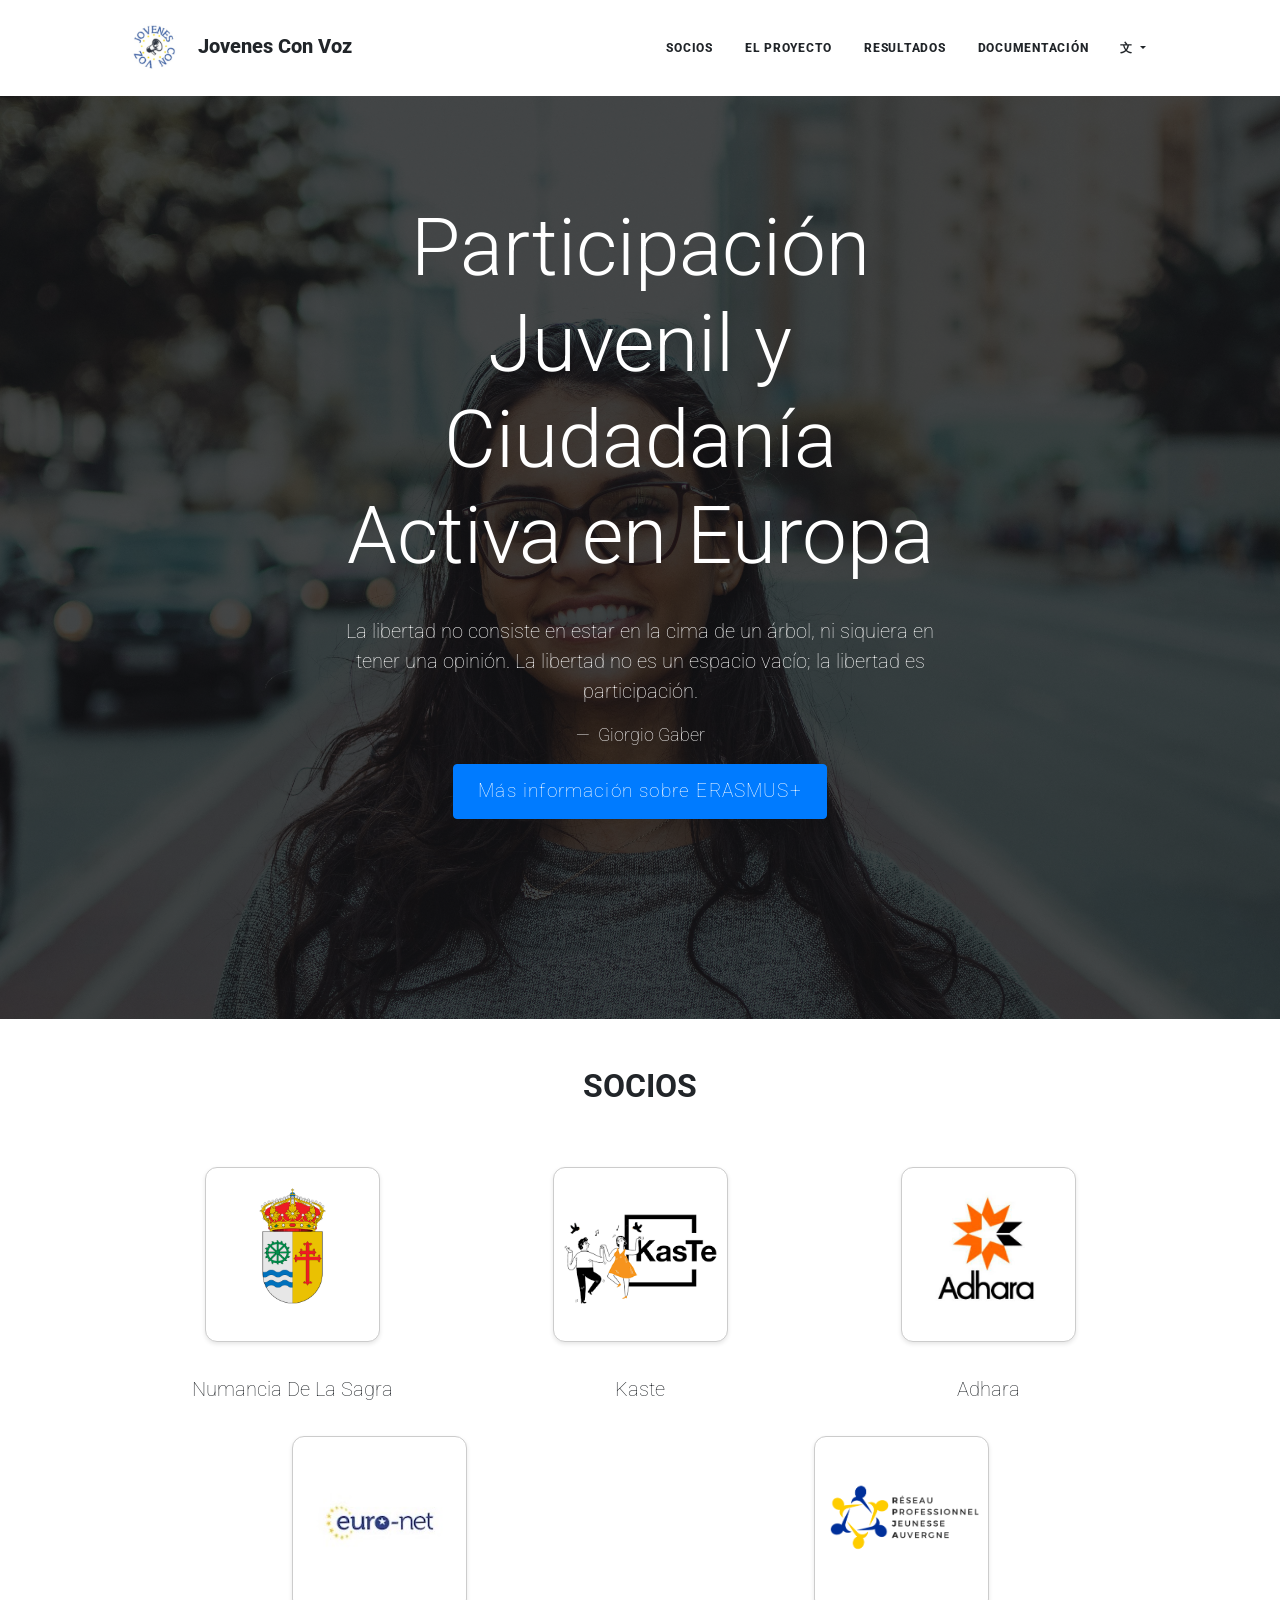
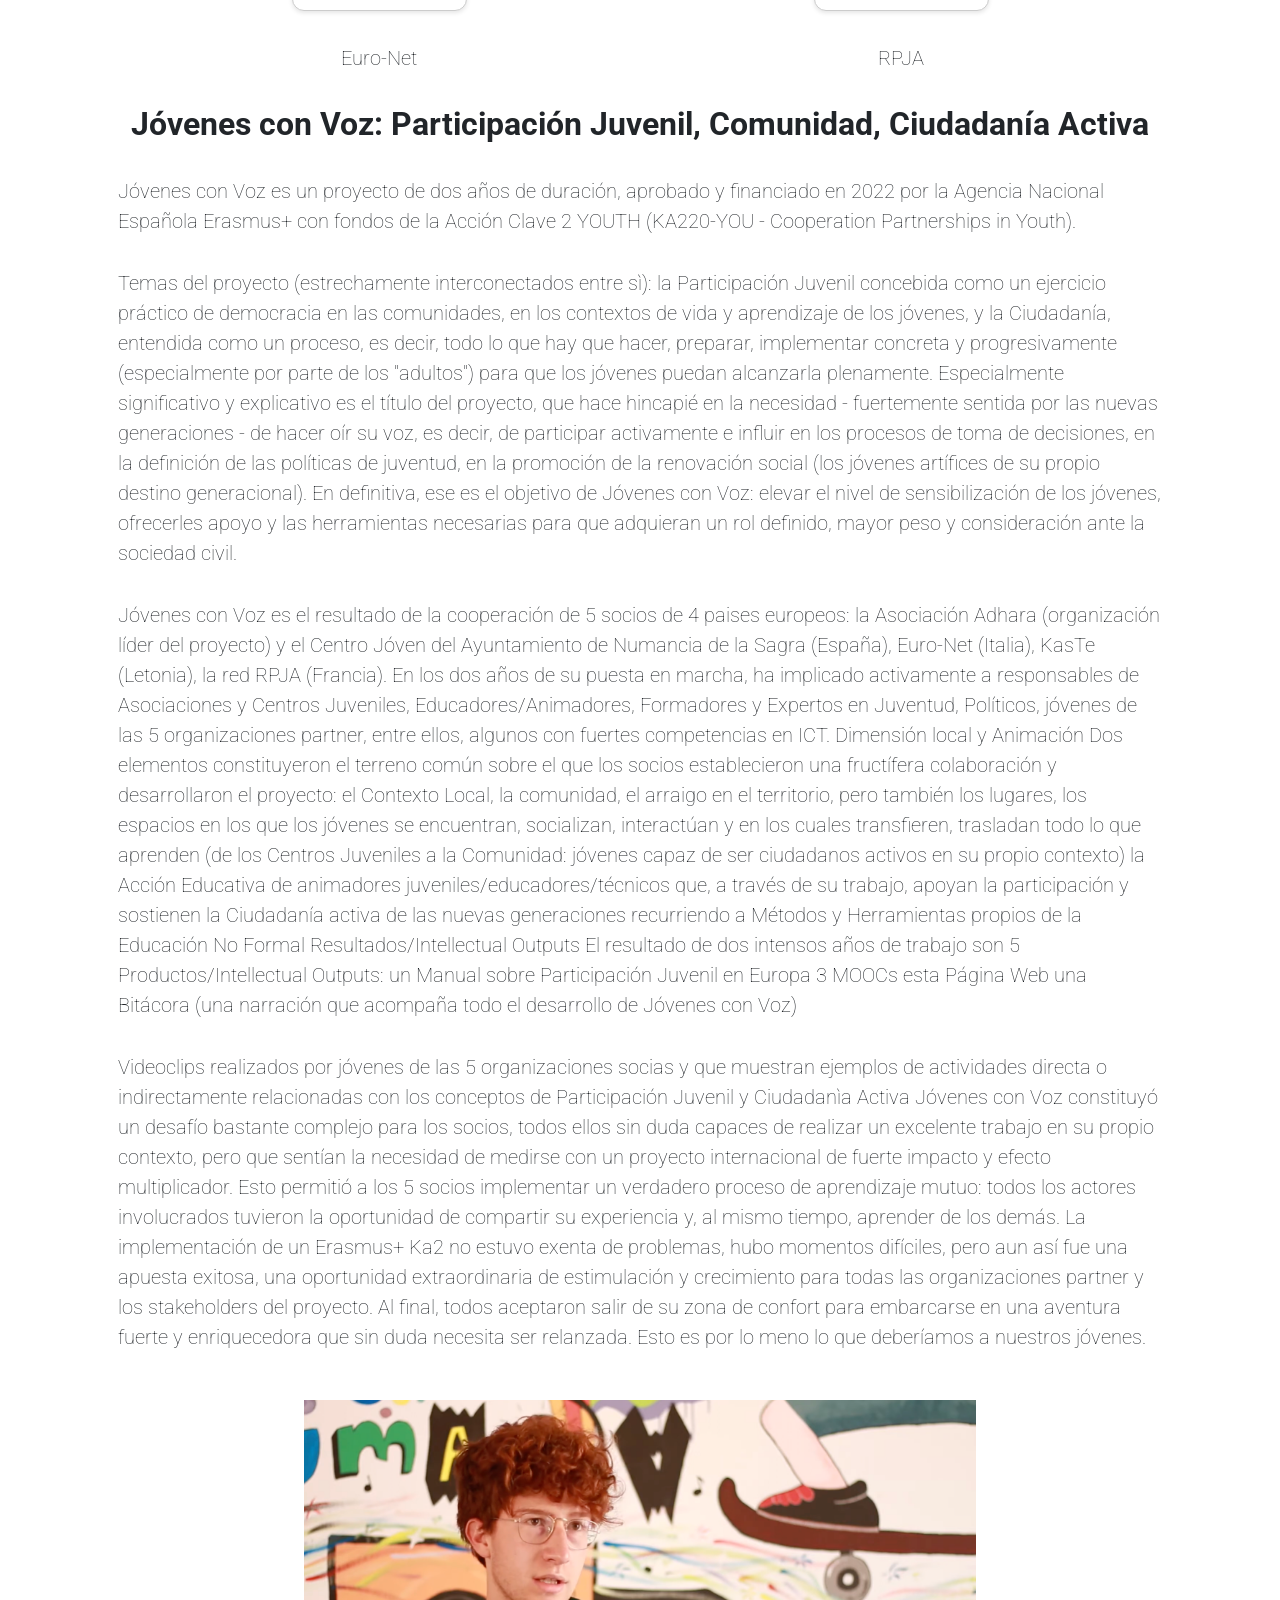
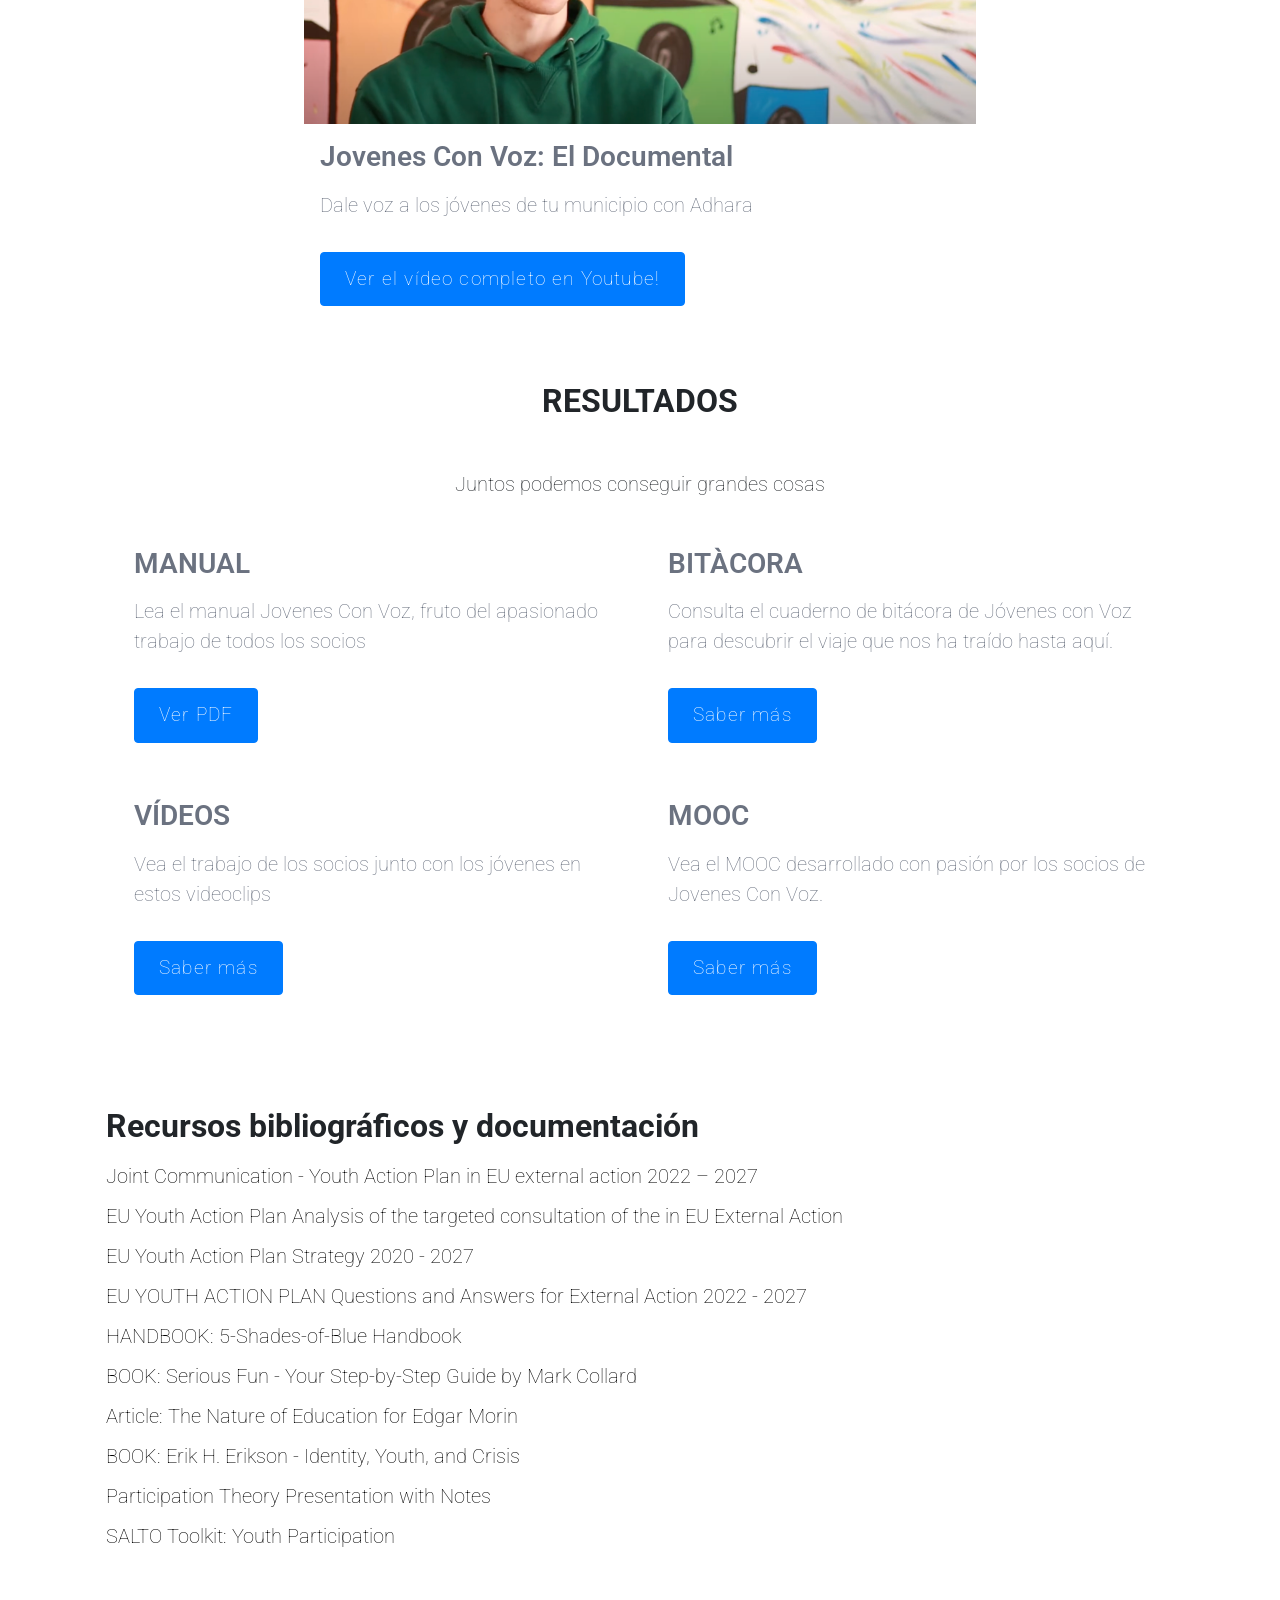
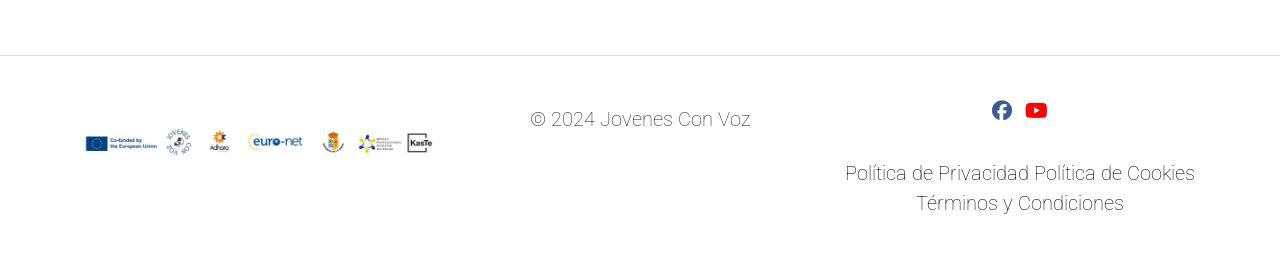
<file: index.html>
<!DOCTYPE html>
<html lang="es">
  <head>
    <!-- Character encoding and viewport settings -->
    <meta charset="utf-8" />
    <meta
      name="viewport"
      content="width=device-width, initial-scale=1, shrink-to-fit=no"
    />

    <!-- Primary Meta Tags -->
    <meta
      name="title"
      content="Jovenes Con Voz | Reforzar la participación de los jóvenes en Europa"
    />
    <meta
      name="description"
      content="Descubre Jóvenes Con Voz, un proyecto innovador para impulsar la participación juvenil y fortalecer la ciudadanía activa en Europa, financiado por Erasmus+. Únete a nosotros para marcar la diferencia."
    />
    <meta
      name="keywords"
      content="participación juvenil, Erasmus+, juventud, educación Europa, ciudadanía activa, proyectos juveniles, desarrollo juvenil"
    />
    <meta name="robots" content="index, follow" />

    <!-- Preconnect and DNS-prefetch -->
    <link rel="preconnect" href="https://fonts.googleapis.com" />
    <link rel="preconnect" href="https://fonts.gstatic.com" crossorigin />
    <link rel="dns-prefetch" href="//cdn.iubenda.com" />

    <!-- Stylesheet optimizations -->
    <link href="css/styles.css" rel="stylesheet" />
    <link
      href="https://fonts.googleapis.com/css2?family=Roboto:ital,wght@0,100;0,300;0,400;0,500;0,700;0,900;1,100;1,300;1,400;1,500;1,700;1,900&display=swap"
      rel="stylesheet"
    />
    <link
      rel="stylesheet"
      href="https://cdnjs.cloudflare.com/ajax/libs/font-awesome/6.2.0/css/all.min.css"
    />

    <!-- Page Title -->
    <title>
      Jovenes Con Voz | Fomentando la Participación Juvenil en Europa
    </title>

    <!-- Cookie consent and GDPR compliance scripts -->
    <script type="text/javascript">
      var _iub = _iub || [];
      _iub.csConfiguration = {
          "askConsentAtCookiePolicyUpdate": true,
          "enableFadp": true,
          "enableLgpd": true,
          "enableUspr": true,
          "fadpApplies": true,
          "floatingPreferencesButtonDisplay": "bottom-right",
          "floatingPreferencesButtonIcon": false,
          "lang": "es",
          "perPurposeConsent": true,
          "siteId": 3592554,
          "usprApplies": true,
          "cookiePolicyId": 81824246,
          "floatingPreferencesButtonCaption": true,
          // Aggiungiamo il parametro localConsentDomain
          "localConsentDomain": "jovenesconvoz.github.io",
          "callback": {
              "onConsentFirstGiven": function(action) {
                  console.log('Primo consenso dato tramite:', action);
                  localStorage.setItem('userConsent', 'true');
                  applyUserPreferences();
              },
              "onConsentFirstRejected": function() {
                  console.log('Primo consenso rifiutato.');
                  localStorage.setItem('userConsent', 'false');
              },
              "onConsentGiven": function() {
                  console.log('Consenso dato.');
                  localStorage.setItem('userConsent', 'true');
                  applyUserPreferences();
              },
              "onConsentRejected": function() {
                  console.log('Consenso rifiutato.');
                  localStorage.setItem('userConsent', 'false');
              },
              "onReady": function() {
                  var consent = localStorage.getItem('userConsent');
                  function hideBanner() {
                      if (_iub && _iub.cs && _iub.cs.api) {
                          if (consent === 'true') {
                              _iub.cs.api.consent_given();
                          } else if (consent === 'false') {
                              _iub.cs.api.consent_rejected();
                          }
                      } else {
                          setTimeout(hideBanner, 100);
                      }
                  }
                  if (consent === 'true') {
                      console.log('Consenso già dato, applico le preferenze utente.');
                      applyUserPreferences();
                      hideBanner();
                  } else if (consent === 'false') {
                      console.log('Consenso già rifiutato.');
                      hideBanner();
                  } else {
                      console.log('Nessun consenso ancora dato.');
                      // Il banner apparirà perché il consenso non è stato ancora dato o rifiutato
                  }
              }
          },
          "banner": {
              "acceptButtonDisplay": true,
              "closeButtonDisplay": false,
              "customizeButtonDisplay": true,
              "explicitWithdrawal": true,
              "listPurposes": true,
              "logo": null,
              "ownerName": "jovenesconvoz.github.io/",
              "position": "bottom",
              "rejectButtonDisplay": true,
              "showPurposesToggles": true,
              "showTitle": false,
              "showTotalNumberOfProviders": true
          }
      };
      
      // Funzione per applicare le preferenze utente
      function applyUserPreferences() {
          // Inserisci qui il codice per attivare le funzionalità che richiedono il consenso
          console.log('Preferenze utente applicate.');
      }
      </script>
      <script type="text/javascript" src="https://cs.iubenda.com/autoblocking/3592554.js"></script>
      <script type="text/javascript" src="//cdn.iubenda.com/cs/gpp/stub.js"></script>
      <script type="text/javascript" src="//cdn.iubenda.com/cs/iubenda_cs.js" charset="UTF-8" async></script>
  </head>

  <body>
    <nav
      class="navbar navbar-expand-lg navbar-light bg-white sticky-top"
      id="mainNav"
    >
      <div class="container px-4 px-lg-5">
        <a class="navbar-brand text-dark" href="index.html">
          <img
            src="img/logo.png"
            style="max-width: 75px"
            alt="Jovenes con Voz Logo"
          />
          Jovenes Con Voz
        </a>

        <button
          class="navbar-toggler"
          type="button"
          data-bs-toggle="collapse"
          data-bs-target="#navbarResponsive"
          aria-controls="navbarResponsive"
          aria-expanded="false"
          aria-label="Toggle navigation"
        >
          Menu <i class="fas fa-bars"></i>
        </button>

        <div class="collapse navbar-collapse" id="navbarResponsive">
          <ul class="navbar-nav ms-auto py-4 py-lg-0">
            <li class="nav-item">
              <a
                class="nav-link px-lg-3 py-3 py-lg-4 text-dark text-to-translate"
                href="#partner-section"
                id="a1"
                >Socios</a
              >
            </li>
            <li class="nav-item">
              <a
                class="nav-link px-lg-3 py-3 py-lg-4 text-dark text-to-translate"
                aria-current="page"
                href="#about"
                id="a2"
                >El proyecto</a
              >
            </li>
            <li class="nav-item">
              <a
                class="nav-link px-lg-3 py-3 py-lg-4 text-dark text-to-translate"
                href="#outcome"
                id="a3"
                >Resultados</a
              >
            </li>
            <li class="nav-item">
              <a
                class="nav-link px-lg-3 py-3 py-lg-4 text-dark text-to-translate"
                href="#document-section"
                id="a4"
                >documentación</a
              >
            </li>
            <li class="nav-item dropdown">
              <a
                class="nav-link px-lg-3 py-3 py-lg-4 dropdown-toggle text-dark"
                href="#"
                role="button"
                data-bs-toggle="dropdown"
                aria-expanded="false"
              >
                文
              </a>
              <ul class="dropdown-menu" aria-labelledby="languageDropdown">
                <li>
                  <a
                    class="dropdown-item"
                    href="#"
                    onclick="toggleLanguage('english')"
                    >English</a
                  >
                </li>
                <li>
                  <a
                    class="dropdown-item"
                    href="#"
                    onclick="toggleLanguage('spanish')"
                    >Español</a
                  >
                </li>
              </ul>
            </li>
          </ul>
        </div>
      </div>
    </nav>

    <!-- Page Header -->
    <header class="masthead">
      <!-- Overlay -->
      <div class="overlay"></div>

      <!-- Header content -->
      <div class="container position-relative px-4 px-lg-5">
        <div class="row gx-4 gx-lg-5 justify-content-center">
          <div class="col-md-10 col-lg-8 col-xl-7">
            <div class="site-heading text-center text-white">
              <!-- Main heading -->
              <h1 id="h6" class="text-to-translate">
                Participación Juvenil y Ciudadanía Activa en Europa
              </h1>

              <!-- Inspirational quote -->
              <blockquote class="blockquote text-white text-to-translate">
                <p id="span1" class="text-to-translate">
                  La libertad no consiste en estar en la cima de un árbol, ni
                  siquiera en tener una opinión. La libertad no es un espacio
                  vacío; la libertad es participación.
                </p>
                <footer class="blockquote-footer text-white text-to-translate">
                  Giorgio Gaber
                </footer>
              </blockquote>

              <!-- Call to action button -->
              <a
                class="btn btn-primary text-to-translate"
                href="about.html"
                id="btn1"
                >Más información sobre ERASMUS+</a
              >
            </div>
          </div>
        </div>
      </div>
    </header>

    <!-- Partner Section -->
    <div class="container px-4 px-lg-5" id="partner-section">
      <!-- Partners title and description -->
      <h2 class="text-center text-to-translate" id="h1">SOCIOS</h2>
      <p class="text-center text-to-translate"></p>
      <br />
      <div class="container text-center">
        <div class="row">
          <!-- Partner logos -->
          <div class="col">
            <a href="numancia.html">
              <img
                src="img/numancia-logo.png"
                class="img-thumbnail"
                alt="Numancia De La Sagra"
              />
            </a>
            <p>Numancia De La Sagra</p>
          </div>
          <div class="col">
            <a href="kaste.html">
              <img src="img/kaste-logo.png" class="img-thumbnail" alt="Kaste" />
            </a>
            <p>Kaste</p>
          </div>
          <div class="col">
            <a href="adhara.html">
              <img
                src="img/adhara-logo.jpg"
                class="img-thumbnail"
                alt="Adhara"
              />
            </a>
            <p>Adhara</p>
          </div>
        </div>
        <div class="row">
          <div class="col">
            <a href="euronet.html">
              <img
                src="img/euronet-logo.JPG"
                class="img-thumbnail"
                alt="Euro-Net"
              />
            </a>
            <p>Euro-Net</p>
          </div>
          <div class="col">
            <a href="rpja.html">
              <img src="img/RPJA-logo.png" class="img-thumbnail" alt="RPJA" />
            </a>
            <p>RPJA</p>
          </div>
        </div>
      </div>
    </div>

    <!-- European Union Section -->
    <div class="container px-4 px-lg-5" id="about">
      <!-- EU Erasmus+ title and description -->
      <h2 class="text-center text-to-translate" id="h2">
        Jóvenes con Voz: Participación Juvenil, Comunidad, Ciudadanía Activa
      </h2>
      <p class="text-start text-to-translate" id="p1">
        Jóvenes con Voz es un proyecto de dos años de duración, aprobado y
        financiado en 2022 por la Agencia Nacional Española Erasmus+ con fondos
        de la Acción Clave 2 YOUTH (KA220-YOU - Cooperation Partnerships in
        Youth).
      </p>

      <p class="text-start text-to-translate" id="p2">
        Temas del proyecto (estrechamente interconectados entre sì): la
        Participación Juvenil concebida como un ejercicio práctico de democracia
        en las comunidades, en los contextos de vida y aprendizaje de los
        jóvenes, y la Ciudadanía, entendida como un proceso, es decir, todo lo
        que hay que hacer, preparar, implementar concreta y progresivamente
        (especialmente por parte de los &quot;adultos&quot;) para que los
        jóvenes puedan alcanzarla plenamente. Especialmente significativo y
        explicativo es el título del proyecto, que hace hincapié en la necesidad
        - fuertemente sentida por las nuevas generaciones - de hacer oír su voz,
        es decir, de participar activamente e influir en los procesos de toma de
        decisiones, en la definición de las políticas de juventud, en la
        promoción de la renovación social (los jóvenes artífices de su propio
        destino generacional). En definitiva, ese es el objetivo de Jóvenes con
        Voz: elevar el nivel de sensibilización de los jóvenes, ofrecerles apoyo
        y las herramientas necesarias para que adquieran un rol definido, mayor
        peso y consideración ante la sociedad civil.
      </p>

      <p class="text-start text-to-translate" id="p3">
        Jóvenes con Voz es el resultado de la cooperación de 5 socios de 4
        paises europeos: la Asociación Adhara (organización líder del proyecto)
        y el Centro Jóven del Ayuntamiento de Numancia de la Sagra (España),
        Euro-Net (Italia), KasTe (Letonia), la red RPJA (Francia). En los dos
        años de su puesta en marcha, ha implicado activamente a responsables de
        Asociaciones y Centros Juveniles, Educadores/Animadores, Formadores y
        Expertos en Juventud, Políticos, jóvenes de las 5 organizaciones
        partner, entre ellos, algunos con fuertes competencias en ICT. Dimensión
        local y Animación Dos elementos constituyeron el terreno común sobre el
        que los socios establecieron una fructífera colaboración y desarrollaron
        el proyecto: el Contexto Local, la comunidad, el arraigo en el
        territorio, pero también los lugares, los espacios en los que los
        jóvenes se encuentran, socializan, interactúan y en los cuales
        transfieren, trasladan todo lo que aprenden (de los Centros Juveniles a
        la Comunidad: jóvenes capaz de ser ciudadanos activos en su propio
        contexto) la Acción Educativa de animadores
        juveniles/educadores/técnicos que, a través de su trabajo, apoyan la
        participación y sostienen la Ciudadanía activa de las nuevas
        generaciones recurriendo a Métodos y Herramientas propios de la
        Educación No Formal Resultados/Intellectual Outputs El resultado de dos
        intensos años de trabajo son 5 Productos/Intellectual Outputs: un Manual
        sobre Participación Juvenil en Europa 3 MOOCs esta Página Web una
        Bitácora (una narración que acompaña todo el desarrollo de Jóvenes con
        Voz)
      </p>

      <p class="text-start text-to-translate" id="p4">
        Videoclips realizados por jóvenes de las 5 organizaciones socias y que
        muestran ejemplos de actividades directa o indirectamente relacionadas
        con los conceptos de Participación Juvenil y Ciudadanìa Activa Jóvenes
        con Voz constituyó un desafío bastante complejo para los socios, todos
        ellos sin duda capaces de realizar un excelente trabajo en su propio
        contexto, pero que sentían la necesidad de medirse con un proyecto
        internacional de fuerte impacto y efecto multiplicador. Esto permitió a
        los 5 socios implementar un verdadero proceso de aprendizaje mutuo:
        todos los actores involucrados tuvieron la oportunidad de compartir su
        experiencia y, al mismo tiempo, aprender de los demás. La implementación
        de un Erasmus+ Ka2 no estuvo exenta de problemas, hubo momentos
        difíciles, pero aun así fue una apuesta exitosa, una oportunidad
        extraordinaria de estimulación y crecimiento para todas las
        organizaciones partner y los stakeholders del proyecto. Al final, todos
        aceptaron salir de su zona de confort para embarcarse en una aventura
        fuerte y enriquecedora que sin duda necesita ser relanzada. Esto es por
        lo meno lo que deberíamos a nuestros jóvenes.
      </p>

      <div class="container mt-5">
        <div class="row justify-content-center">
          <div class="col-md-8">
            <div class="card">
              <img
                src="img/Jovenes.png"
                class="card-img-top"
                alt="Descrizione dell'immagine"
              />
              <div class="card-body">
                <h3 class="card-title text-to-translate" id="h5">
                  Jovenes Con Voz: El Documental
                </h3>
                <p class="card-text text-to-translate" id="p13">
                  Dale voz a los jóvenes de tu municipio con Adhara
                </p>
                <a
                  href="https://www.youtube.com/watch?v=GmCi4-ZJ2-0
              "
                  target="_blank"
                  class="btn btn-primary text-to-translate"
                  id="btn5"
                >
                  Ver el vídeo completo en Youtube!
                </a>
              </div>
            </div>
          </div>
        </div>
      </div>
    </div>

    <br /><br />

    <div class="container px-4 px-lg-5">
      <h2 class="text-center text-to-translate mb-5" id="outcome">
        RESULTADOS
      </h2>
      <p class="text-center text-to-translate" id="h3">
        Juntos podemos conseguir grandes cosas
      </p>

      <div class="row">
        <div class="col-md-6 mb-4">
          <div class="card">
            <div class="card-body">
              <h3 class="card-title text-to-translate" id="p7">MANUAL</h3>
              <p class="card-text text-to-translate" id="p14">
                Lea el manual Jovenes Con Voz, fruto del apasionado trabajo de
                todos los socios
              </p>
              <a
                href="#"
                class="btn btn-primary text-to-translate"
                id="viewbutton"
                >Ver PDF</a
              >
            </div>
          </div>
        </div>
        <div class="col-md-6 mb-4">
          <div class="card">
            <div class="card-body">
              <h3 class="card-title text-to-translate" id="p8">BITÀCORA</h3>
              <p class="card-text text-to-translate" id="p15">
                Consulta el cuaderno de bitácora de Jóvenes con Voz para
                descubrir el viaje que nos ha traído hasta aquí.
              </p>
              <a
                href="#"
                class="btn btn-primary text-to-translate"
                id="viewbutton2"
                >Saber más</a
              >
            </div>
          </div>
        </div>
        <div class="col-md-6 mb-4">
          <div class="card">
            <div class="card-body">
              <h3 class="card-title text-to-translate" id="p9">VÍDEOS</h3>
              <p class="card-text text-to-translate" id="p16">
                Vea el trabajo de los socios junto con los jóvenes en estos
                videoclips
              </p>
              <a
                href="videoclips.html"
                class="btn btn-primary text-to-translate"
                id="btn3"
                >Saber más</a
              >
            </div>
          </div>
        </div>
        <div class="col-md-6 mb-4">
          <div class="card">
            <div class="card-body">
              <h3 class="card-title text-to-translate">MOOC</h3>
              <p class="card-text text-to-translate" id="p17">
                Vea el MOOC desarrollado con pasión por los socios de Jovenes
                Con Voz.
              </p>
              <a
                href="mooc.html"
                class="btn btn-primary text-to-translate"
                id="btn4"
                >Saber más</a
              >
            </div>
          </div>
        </div>
      </div>
    </div>

    <!--<section id="expected-results" class="py-5">
    <div class="container">
      <h2 class="text-center mb-4 text-to-translate" id="p10">Resultados esperados</h2>

      <div class="row">
        <div class="col-md-6">
          <div class="card mb-4">
            <div class="card-body">

              <ul class="list-unstyled">
                <li><a href="#">Pronto se añadirá más información</a></li>
              </ul>

            </div>
          </div>
        </div>

        <div class="col-md-6">
          <div class="card mb-4">
            <div class="card-body">
              <ul class="list-unstyled">
                <li><a href="#">Pronto se añadirá más información</a></li>
              </ul>
            </div>
          </div>
        </div>
      </div>
    </div>
  </section> -->

    <section class="container-fluid py-5" id="document-section">
      <div class="container">
        <div class="card border-1">
          <div class="card-body p-4">
            <h2 class="mb-3 text-to-translate" id="h4">
              Recursos bibliográficos y documentación
            </h2>
            <ul class="list-unstyled">
              <li>
                <a
                  href="assets/documents/Joint Communication - Youth Action Plan in EU external action 2022 – 2027.pdf"
                  class="text-to-translate"
                  >Joint Communication - Youth Action Plan in EU external action
                  2022 – 2027</a
                >
              </li>
              <li>
                <a
                  href="assets/documents/EU Youth Action Plan Analysis of the targeted consultation of the in EU External Action.pdf"
                  class="text-to-translate"
                  >EU Youth Action Plan Analysis of the targeted consultation of
                  the in EU External Action</a
                >
              </li>
              <li>
                <a href="assets/documents/EU Youth Action Plan  Strategy.doc"
                  >EU Youth Action Plan Strategy 2020 - 2027</a
                >
              </li>
              <li>
                <a
                  href="assets/documents/EU YOUTH ACTION PLAN Questions_and_Answers__external_action_for_2022-2027.pdf"
                  class="text-to-translate"
                  >EU YOUTH ACTION PLAN Questions and Answers for External
                  Action 2022 - 2027</a
                >
              </li>
              <li>
                <a href="assets/documents/5-Shades-of-Blue-Handbook.pdf"
                  >HANDBOOK: 5-Shades-of-Blue Handbook</a
                >
              </li>
              <li>
                <a
                  href="assets/documents/SALTO Youth-Participation-Toolkit.pdf"
                  class="text-to-translate"
                  >BOOK: Serious Fun - Your Step-by-Step Guide by Mark
                  Collard</a
                >
              </li>
              <li>
                <a
                  href="assets/documents/6397-Article The Nature of Education for Edgar Morin.pdf"
                  class="text-to-translate"
                  >Article: The Nature of Education for Edgar Morin</a
                >
              </li>
              <li>
                <a
                  href="assets/documents/Erik_H_Erikson_Identity_Youth_and_Crisis.pdf"
                  class="text-to-translate"
                  >BOOK: Erik H. Erikson - Identity, Youth, and Crisis</a
                >
              </li>
              <li>
                <a
                  href="assets/documents/Participation-Theory-Presentation-with-Notes.pdf"
                  class="text-to-translate"
                  >Participation Theory Presentation with Notes</a
                >
              </li>
              <li>
                <a
                  href="assets/documents/SALTO Youth-Participation-Toolkit.pdf"
                  class="text-to-translate"
                  >SALTO Toolkit: Youth Participation</a
                >
              </li>
            </ul>
          </div>
        </div>
      </div>
    </section>

    <hr class="hr-minimal" />

    <!-- Footer-->
    <footer class="container-fluid bg-white text-dark py-4">
      <div class="container">
        <div class="row">
          <div class="col-md-4">
            <a href="/">
              <img
                src="img/banner-footer-logo.PNG"
                alt="Jovenes con Voz logo"
                class="img-fluid"
                height="100"
              />
            </a>
          </div>
          <div class="col-md-4 text-center">
            <p class="mt-2">&copy; 2024 Jovenes Con Voz</p>
          </div>
          <div class="col-md-4 text-center">
            <ul class="list-inline mb-2">
              <li class="list-inline-item">
                <a
                  href="https://www.facebook.com/profile.php?id=61550747717604"
                  class="text-dark"
                >
                  <i class="fab fa-facebook"></i>
                </a>
              </li>
              <li class="list-inline-item">
                <a
                  href="https://www.youtube.com/@Jovenesconvozeu"
                  class="text-dark"
                >
                  <i class="fab fa-youtube"></i>
                </a>
              </li>
            </ul>
            <p>
             <a href="https://www.iubenda.com/privacy-policy/81824246" class="iubenda-nostyle iubenda-noiframe iubenda-embed iubenda-noiframe " title="Política de Privacidad ">Política de Privacidad</a><script type="text/javascript">(function (w,d) {var loader = function () {var s = d.createElement("script"), tag = d.getElementsByTagName("script")[0]; s.src="https://cdn.iubenda.com/iubenda.js"; tag.parentNode.insertBefore(s,tag);}; if(w.addEventListener){w.addEventListener("load", loader, false);}else if(w.attachEvent){w.attachEvent("onload", loader);}else{w.onload = loader;}})(window, document);</script>

<a href="https://www.iubenda.com/privacy-policy/81824246/cookie-policy" class="iubenda-nostyle iubenda-noiframe iubenda-embed iubenda-noiframe " title="Política de Cookies ">Política de Cookies</a><script type="text/javascript">(function (w,d) {var loader = function () {var s = d.createElement("script"), tag = d.getElementsByTagName("script")[0]; s.src="https://cdn.iubenda.com/iubenda.js"; tag.parentNode.insertBefore(s,tag);}; if(w.addEventListener){w.addEventListener("load", loader, false);}else if(w.attachEvent){w.attachEvent("onload", loader);}else{w.onload = loader;}})(window, document);</script>

<a href="https://www.iubenda.com/condiciones-de-uso/81824246" class="iubenda-white iubenda-noiframe iubenda-embed iubenda-noiframe " title="Términos y Condiciones ">Términos y Condiciones</a><script type="text/javascript">(function (w,d) {var loader = function () {var s = d.createElement("script"), tag = d.getElementsByTagName("script")[0]; s.src="https://cdn.iubenda.com/iubenda.js"; tag.parentNode.insertBefore(s,tag);}; if(w.addEventListener){w.addEventListener("load", loader, false);}else if(w.attachEvent){w.attachEvent("onload", loader);}else{w.onload = loader;}})(window, document);</script>
            </p>
          </div>
        </div>
      </div>
    </footer>

    <!-- Bootstrap core JS-->
    <script src="https://cdn.jsdelivr.net/npm/bootstrap@5.2.3/dist/js/bootstrap.bundle.min.js"></script>
    <!-- Core theme JS-->
    <script src="js/scripts.js"></script>
    <script src="js/indexSwitch.js"></script>
    <script src="js/pdfViewer.js"></script>
  </body>
</html>
</file>
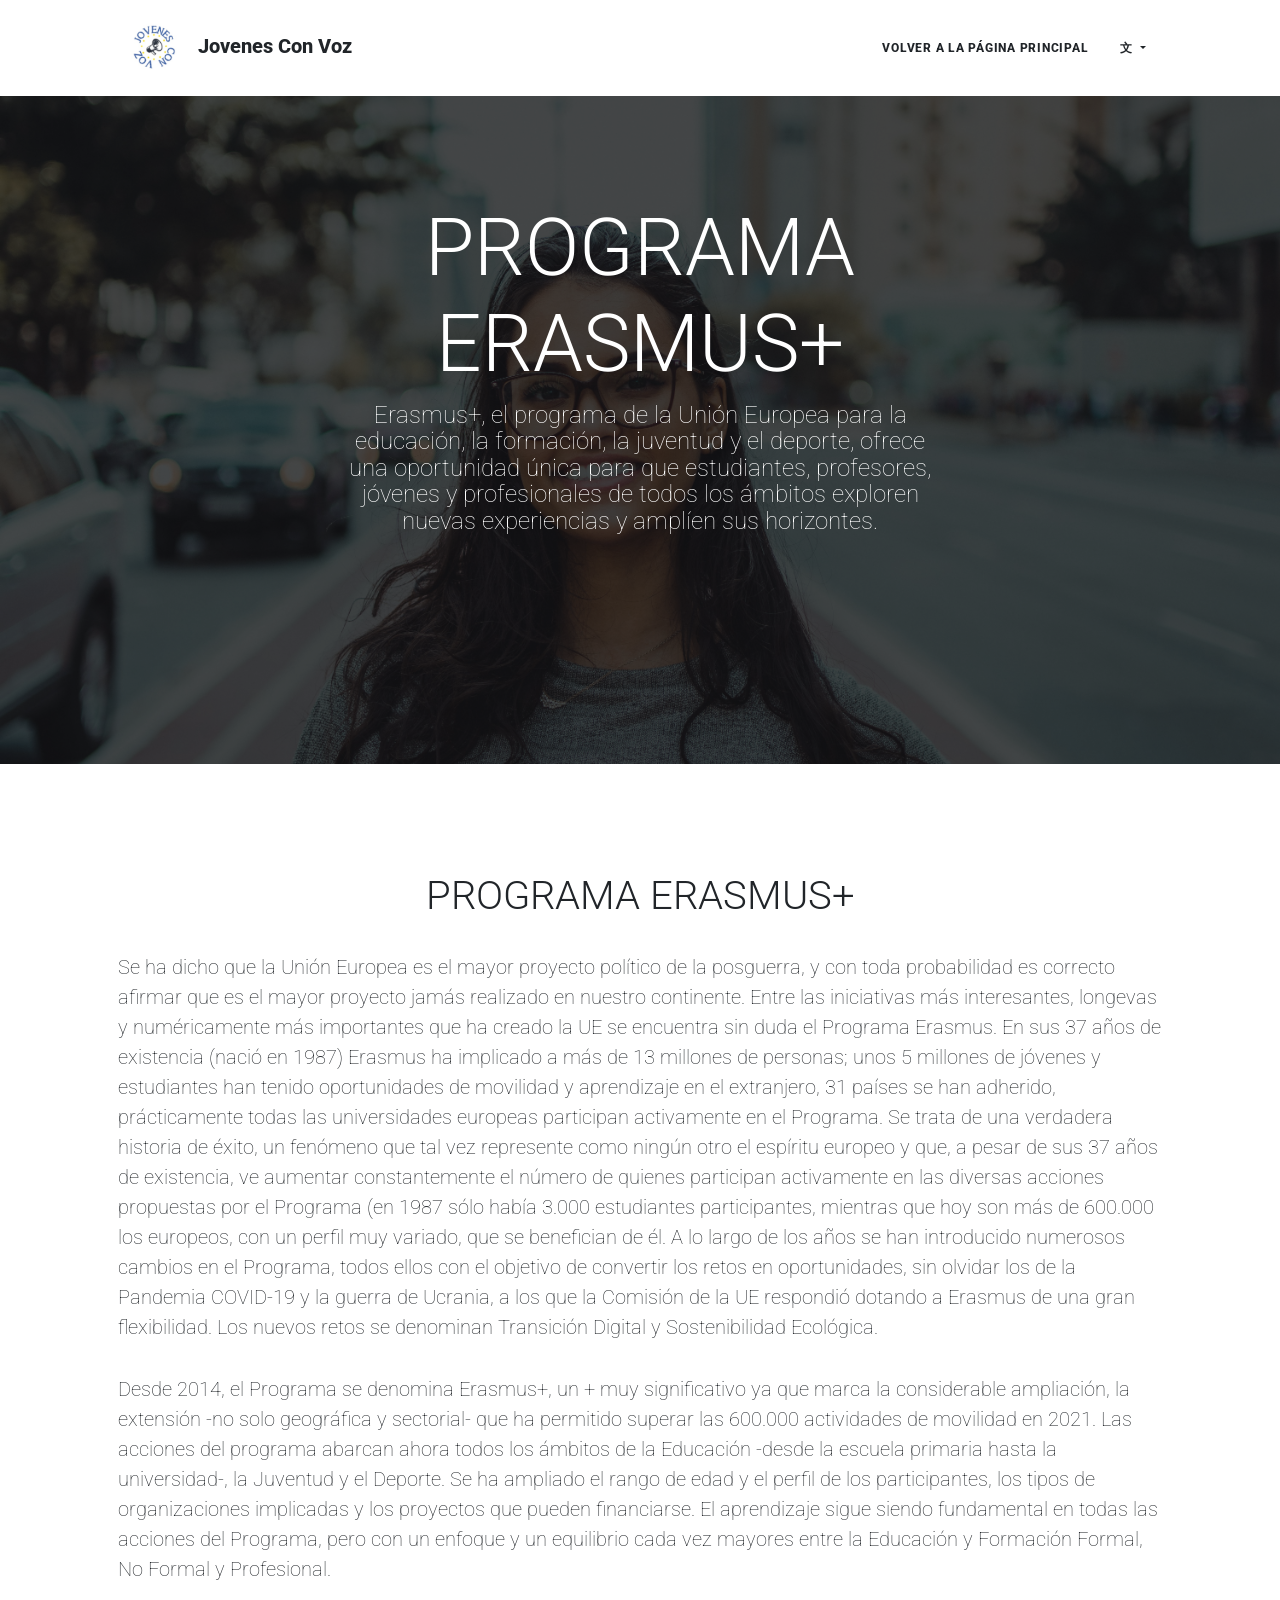
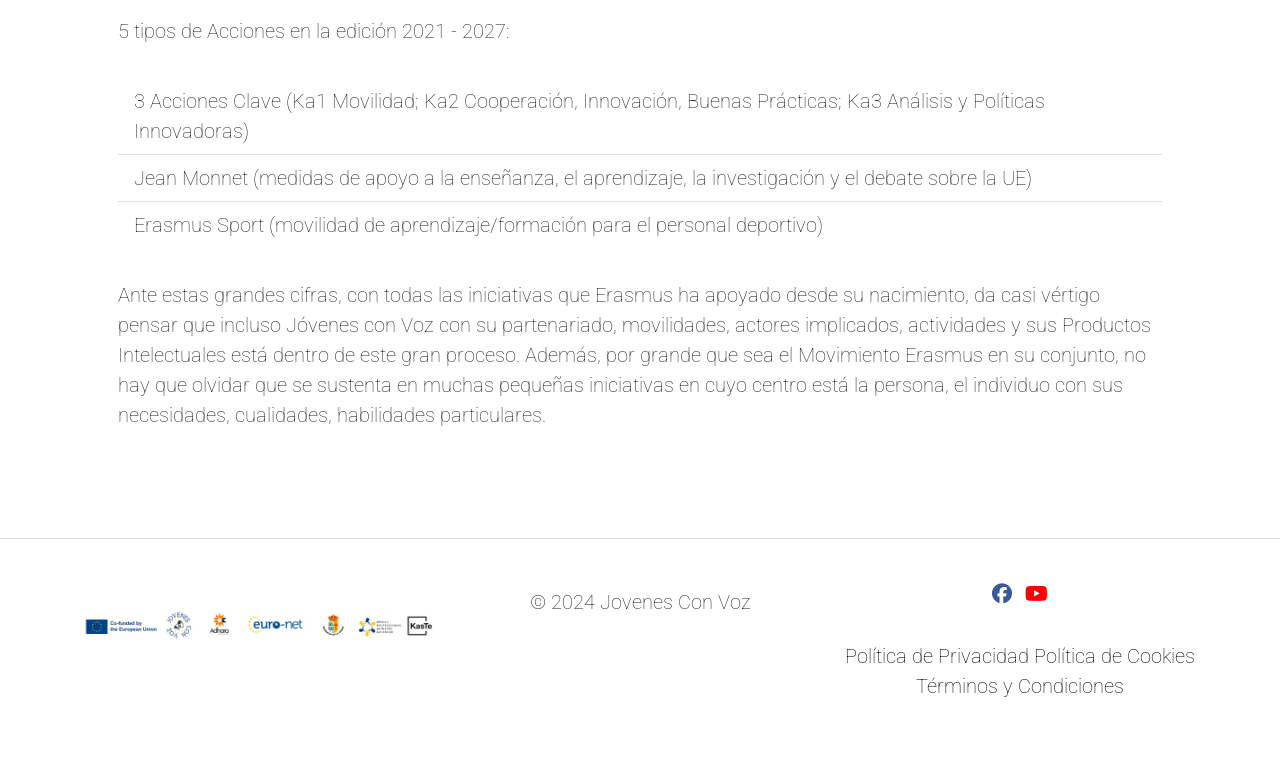
<file: about.html>
<!DOCTYPE html>
<html lang="es">

<head>
  <!-- Character encoding and viewport settings -->
  <meta charset="utf-8" />
  <meta name="viewport" content="width=device-width, initial-scale=1, shrink-to-fit=no" />

  <!-- Primary Meta Tags -->
  <meta name="title" content="Jovenes Con Voz | Reforzar la participación de los jóvenes en Europa">
  <meta name="description"
    content="Descubre Jóvenes Con Voz, un proyecto innovador para impulsar la participación juvenil y fortalecer la ciudadanía activa en Europa, financiado por Erasmus+. Únete a nosotros para marcar la diferencia.">
  <meta name="keywords"
    content="participación juvenil, Erasmus+, juventud, educación Europa, ciudadanía activa, proyectos juveniles, desarrollo juvenil">
  <meta name="robots" content="index, follow">

  <!-- Preconnect and DNS-prefetch -->
  <link rel="preconnect" href="https://fonts.googleapis.com">
  <link rel="preconnect" href="https://fonts.gstatic.com" crossorigin>
  <link rel="dns-prefetch" href="//cdn.iubenda.com">

  <!-- Stylesheet optimizations -->
  <link href="css/styles.css" rel="stylesheet" />
  <link
    href="https://fonts.googleapis.com/css2?family=Roboto:ital,wght@0,100;0,300;0,400;0,500;0,700;0,900;1,100;1,300;1,400;1,500;1,700;1,900&display=swap"
    rel="stylesheet">
  <link rel="stylesheet" href="https://cdnjs.cloudflare.com/ajax/libs/font-awesome/6.2.0/css/all.min.css">

  <!-- Page Title -->
  <title>Jovenes Con Voz | Fomentando la Participación Juvenil en Europa</title>

  <!-- Cookie consent and GDPR compliance scripts -->
  <script type="text/javascript">
    var _iub = _iub || [];
    _iub.csConfiguration = {
      "askConsentAtCookiePolicyUpdate": true,
      "enableFadp": true,
      "enableLgpd": true,
      "enableUspr": true,
      "fadpApplies": true,
      "floatingPreferencesButtonDisplay": "bottom-right",
      "floatingPreferencesButtonIcon": false,
      "lang": "es",
      "perPurposeConsent": true,
      "siteId": 3592554,
      "usprApplies": true,
      "cookiePolicyId": 81824246,
      "floatingPreferencesButtonCaption": true,
      // Aggiungiamo il parametro localConsentDomain
      "localConsentDomain": "jovenesconvoz.github.io",
      "callback": {
        "onConsentFirstGiven": function (action) {
          console.log('Primo consenso dato tramite:', action);
          localStorage.setItem('userConsent', 'true');
          applyUserPreferences();
        },
        "onConsentFirstRejected": function () {
          console.log('Primo consenso rifiutato.');
          localStorage.setItem('userConsent', 'false');
        },
        "onConsentGiven": function () {
          console.log('Consenso dato.');
          localStorage.setItem('userConsent', 'true');
          applyUserPreferences();
        },
        "onConsentRejected": function () {
          console.log('Consenso rifiutato.');
          localStorage.setItem('userConsent', 'false');
        },
        "onReady": function () {
          var consent = localStorage.getItem('userConsent');
          function hideBanner() {
            if (_iub && _iub.cs && _iub.cs.api) {
              if (consent === 'true') {
                _iub.cs.api.consent_given();
              } else if (consent === 'false') {
                _iub.cs.api.consent_rejected();
              }
            } else {
              setTimeout(hideBanner, 100);
            }
          }
          if (consent === 'true') {
            console.log('Consenso già dato, applico le preferenze utente.');
            applyUserPreferences();
            hideBanner();
          } else if (consent === 'false') {
            console.log('Consenso già rifiutato.');
            hideBanner();
          } else {
            console.log('Nessun consenso ancora dato.');
            // Il banner apparirà perché il consenso non è stato ancora dato o rifiutato
          }
        }
      },
      "banner": {
        "acceptButtonDisplay": true,
        "closeButtonDisplay": false,
        "customizeButtonDisplay": true,
        "explicitWithdrawal": true,
        "listPurposes": true,
        "logo": null,
        "ownerName": "jovenesconvoz.github.io/",
        "position": "bottom",
        "rejectButtonDisplay": true,
        "showPurposesToggles": true,
        "showTitle": false,
        "showTotalNumberOfProviders": true
      }
    };

    // Funzione per applicare le preferenze utente
    function applyUserPreferences() {
      // Inserisci qui il codice per attivare le funzionalità che richiedono il consenso
      console.log('Preferenze utente applicate.');
    }
  </script>
  <script type="text/javascript" src="https://cs.iubenda.com/autoblocking/3592554.js"></script>
  <script type="text/javascript" src="//cdn.iubenda.com/cs/gpp/stub.js"></script>
  <script type="text/javascript" src="//cdn.iubenda.com/cs/iubenda_cs.js" charset="UTF-8" async></script>

</head>

<body>
  <nav class="navbar navbar-expand-lg navbar-light bg-white sticky-top" id="mainNav">
    <div class="container px-4 px-lg-5">
      <a class="navbar-brand text-dark" href="index.html">
        <img src="img/logo.png" style="max-width: 75px;" alt="Logo"> Jovenes Con Voz
      </a>

      <button class="navbar-toggler" type="button" data-bs-toggle="collapse" data-bs-target="#navbarResponsive"
        aria-controls="navbarResponsive" aria-expanded="false" aria-label="Toggle navigation">
        Menu
        <i class="fas fa-bars"></i>
      </button>
      <div class="collapse navbar-collapse" id="navbarResponsive">
        <ul class="navbar-nav ms-auto py-4 py-lg-0">
          <li class="nav-item">
            <a class="nav-link px-lg-3 py-3 py-lg-4 text-to-translate text-dark" href="index.html" id="a1">volver a la
              página principal</a>
          </li>
          <!-- Language toggle -->
          <li class="nav-item dropdown">
            <a class="nav-link px-lg-3 py-3 py-lg-4 dropdown-toggle text-to-translate text-dark" href="#" role="button"
              data-bs-toggle="dropdown" aria-expanded="false">
              文
            </a>
            <ul class="dropdown-menu" aria-labelledby="languageDropdown">
              <li><a class="dropdown-item" href="#" onclick="toggleLanguage('english')">English</a></li>
              <li><a class="dropdown-item" href="#" onclick="toggleLanguage('spanish')">Español</a></li>
            </ul>
          </li>
        </ul>
      </div>
    </div>
  </nav>
  <!-- Page Header-->
  <header class="masthead">
    <!-- Video background -->
    <div class="video-background">
      <video autoplay muted loop playsinline>
        <source src="https://videos.pexels.com/video-files/1751826/1751826-hd_1920_1080_25fps.mp4" type="video/mp4">
      </video>
    </div>
    <!-- Overlay -->
    <div class="overlay"></div>
    <!-- Header content -->
    <div class="container position-relative px-4 px-lg-5">
      <div class="row gx-4 gx-lg-5 justify-content-center">
        <div class="col-md-10 col-lg-8 col-xl-7">
          <div class="site-heading text-center text-white">
            <!-- Title and subtitle -->
            <h1 class="text-to-translate" id="h1">PROGRAMA ERASMUS+</h1>
            <span class="subheading text-to-translate" id="s1">Erasmus+, el programa de la Unión Europea para la
              educación, la formación, la
              juventud y el deporte, ofrece una oportunidad única para que estudiantes, profesores, jóvenes y
              profesionales de todos los ámbitos exploren nuevas experiencias y amplíen sus horizontes.</span><br>
          </div>
        </div>
      </div>
    </div>
  </header>
  <br>
  <br>
  <!-- European Union Section -->
  <div class="container px-4 px-lg-5" id="european-section">
    <!-- EU Erasmus+ title and description -->
    <h1 class="text-center text-to-translate" id="h2">PROGRAMA ERASMUS+</h1>
    <p class="text-start text-to-translate" id="p1">
      Se ha dicho que la Unión Europea es el mayor proyecto político de la posguerra, y
      con toda probabilidad es correcto afirmar que es el mayor proyecto jamás
      realizado en nuestro continente. Entre las iniciativas más interesantes, longevas y
      numéricamente más importantes que ha creado la UE se encuentra sin duda el
      Programa Erasmus. En sus 37 años de existencia (nació en 1987) Erasmus ha
      implicado a más de 13 millones de personas; unos 5 millones de jóvenes y
      estudiantes han tenido oportunidades de movilidad y aprendizaje en el extranjero,
      31 países se han adherido, prácticamente todas las universidades europeas
      participan activamente en el Programa. Se trata de una verdadera historia de éxito,
      un fenómeno que tal vez represente como ningún otro el espíritu europeo y que, a
      pesar de sus 37 años de existencia, ve aumentar constantemente el número de
      quienes participan activamente en las diversas acciones propuestas por el
      Programa (en 1987 sólo había 3.000 estudiantes participantes, mientras que hoy
      son más de 600.000 los europeos, con un perfil muy variado, que se benefician de
      él.
      A lo largo de los años se han introducido numerosos cambios en el Programa,
      todos ellos con el objetivo de convertir los retos en oportunidades, sin olvidar los
      de la Pandemia COVID-19 y la guerra de Ucrania, a los que la Comisión de la UE
      respondió dotando a Erasmus de una gran flexibilidad. Los nuevos retos se
      denominan Transición Digital y Sostenibilidad Ecológica.

    <p class="text-start text-to-translate" id="p0">Desde 2014, el Programa se denomina Erasmus+, un + muy significativo
      ya que
      marca la considerable ampliación, la extensión -no solo geográfica y sectorial- que
      ha permitido superar las 600.000 actividades de movilidad en 2021.
      Las acciones del programa abarcan ahora todos los ámbitos de la Educación
      -desde la escuela primaria hasta la universidad-, la Juventud y el Deporte. Se ha
      ampliado el rango de edad y el perfil de los participantes, los tipos de
      organizaciones implicadas y los proyectos que pueden financiarse. El aprendizaje
      sigue siendo fundamental en todas las acciones del Programa, pero con un
      enfoque y un equilibrio cada vez mayores entre la Educación y Formación Formal,
      No Formal y Profesional.

    </p>
    <p class="text-start text-to-translate" id="p2"> 5 tipos de Acciones en la edición 2021 - 2027:

    <ul class="list-group list-group-flush">
      <li class="list-group-item text-to-translate" id="p3">3 Acciones Clave (Ka1 Movilidad; Ka2 Cooperación,
        Innovación, Buenas
        Prácticas; Ka3 Análisis y Políticas Innovadoras)</li>
      <li class="list-group-item text-to-translate" id="p4">Jean Monnet (medidas de apoyo a la enseñanza, el
        aprendizaje, la investigación
        y el debate sobre la UE) </li>
      <li class="list-group-item text-to-translate" id="p5">Erasmus Sport (movilidad de aprendizaje/formación para el
        personal deportivo)</li>
    </ul>

    </p>

    <p class="text-start text-to-translate" id="p6">Ante estas grandes cifras, con todas las iniciativas que Erasmus ha
      apoyado
      desde su nacimiento, da casi vértigo pensar que incluso Jóvenes con Voz con su
      partenariado, movilidades, actores implicados, actividades y sus Productos
      Intelectuales está dentro de este gran proceso. Además, por grande que sea el
      Movimiento Erasmus en su conjunto, no hay que olvidar que se sustenta en
      muchas pequeñas iniciativas en cuyo centro está la persona, el individuo con sus
      necesidades, cualidades, habilidades particulares.</p>
    <div class="container text-center"></div>
  </div>
  <br>
  <br>

  <hr class="hr-minimal" />

  <!-- Footer-->
  <footer class="container-fluid bg-white text-dark py-4">
    <div class="container">
      <div class="row">
        <div class="col-md-4">
          <a href="/">
            <img src="img/banner-footer-logo.PNG" alt="Jovenes con Voz logo" class="img-fluid" height="100">
          </a>
        </div>
        <div class="col-md-4 text-center">
          <p class="mt-2">&copy; 2024 Jovenes Con Voz</p>
        </div>
        <div class="col-md-4 text-center">
          <ul class="list-inline mb-2">
            <li class="list-inline-item">
              <a href="https://www.facebook.com/profile.php?id=61550747717604" class="text-dark">
                <i class="fab fa-facebook"></i>
              </a>
            </li>
            <li class="list-inline-item">
              <a href="https://www.youtube.com/@Jovenesconvozeu" class="text-dark">
                <i class="fab fa-youtube"></i>
              </a>
            </li>
          </ul>
          <p>
          <p>
            <a href="https://www.iubenda.com/privacy-policy/81824246"
              class="iubenda-nostyle iubenda-noiframe iubenda-embed iubenda-noiframe "
              title="Política de Privacidad ">Política de Privacidad</a>
            <script
              type="text/javascript">(function (w, d) { var loader = function () { var s = d.createElement("script"), tag = d.getElementsByTagName("script")[0]; s.src = "https://cdn.iubenda.com/iubenda.js"; tag.parentNode.insertBefore(s, tag); }; if (w.addEventListener) { w.addEventListener("load", loader, false); } else if (w.attachEvent) { w.attachEvent("onload", loader); } else { w.onload = loader; } })(window, document);</script>

            <a href="https://www.iubenda.com/privacy-policy/81824246/cookie-policy"
              class="iubenda-nostyle iubenda-noiframe iubenda-embed iubenda-noiframe "
              title="Política de Cookies ">Política de Cookies</a>
            <script
              type="text/javascript">(function (w, d) { var loader = function () { var s = d.createElement("script"), tag = d.getElementsByTagName("script")[0]; s.src = "https://cdn.iubenda.com/iubenda.js"; tag.parentNode.insertBefore(s, tag); }; if (w.addEventListener) { w.addEventListener("load", loader, false); } else if (w.attachEvent) { w.attachEvent("onload", loader); } else { w.onload = loader; } })(window, document);</script>

            <a href="https://www.iubenda.com/condiciones-de-uso/81824246"
              class="iubenda-white iubenda-noiframe iubenda-embed iubenda-noiframe "
              title="Términos y Condiciones ">Términos y Condiciones</a>
            <script
              type="text/javascript">(function (w, d) { var loader = function () { var s = d.createElement("script"), tag = d.getElementsByTagName("script")[0]; s.src = "https://cdn.iubenda.com/iubenda.js"; tag.parentNode.insertBefore(s, tag); }; if (w.addEventListener) { w.addEventListener("load", loader, false); } else if (w.attachEvent) { w.attachEvent("onload", loader); } else { w.onload = loader; } })(window, document);</script>
          </p>
          </p>
        </div>
      </div>
    </div>
  </footer>





  <!-- Bootstrap core JS-->
  <script src="https://cdn.jsdelivr.net/npm/bootstrap@5.2.3/dist/js/bootstrap.bundle.min.js"></script>
  <!-- Core theme JS-->
  <script src="js/scripts.js"></script>
  <script src="js/aboutSwitch.js"></script>
</body>

</html>
</file>
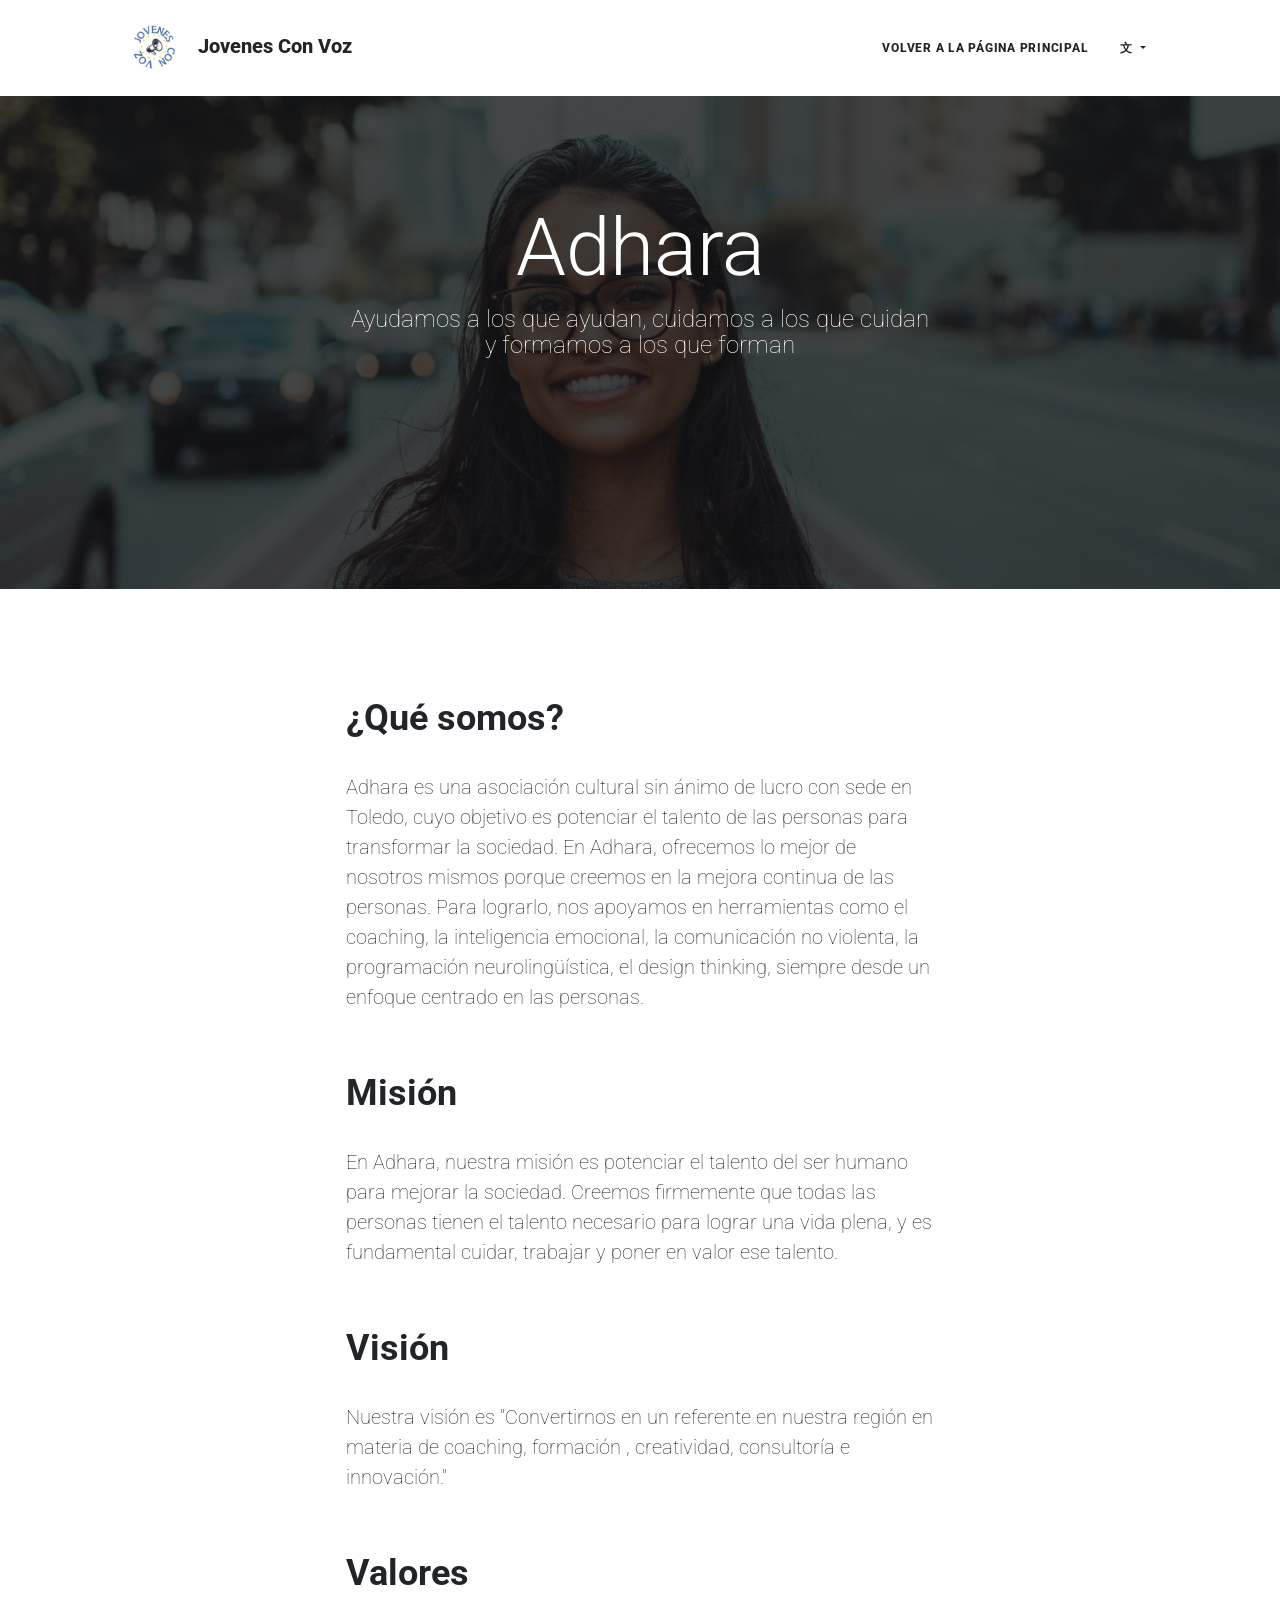
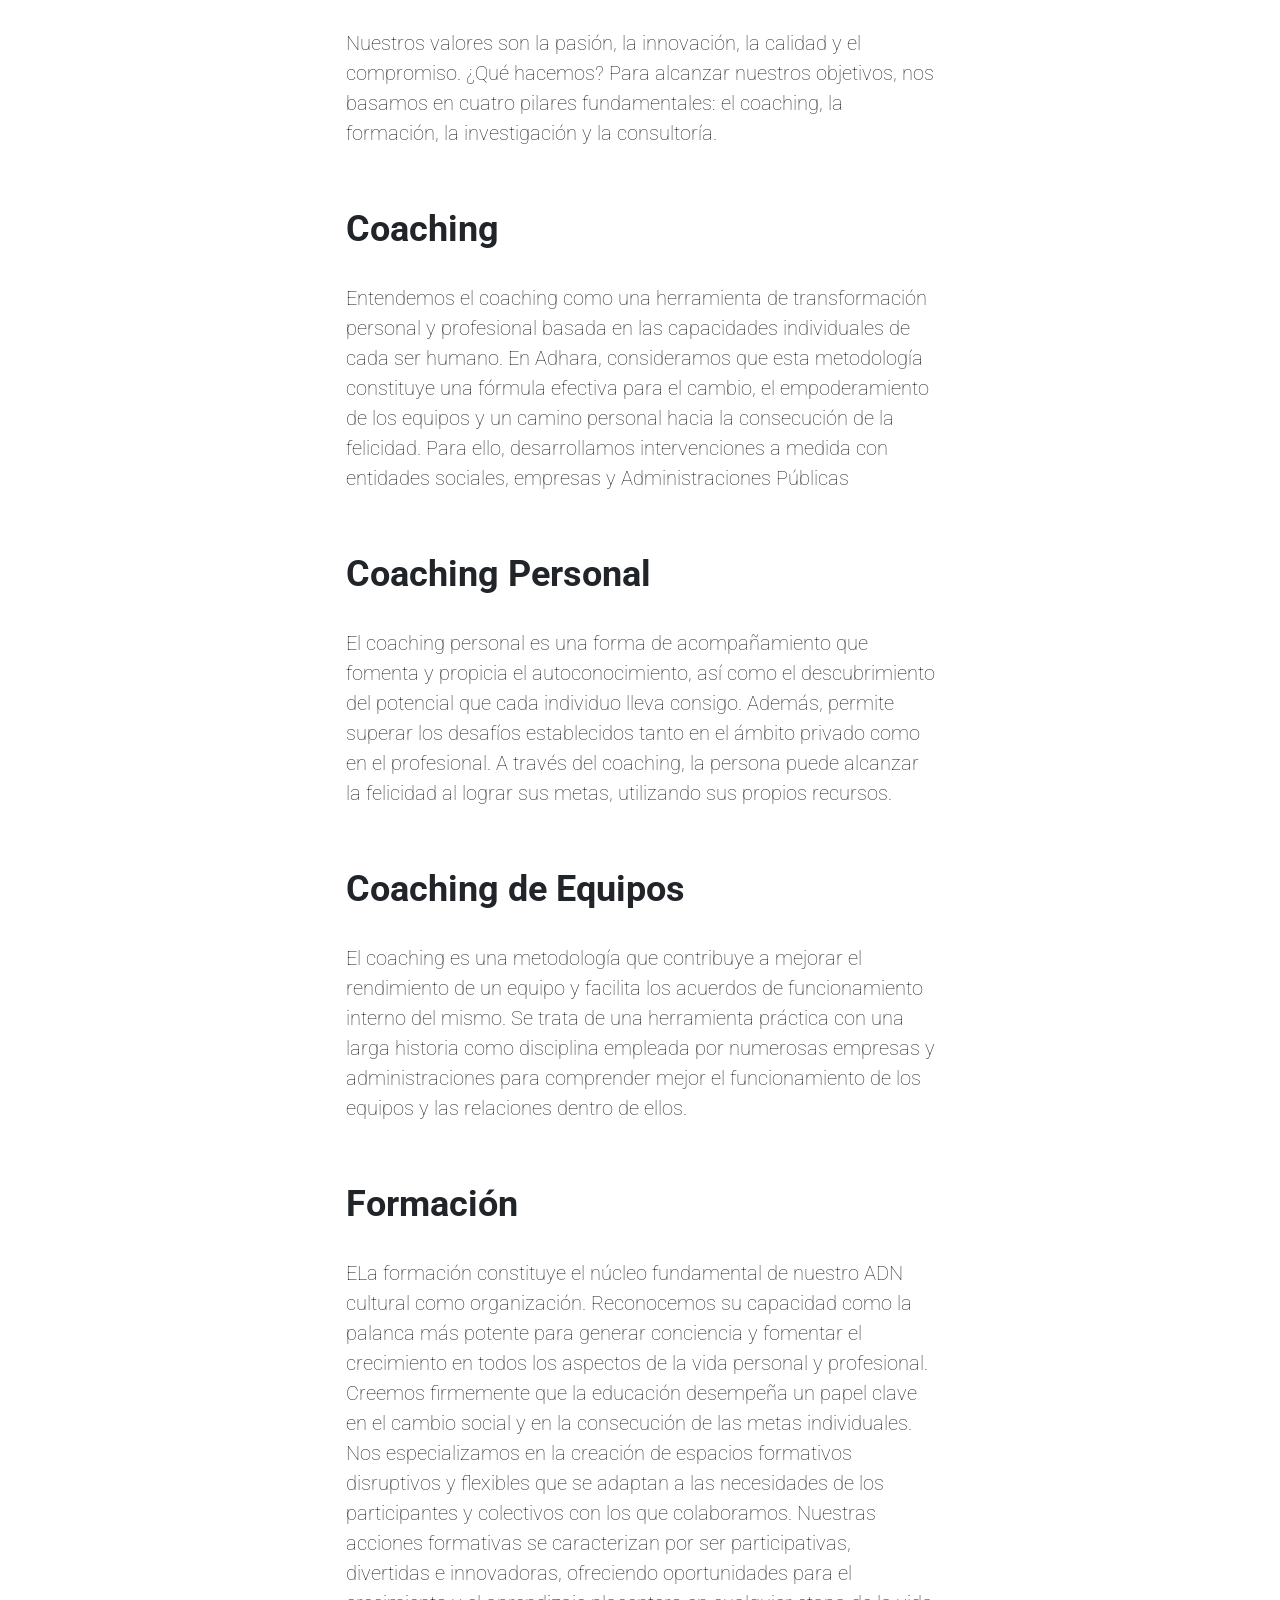
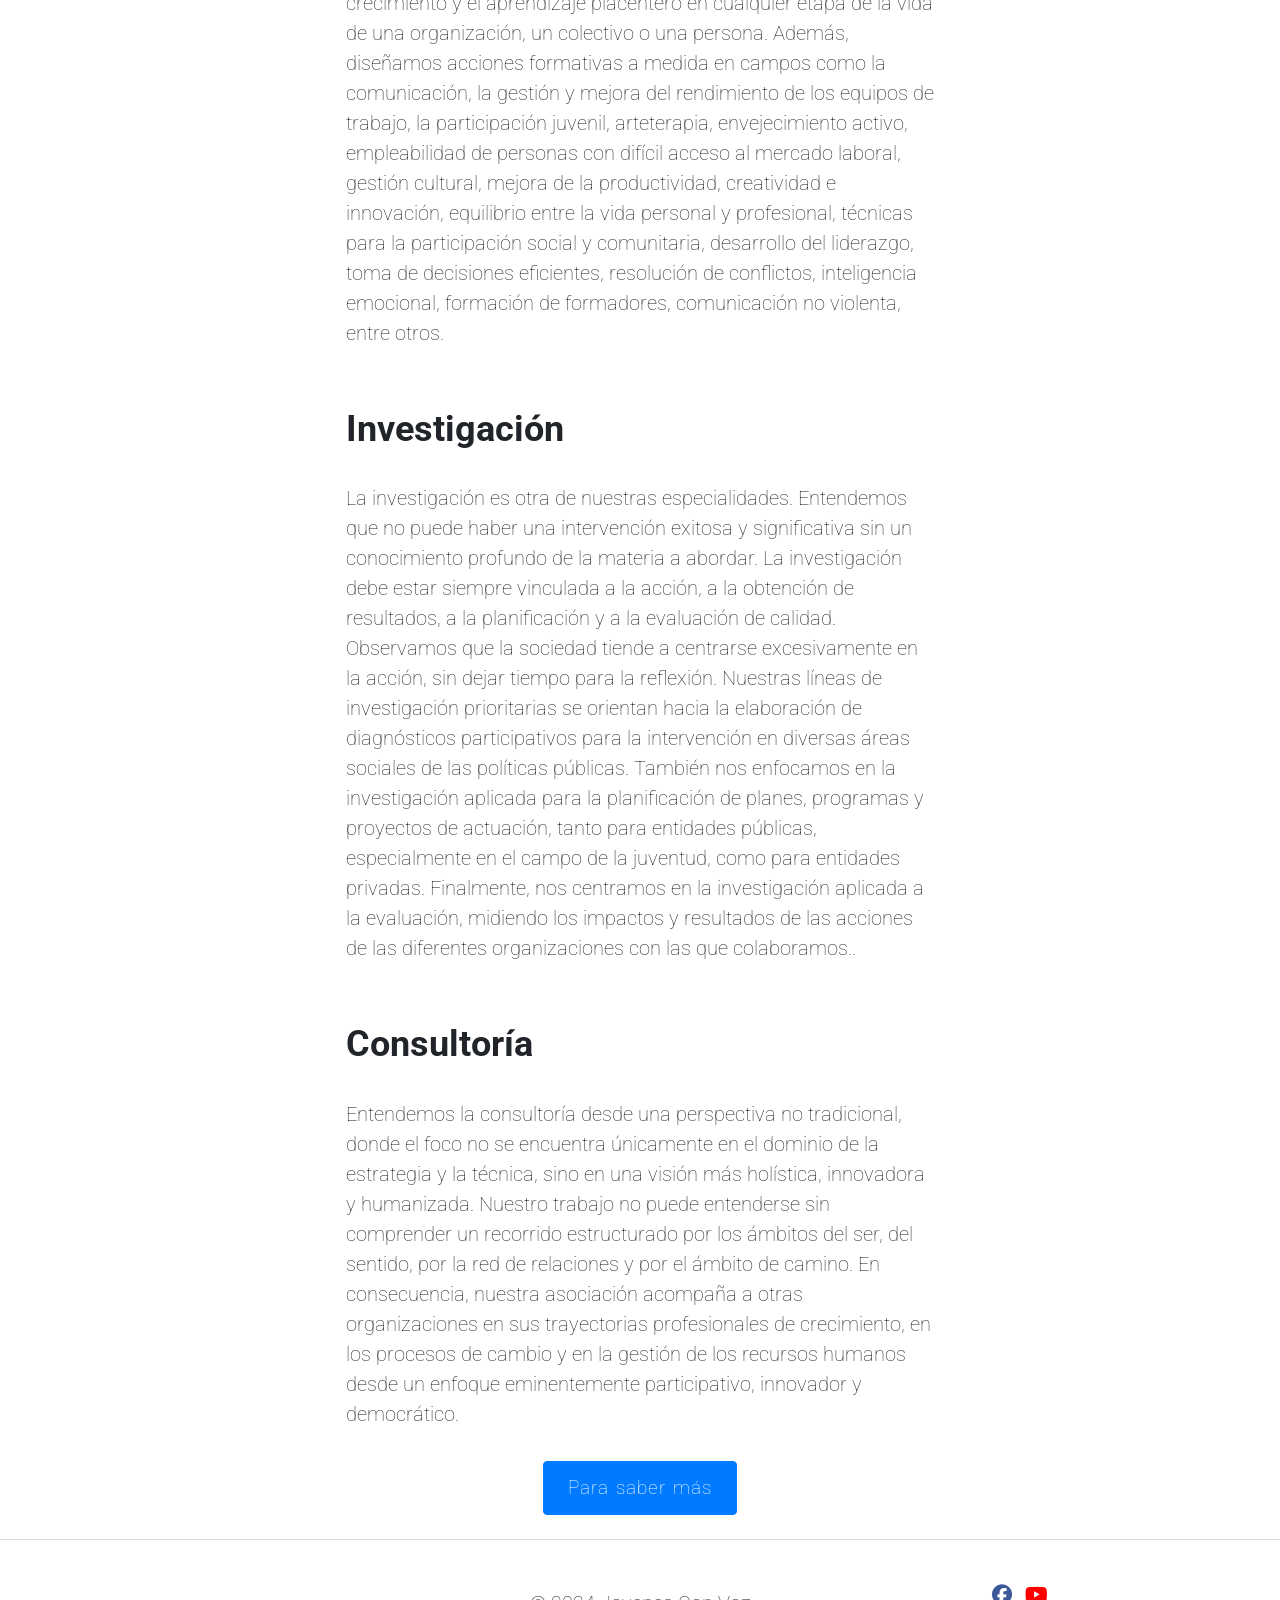
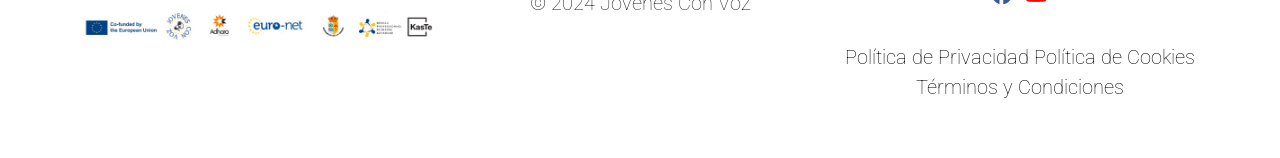
<file: adhara.html>
<!DOCTYPE html>
<html lang="es">

<head>
  <!-- Character encoding and viewport settings -->
  <meta charset="utf-8" />
  <meta name="viewport" content="width=device-width, initial-scale=1, shrink-to-fit=no" />

  <!-- Primary Meta Tags -->
  <meta name="title" content="Jovenes Con Voz | Reforzar la participación de los jóvenes en Europa">
  <meta name="description"
    content="Descubre Jóvenes Con Voz, un proyecto innovador para impulsar la participación juvenil y fortalecer la ciudadanía activa en Europa, financiado por Erasmus+. Únete a nosotros para marcar la diferencia.">
  <meta name="keywords"
    content="participación juvenil, Erasmus+, juventud, educación Europa, ciudadanía activa, proyectos juveniles, desarrollo juvenil">
  <meta name="robots" content="index, follow">

  <!-- Preconnect and DNS-prefetch -->
  <link rel="preconnect" href="https://fonts.googleapis.com">
  <link rel="preconnect" href="https://fonts.gstatic.com" crossorigin>
  <link rel="dns-prefetch" href="//cdn.iubenda.com">

  <!-- Stylesheet optimizations -->
  <link href="css/styles.css" rel="stylesheet" />
  <link
    href="https://fonts.googleapis.com/css2?family=Roboto:ital,wght@0,100;0,300;0,400;0,500;0,700;0,900;1,100;1,300;1,400;1,500;1,700;1,900&display=swap"
    rel="stylesheet">
  <link rel="stylesheet" href="https://cdnjs.cloudflare.com/ajax/libs/font-awesome/6.2.0/css/all.min.css">

  <!-- Page Title -->
  <title>Jovenes Con Voz | Fomentando la Participación Juvenil en Europa</title>

  <!-- Cookie consent and GDPR compliance scripts -->
  <script type="text/javascript">
    var _iub = _iub || [];
    _iub.csConfiguration = {
      "askConsentAtCookiePolicyUpdate": true,
      "enableFadp": true,
      "enableLgpd": true,
      "enableUspr": true,
      "fadpApplies": true,
      "floatingPreferencesButtonDisplay": "bottom-right",
      "floatingPreferencesButtonIcon": false,
      "lang": "es",
      "perPurposeConsent": true,
      "siteId": 3592554,
      "usprApplies": true,
      "cookiePolicyId": 81824246,
      "floatingPreferencesButtonCaption": true,
      // Aggiungiamo il parametro localConsentDomain
      "localConsentDomain": "jovenesconvoz.github.io",
      "callback": {
        "onConsentFirstGiven": function (action) {
          console.log('Primo consenso dato tramite:', action);
          localStorage.setItem('userConsent', 'true');
          applyUserPreferences();
        },
        "onConsentFirstRejected": function () {
          console.log('Primo consenso rifiutato.');
          localStorage.setItem('userConsent', 'false');
        },
        "onConsentGiven": function () {
          console.log('Consenso dato.');
          localStorage.setItem('userConsent', 'true');
          applyUserPreferences();
        },
        "onConsentRejected": function () {
          console.log('Consenso rifiutato.');
          localStorage.setItem('userConsent', 'false');
        },
        "onReady": function () {
          var consent = localStorage.getItem('userConsent');
          function hideBanner() {
            if (_iub && _iub.cs && _iub.cs.api) {
              if (consent === 'true') {
                _iub.cs.api.consent_given();
              } else if (consent === 'false') {
                _iub.cs.api.consent_rejected();
              }
            } else {
              setTimeout(hideBanner, 100);
            }
          }
          if (consent === 'true') {
            console.log('Consenso già dato, applico le preferenze utente.');
            applyUserPreferences();
            hideBanner();
          } else if (consent === 'false') {
            console.log('Consenso già rifiutato.');
            hideBanner();
          } else {
            console.log('Nessun consenso ancora dato.');
            // Il banner apparirà perché il consenso non è stato ancora dato o rifiutato
          }
        }
      },
      "banner": {
        "acceptButtonDisplay": true,
        "closeButtonDisplay": false,
        "customizeButtonDisplay": true,
        "explicitWithdrawal": true,
        "listPurposes": true,
        "logo": null,
        "ownerName": "jovenesconvoz.github.io/",
        "position": "bottom",
        "rejectButtonDisplay": true,
        "showPurposesToggles": true,
        "showTitle": false,
        "showTotalNumberOfProviders": true
      }
    };

    // Funzione per applicare le preferenze utente
    function applyUserPreferences() {
      // Inserisci qui il codice per attivare le funzionalità che richiedono il consenso
      console.log('Preferenze utente applicate.');
    }
  </script>
  <script type="text/javascript" src="https://cs.iubenda.com/autoblocking/3592554.js"></script>
  <script type="text/javascript" src="//cdn.iubenda.com/cs/gpp/stub.js"></script>
  <script type="text/javascript" src="//cdn.iubenda.com/cs/iubenda_cs.js" charset="UTF-8" async></script>

</head>

<body>
  <nav class="navbar navbar-expand-lg navbar-light bg-white sticky-top" id="mainNav">
    <div class="container px-4 px-lg-5">
      <a class="navbar-brand text-dark" href="index.html">
        <img src="img/logo.png" style="max-width: 75px;" alt="Logo"> Jovenes Con Voz
      </a>

      <button class="navbar-toggler" type="button" data-bs-toggle="collapse" data-bs-target="#navbarResponsive"
        aria-controls="navbarResponsive" aria-expanded="false" aria-label="Toggle navigation">
        Menu
        <i class="fas fa-bars"></i>
      </button>
      <div class="collapse navbar-collapse" id="navbarResponsive">
        <ul class="navbar-nav ms-auto py-4 py-lg-0">
          <li class="nav-item">
            <a class="nav-link px-lg-3 py-3 py-lg-4 text-to-translate text-dark" href="index.html" id="a1">volver a la
              página principal</a>
          </li>
          <!-- Language toggle -->
          <li class="nav-item dropdown">
            <a class="nav-link px-lg-3 py-3 py-lg-4 dropdown-toggle text-to-translate text-dark" href="#" role="button"
              data-bs-toggle="dropdown" aria-expanded="false">
              文
            </a>
            <ul class="dropdown-menu" aria-labelledby="languageDropdown">
              <li><a class="dropdown-item" href="#" onclick="toggleLanguage('english')">English</a></li>
              <li><a class="dropdown-item" href="#" onclick="toggleLanguage('spanish')">Español</a></li>
            </ul>
          </li>
        </ul>
      </div>
    </div>
  </nav>
  <!-- Page Header-->
  <header class="masthead">
    <!-- Video background -->
    <div class="video-background">
      <video autoplay muted loop playsinline>
        <source src="https://videos.pexels.com/video-files/1751826/1751826-hd_1920_1080_25fps.mp4" type="video/mp4">
      </video>
    </div>
    <!-- Overlay -->
    <div class="overlay"></div>
    <!-- Header content -->
    <div class="container position-relative px-4 px-lg-5">
      <div class="row gx-4 gx-lg-5 justify-content-center">
        <div class="col-md-10 col-lg-8 col-xl-7">
          <div class="site-heading text-center text-white">
            <!-- Title and subtitle -->
            <h1>Adhara</h1>
            <span class="subheading text-to-translate" id="span1">Ayudamos a los que ayudan, cuidamos a los que cuidan y
              formamos a los que forman</span><br>
          </div>
        </div>
      </div>
    </div>
  </header>
  <!-- Post Content-->
  <article class="mb-4">
    <div class="container px-4 px-lg-5">
      <div class="row gx-4 gx-lg-5 justify-content-center">
        <div class="col-md-10 col-lg-8 col-xl-7">
          <!-- Themes Section -->
          <h2 class="section-heading text-to-translate" id="h1">¿Qué somos?</h2>
          <p class="text-start text-to-translate" id="p1">Adhara es una asociación cultural sin ánimo de lucro con sede
            en Toledo, cuyo
            objetivo es potenciar el talento de las personas para transformar la sociedad. En
            Adhara, ofrecemos lo mejor de nosotros mismos porque creemos en la mejora
            continua de las personas. Para lograrlo, nos apoyamos en herramientas como el
            coaching, la inteligencia emocional, la comunicación no violenta, la programación
            neurolingüística, el design thinking, siempre desde un enfoque centrado en las
            personas.
          <h2 class="section-heading text-to-translate " id="h2">Misión</h2>
          <p class="text-start text-to-translate" id="p2">En Adhara, nuestra misión es potenciar el talento del ser
            humano para mejorar la
            sociedad. Creemos firmemente que todas las personas tienen el talento
            necesario para lograr una vida plena, y es fundamental cuidar, trabajar y poner en
            valor ese talento.
          <h2 class="section-heading text-to-translate" id="h3"> Visión </h2>
          <p class="text-start text-to-translate" id="p3"> Nuestra visión es "Convertirnos en un referente en nuestra
            región en materia de
            coaching, formación , creatividad, consultoría e innovación."
          </p>
          <h2 class="section-heading text-to-translate" id="h4">Valores</h2>
          <p class="text-start text-to-translate" id="p4"> Nuestros valores son la pasión, la innovación, la calidad y
            el compromiso. ¿Qué
            hacemos?
            Para alcanzar nuestros objetivos, nos basamos en cuatro pilares fundamentales: el
            coaching, la formación, la investigación y la consultoría.</p>
          <h2 class="section-heading text-to-translate" id="h5">Coaching</h2>
          <p class="text-start text-to-translate" id="p5">Entendemos el coaching como una herramienta de transformación
            personal y
            profesional basada en las capacidades individuales de cada ser humano. En
            Adhara, consideramos que esta metodología constituye una fórmula efectiva para
            el cambio, el empoderamiento de los equipos y un camino personal hacia la
            consecución de la felicidad. Para ello, desarrollamos intervenciones a medida con
            entidades sociales, empresas y Administraciones Públicas</p>
          <h2 class="section-heading text-to-translate" id="h6">Coaching Personal</h2>
          <p class="text-start text-to-translate" id="p6">El coaching personal es una forma de acompañamiento que
            fomenta y propicia el
            autoconocimiento, así como el descubrimiento del potencial que cada individuo
            lleva consigo. Además, permite superar los desafíos establecidos tanto en el
            ámbito privado como en el profesional. A través del coaching, la persona puede
            alcanzar la felicidad al lograr sus metas, utilizando sus propios recursos.
          </p>
          <h2 class="section-heading text-to-translate" id="h7">Coaching de Equipos</h2>
          <p class="text-start text-to-translate" id="p7">El coaching es una metodología que contribuye a mejorar el
            rendimiento de un
            equipo y facilita los acuerdos de funcionamiento interno del mismo. Se trata de
            una herramienta práctica con una larga historia como disciplina empleada por
            numerosas empresas y administraciones para comprender mejor el
            funcionamiento de los equipos y las relaciones dentro de ellos.
          </p>
          <h2 class="section-heading text-to-translate" id="h8">Formación</h2>
          <p class="text-start text-to-translate" id="p8">ELa formación constituye el núcleo fundamental de nuestro ADN
            cultural como
            organización. Reconocemos su capacidad como la palanca más potente para
            generar conciencia y fomentar el crecimiento en todos los aspectos de la vida
            personal y profesional. Creemos firmemente que la educación desempeña un
            papel clave en el cambio social y en la consecución de las metas individuales.
            Nos especializamos en la creación de espacios formativos disruptivos y flexibles
            que se adaptan a las necesidades de los participantes y colectivos con los que
            colaboramos. Nuestras acciones formativas se caracterizan por ser participativas,
            divertidas e innovadoras, ofreciendo oportunidades para el crecimiento y el
            aprendizaje placentero en cualquier etapa de la vida de una organización, un
            colectivo o una persona.
            Además, diseñamos acciones formativas a medida en campos como la
            comunicación, la gestión y mejora del rendimiento de los equipos de trabajo, la
            participación juvenil, arteterapia, envejecimiento activo, empleabilidad de
            personas con difícil acceso al mercado laboral, gestión cultural, mejora de la
            productividad, creatividad e innovación, equilibrio entre la vida personal y
            profesional, técnicas para la participación social y comunitaria, desarrollo del
            liderazgo, toma de decisiones eficientes, resolución de conflictos, inteligencia
            emocional, formación de formadores, comunicación no violenta, entre otros.
          </p>
          <h2 class="section-heading text-to-translate" id="h9">Investigación</h2>
          <p class="text-start text-to-translate" id="p9">La investigación es otra de nuestras especialidades.
            Entendemos que no puede
            haber una intervención exitosa y significativa sin un conocimiento profundo de la
            materia a abordar. La investigación debe estar siempre vinculada a la acción, a la
            obtención de resultados, a la planificación y a la evaluación de calidad.
            Observamos que la sociedad tiende a centrarse excesivamente en la acción, sin
            dejar tiempo para la reflexión.
            Nuestras líneas de investigación prioritarias se orientan hacia la elaboración de
            diagnósticos participativos para la intervención en diversas áreas sociales de las
            políticas públicas. También nos enfocamos en la investigación aplicada para la
            planificación de planes, programas y proyectos de actuación, tanto para entidades
            públicas, especialmente en el campo de la juventud, como para entidades
            privadas. Finalmente, nos centramos en la investigación aplicada a la evaluación,
            midiendo los impactos y resultados de las acciones de las diferentes
            organizaciones con las que colaboramos..
          </p>
          <h2 class="section-heading text-to-translate" id="h10">Consultoría</h2>
          <p class="text-start text-to-translate" id="p10">Entendemos la consultoría desde una perspectiva no
            tradicional, donde el foco no
            se encuentra únicamente en el dominio de la estrategia y la técnica, sino en una
            visión más holística, innovadora y humanizada.
            Nuestro trabajo no puede entenderse sin comprender un recorrido estructurado
            por los ámbitos del ser, del sentido, por la red de relaciones y por el ámbito de
            camino. En consecuencia, nuestra asociación acompaña a otras organizaciones
            en sus trayectorias profesionales de crecimiento, en los procesos de cambio y en
            la gestión de los recursos humanos desde un enfoque eminentemente
            participativo, innovador y democrático.
          </p>

          <div class="text-center">
            <a class="btn btn-primary text-to-translate" href="https://adharatoledo.es/adhara/" id="btn1">Para
              saber más</a>
          </div>
        </div>
      </div>
  </article>


  <hr class="hr-minimal" />
  <!-- Footer-->
  <footer class="container-fluid bg-white text-dark py-4">
    <div class="container">
      <div class="row">
        <div class="col-md-4">
          <a href="/">
            <img src="img/banner-footer-logo.PNG" alt="Jovenes con Voz logo" class="img-fluid" height="100">
          </a>
        </div>
        <div class="col-md-4 text-center">
          <p class="mt-2">&copy; 2024 Jovenes Con Voz</p>
        </div>
        <div class="col-md-4 text-center">
          <ul class="list-inline mb-2">
            <li class="list-inline-item">
              <a href="https://www.facebook.com/profile.php?id=61550747717604" class="text-dark">
                <i class="fab fa-facebook"></i>
              </a>
            </li>
            <li class="list-inline-item">
              <a href="https://www.youtube.com/@Jovenesconvozeu" class="text-dark">
                <i class="fab fa-youtube"></i>
              </a>
            </li>
          </ul>
          <p>
            <a href="https://www.iubenda.com/privacy-policy/81824246"
              class="iubenda-nostyle iubenda-noiframe iubenda-embed iubenda-noiframe "
              title="Política de Privacidad ">Política de Privacidad</a>
            <script
              type="text/javascript">(function (w, d) { var loader = function () { var s = d.createElement("script"), tag = d.getElementsByTagName("script")[0]; s.src = "https://cdn.iubenda.com/iubenda.js"; tag.parentNode.insertBefore(s, tag); }; if (w.addEventListener) { w.addEventListener("load", loader, false); } else if (w.attachEvent) { w.attachEvent("onload", loader); } else { w.onload = loader; } })(window, document);</script>

            <a href="https://www.iubenda.com/privacy-policy/81824246/cookie-policy"
              class="iubenda-nostyle iubenda-noiframe iubenda-embed iubenda-noiframe "
              title="Política de Cookies ">Política de Cookies</a>
            <script
              type="text/javascript">(function (w, d) { var loader = function () { var s = d.createElement("script"), tag = d.getElementsByTagName("script")[0]; s.src = "https://cdn.iubenda.com/iubenda.js"; tag.parentNode.insertBefore(s, tag); }; if (w.addEventListener) { w.addEventListener("load", loader, false); } else if (w.attachEvent) { w.attachEvent("onload", loader); } else { w.onload = loader; } })(window, document);</script>

            <a href="https://www.iubenda.com/condiciones-de-uso/81824246"
              class="iubenda-white iubenda-noiframe iubenda-embed iubenda-noiframe "
              title="Términos y Condiciones ">Términos y Condiciones</a>
            <script
              type="text/javascript">(function (w, d) { var loader = function () { var s = d.createElement("script"), tag = d.getElementsByTagName("script")[0]; s.src = "https://cdn.iubenda.com/iubenda.js"; tag.parentNode.insertBefore(s, tag); }; if (w.addEventListener) { w.addEventListener("load", loader, false); } else if (w.attachEvent) { w.attachEvent("onload", loader); } else { w.onload = loader; } })(window, document);</script>
          </p>
        </div>
      </div>
    </div>
  </footer>




  <!-- Bootstrap core JS-->
  <script src="https://cdn.jsdelivr.net/npm/bootstrap@5.2.3/dist/js/bootstrap.bundle.min.js"></script>
  <!-- Core theme JS-->
  <script src="js/scripts.js"></script>
  <script src="js/adharaSwitch.js"></script>
</body>

</html>
</file>
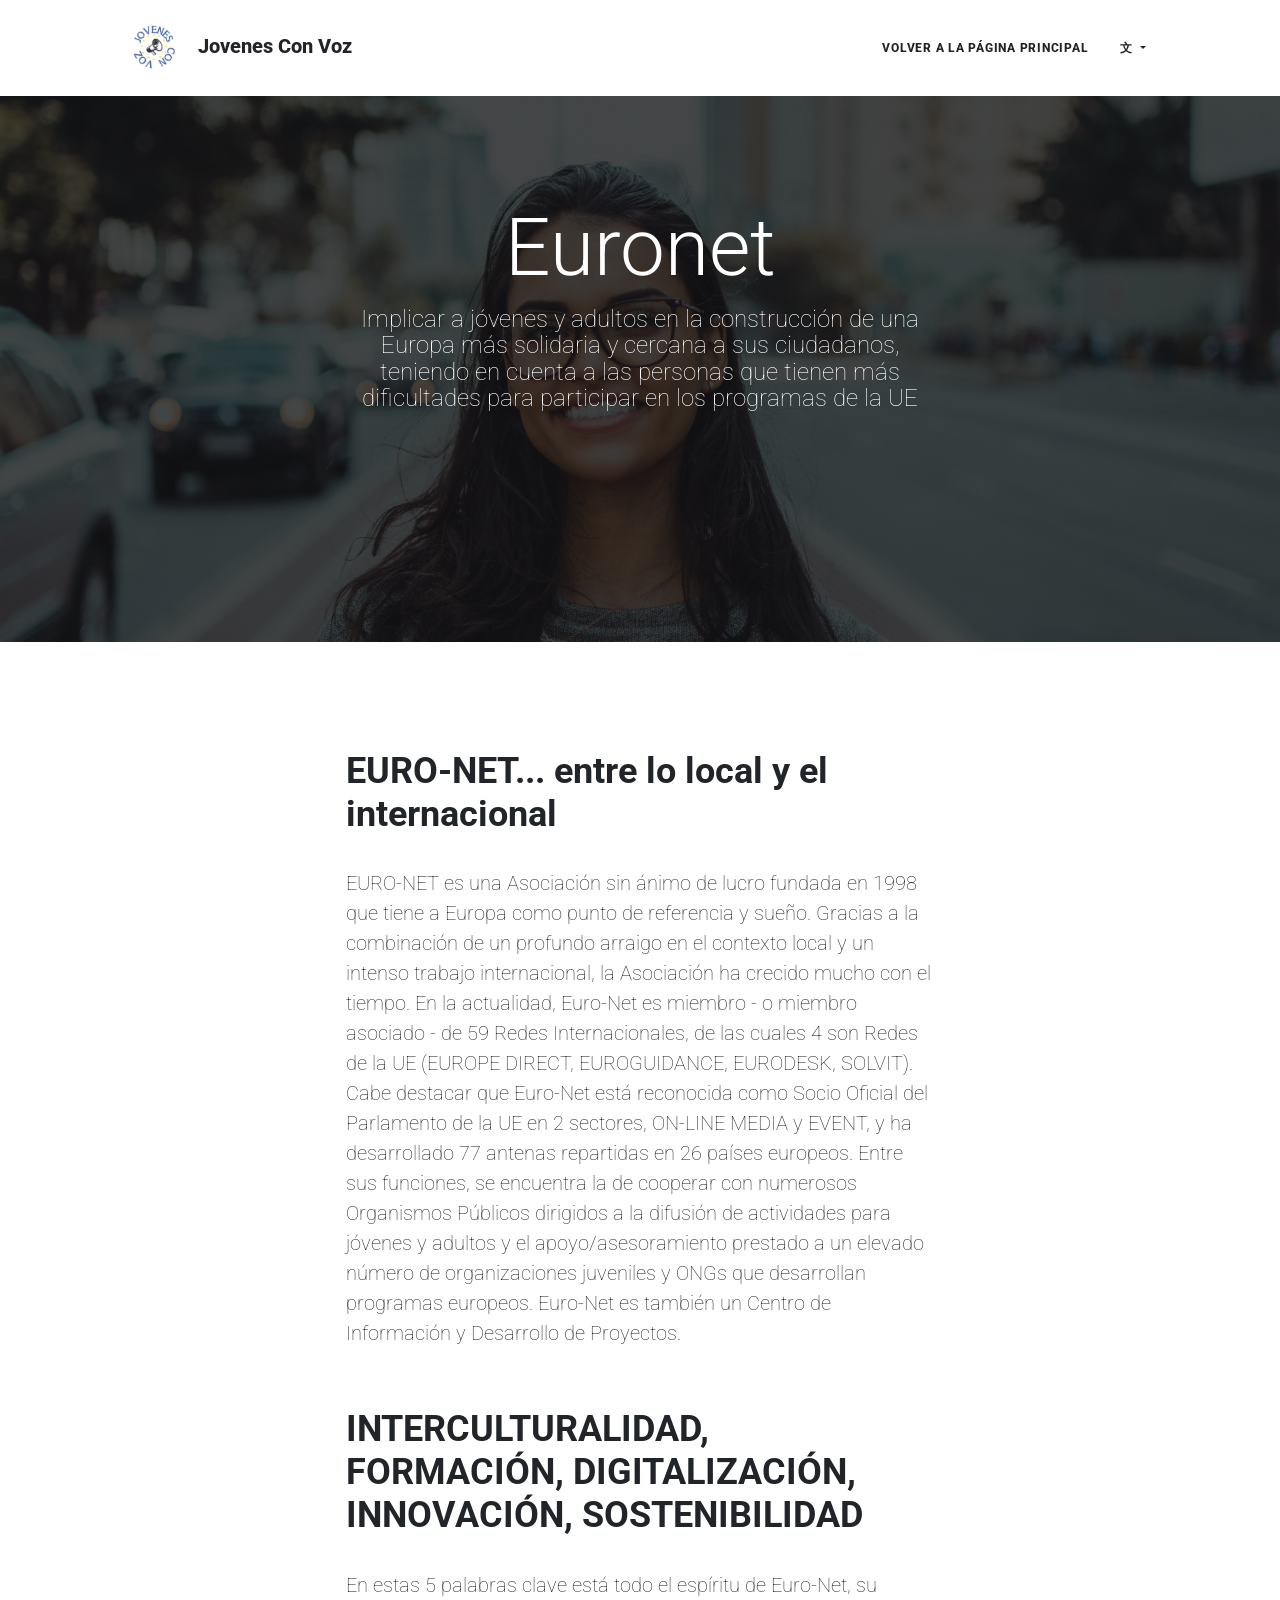
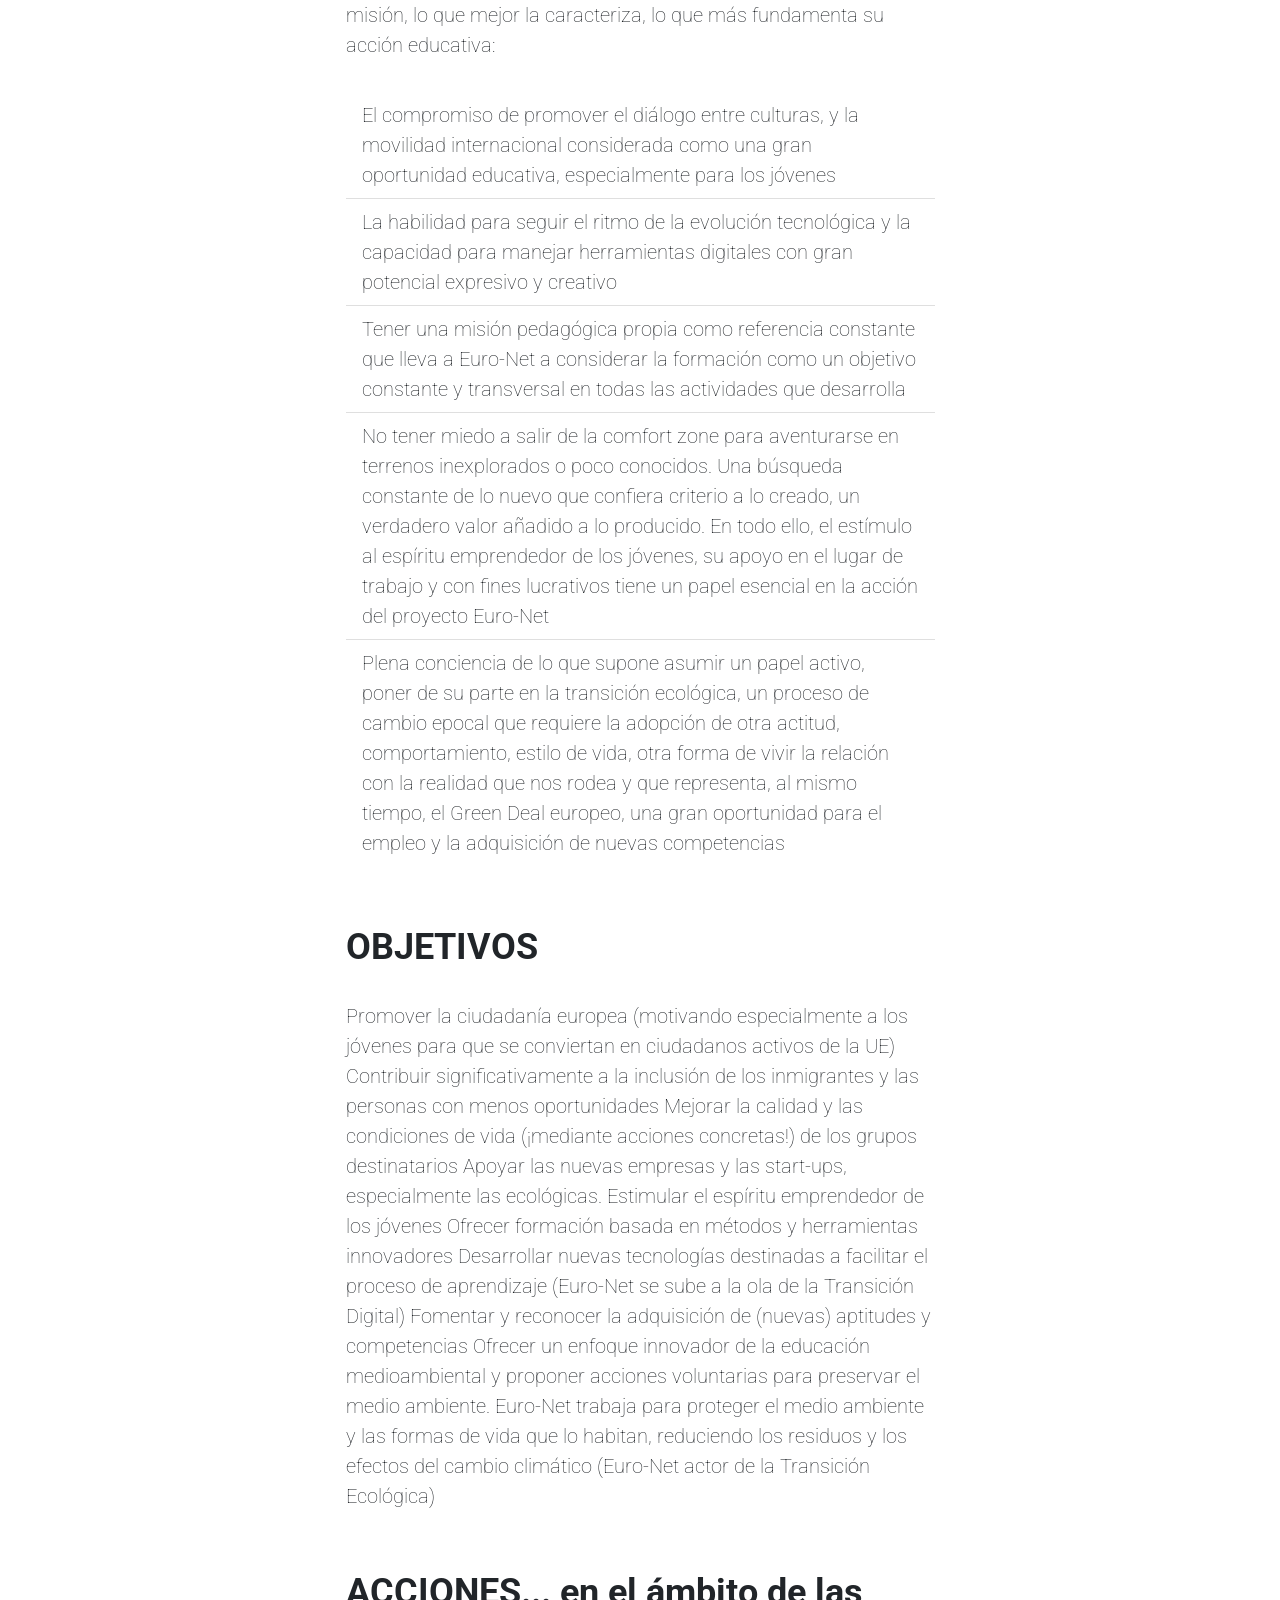
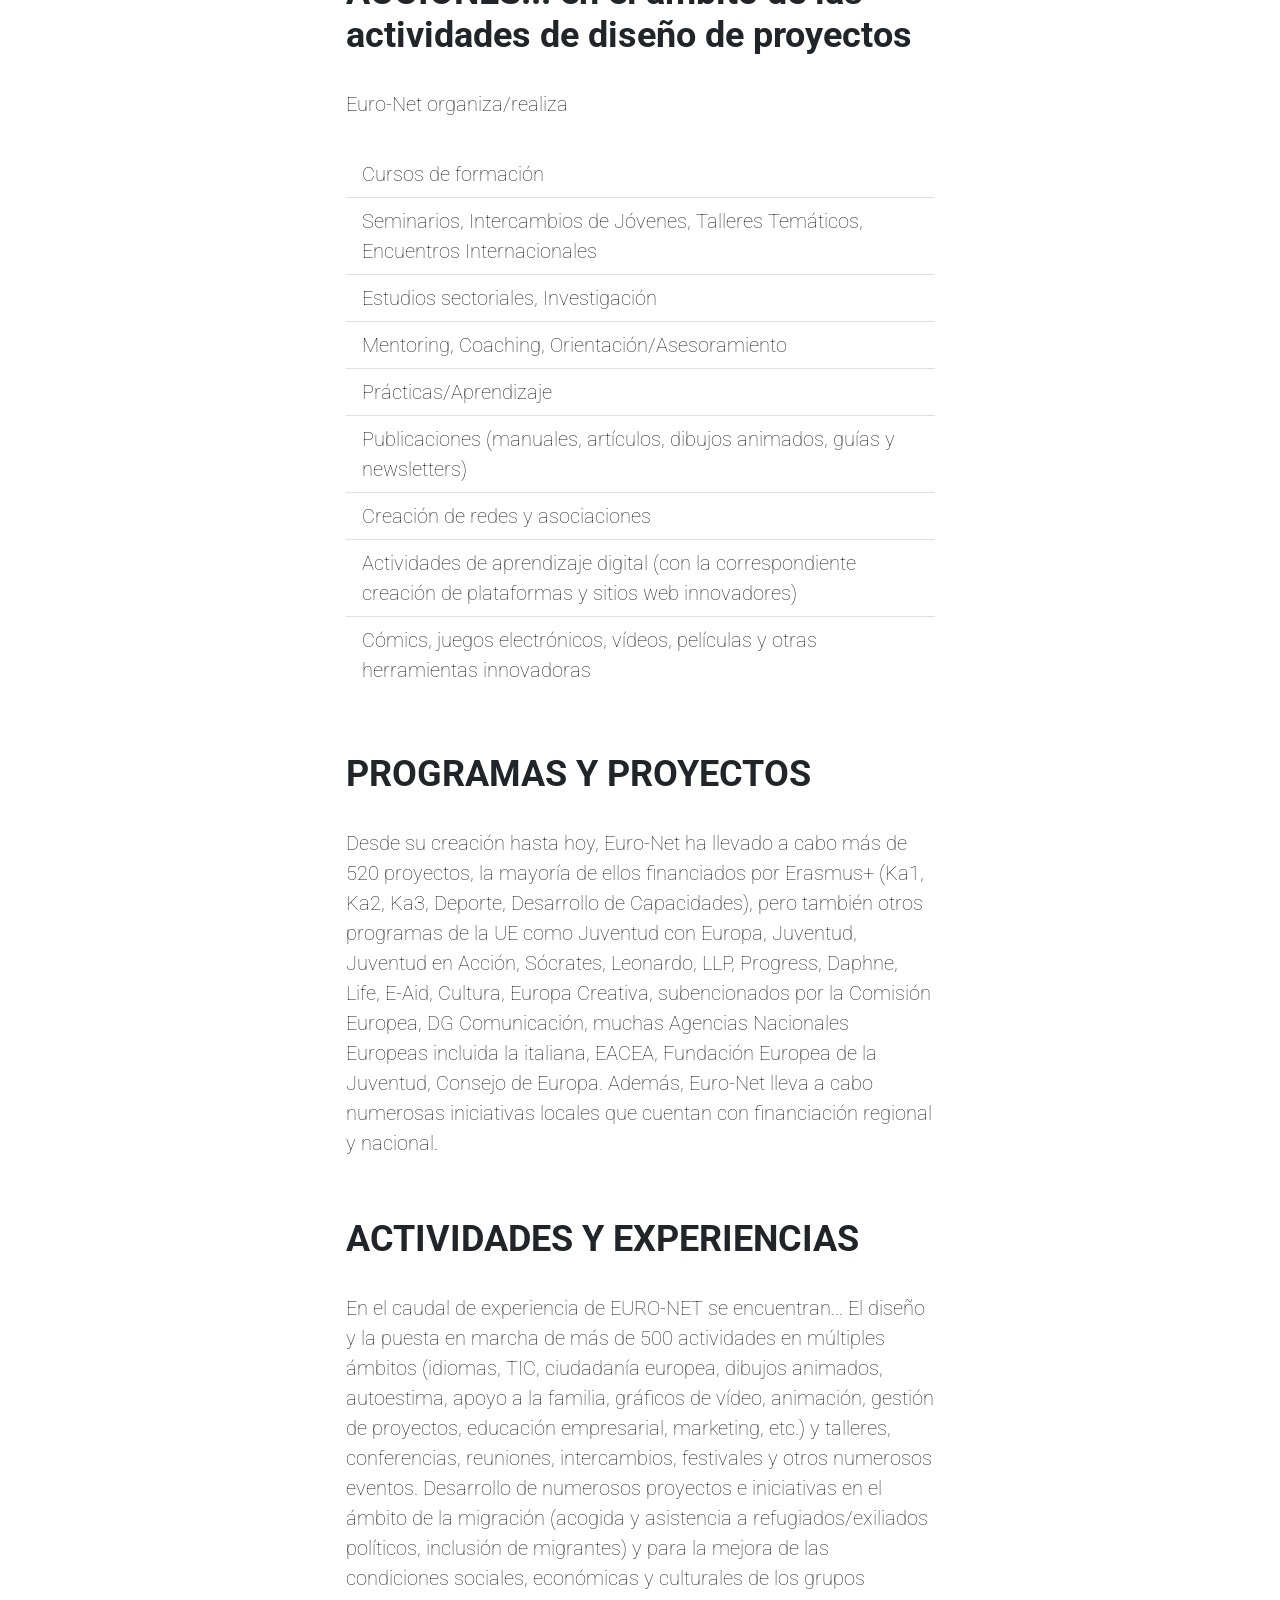
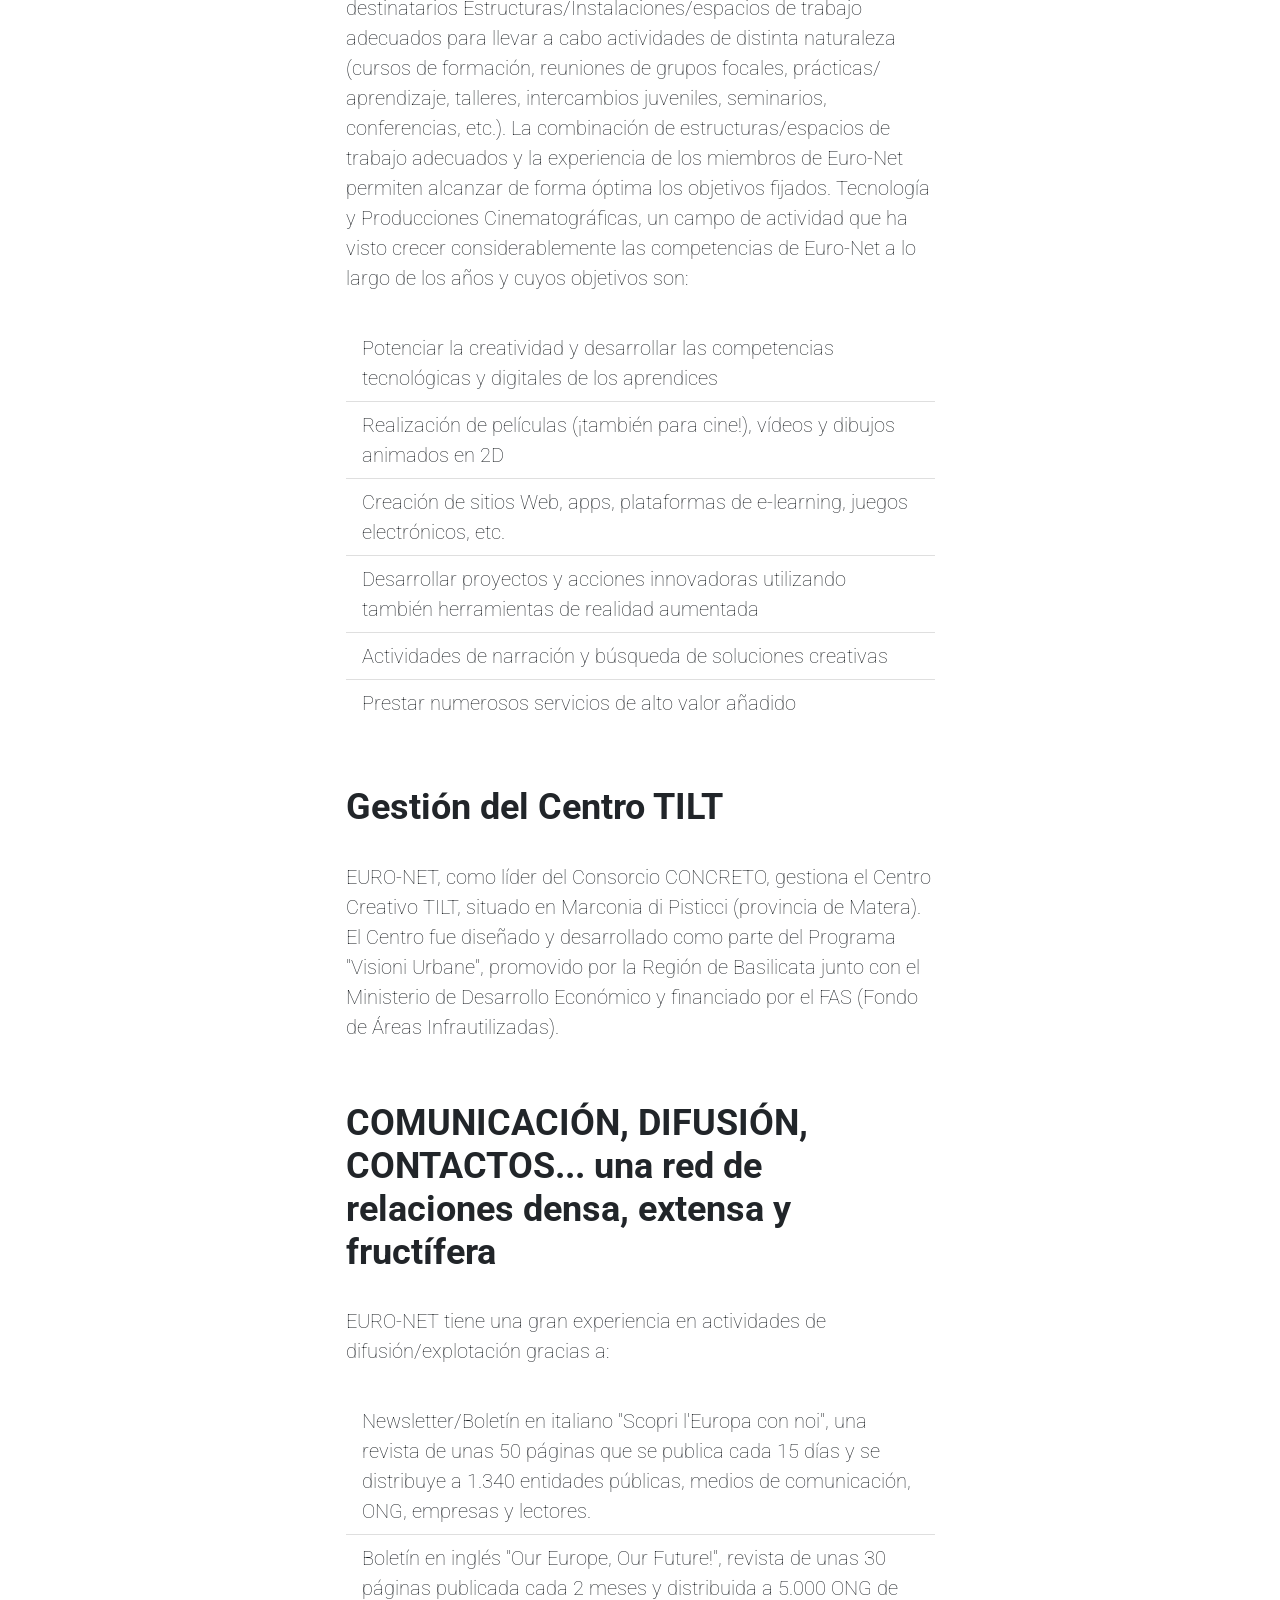
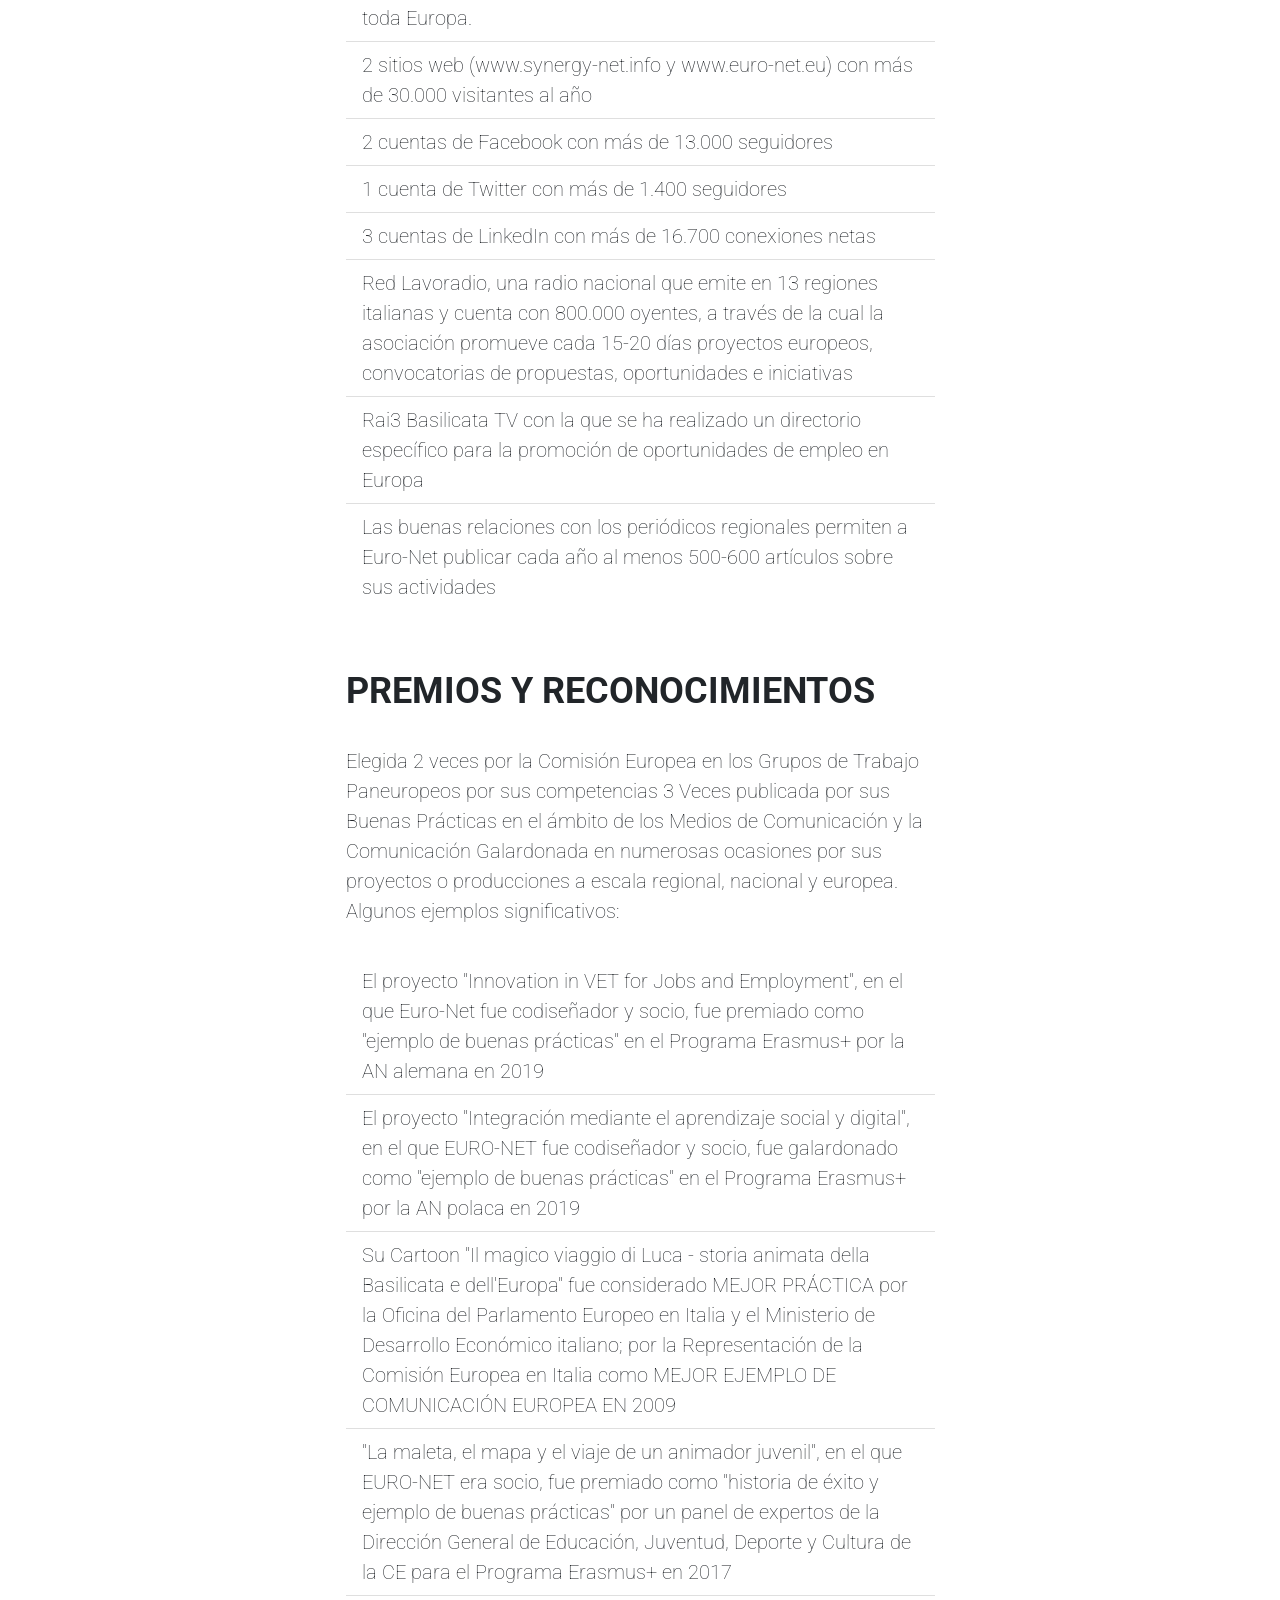
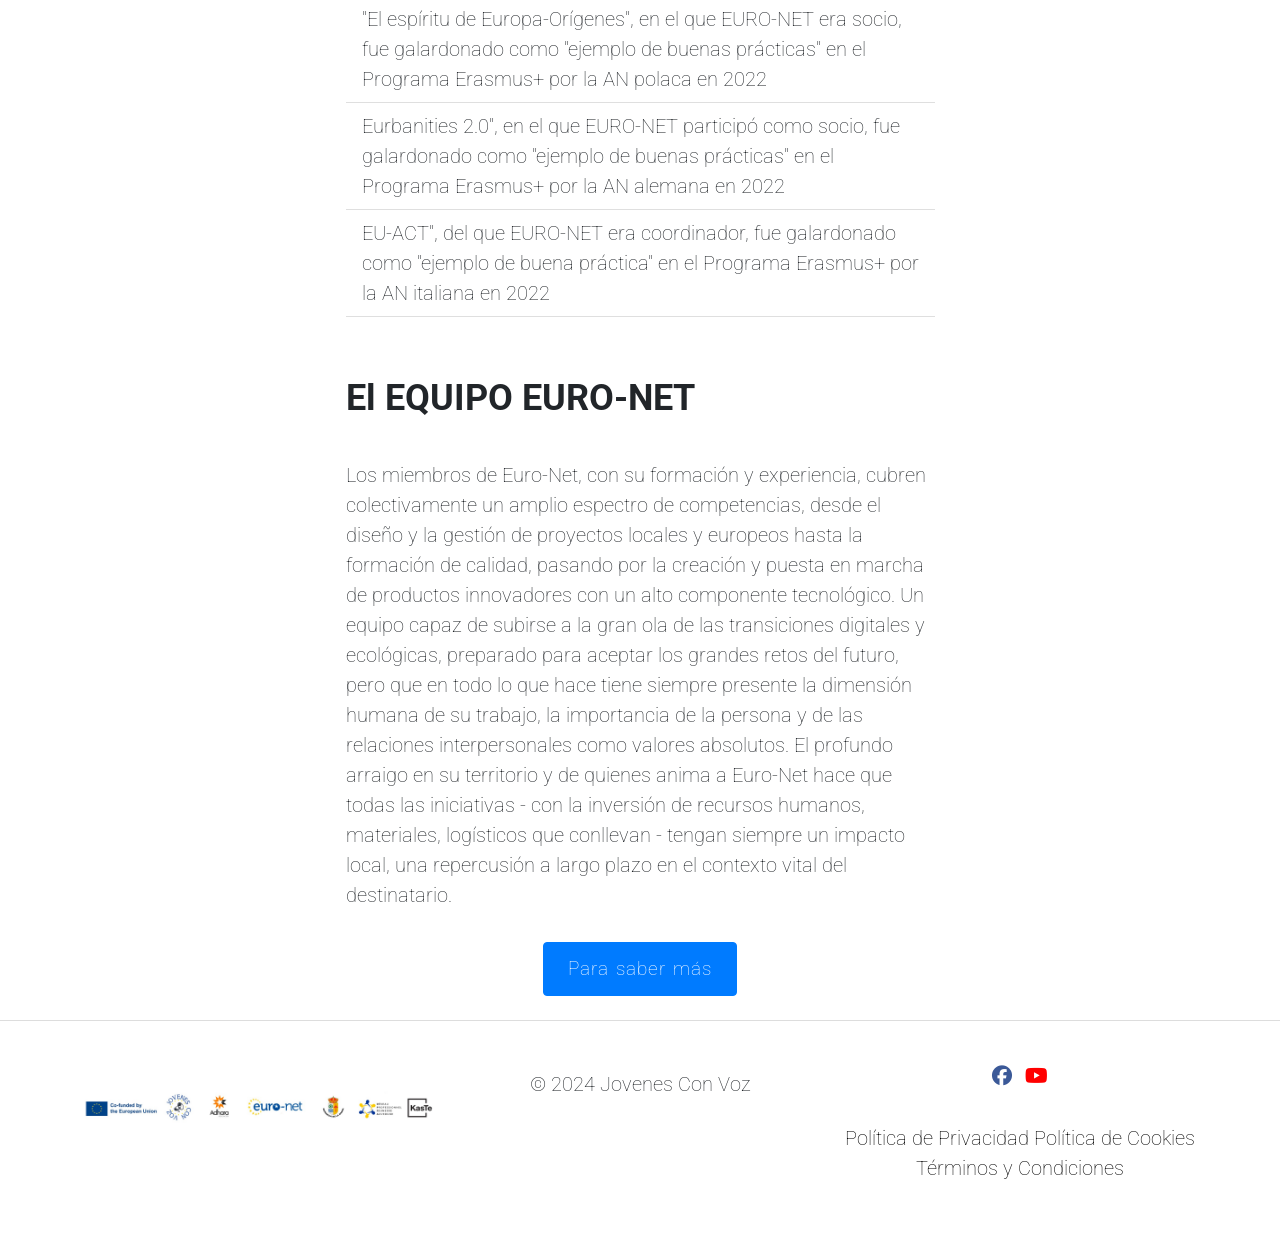
<file: euronet.html>
<!DOCTYPE html>
<html lang="es">

<head>
  <!-- Character encoding and viewport settings -->
  <meta charset="utf-8" />
  <meta name="viewport" content="width=device-width, initial-scale=1, shrink-to-fit=no" />

  <!-- Primary Meta Tags -->
  <meta name="title" content="Jovenes Con Voz | Reforzar la participación de los jóvenes en Europa">
  <meta name="description"
    content="Descubre Jóvenes Con Voz, un proyecto innovador para impulsar la participación juvenil y fortalecer la ciudadanía activa en Europa, financiado por Erasmus+. Únete a nosotros para marcar la diferencia.">
  <meta name="keywords"
    content="participación juvenil, Erasmus+, juventud, educación Europa, ciudadanía activa, proyectos juveniles, desarrollo juvenil">
  <meta name="robots" content="index, follow">

  <!-- Preconnect and DNS-prefetch -->
  <link rel="preconnect" href="https://fonts.googleapis.com">
  <link rel="preconnect" href="https://fonts.gstatic.com" crossorigin>
  <link rel="dns-prefetch" href="//cdn.iubenda.com">

  <!-- Stylesheet optimizations -->
  <link href="css/styles.css" rel="stylesheet" />
  <link
    href="https://fonts.googleapis.com/css2?family=Roboto:ital,wght@0,100;0,300;0,400;0,500;0,700;0,900;1,100;1,300;1,400;1,500;1,700;1,900&display=swap"
    rel="stylesheet">
  <link rel="stylesheet" href="https://cdnjs.cloudflare.com/ajax/libs/font-awesome/6.2.0/css/all.min.css">

  <!-- Page Title -->
  <title>Jovenes Con Voz | Fomentando la Participación Juvenil en Europa</title>

  <!-- Cookie consent and GDPR compliance scripts -->
  <script type="text/javascript">
    var _iub = _iub || [];
    _iub.csConfiguration = {
      "askConsentAtCookiePolicyUpdate": true,
      "enableFadp": true,
      "enableLgpd": true,
      "enableUspr": true,
      "fadpApplies": true,
      "floatingPreferencesButtonDisplay": "bottom-right",
      "floatingPreferencesButtonIcon": false,
      "lang": "es",
      "perPurposeConsent": true,
      "siteId": 3592554,
      "usprApplies": true,
      "cookiePolicyId": 81824246,
      "floatingPreferencesButtonCaption": true,
      // Aggiungiamo il parametro localConsentDomain
      "localConsentDomain": "jovenesconvoz.github.io",
      "callback": {
        "onConsentFirstGiven": function (action) {
          console.log('Primo consenso dato tramite:', action);
          localStorage.setItem('userConsent', 'true');
          applyUserPreferences();
        },
        "onConsentFirstRejected": function () {
          console.log('Primo consenso rifiutato.');
          localStorage.setItem('userConsent', 'false');
        },
        "onConsentGiven": function () {
          console.log('Consenso dato.');
          localStorage.setItem('userConsent', 'true');
          applyUserPreferences();
        },
        "onConsentRejected": function () {
          console.log('Consenso rifiutato.');
          localStorage.setItem('userConsent', 'false');
        },
        "onReady": function () {
          var consent = localStorage.getItem('userConsent');
          function hideBanner() {
            if (_iub && _iub.cs && _iub.cs.api) {
              if (consent === 'true') {
                _iub.cs.api.consent_given();
              } else if (consent === 'false') {
                _iub.cs.api.consent_rejected();
              }
            } else {
              setTimeout(hideBanner, 100);
            }
          }
          if (consent === 'true') {
            console.log('Consenso già dato, applico le preferenze utente.');
            applyUserPreferences();
            hideBanner();
          } else if (consent === 'false') {
            console.log('Consenso già rifiutato.');
            hideBanner();
          } else {
            console.log('Nessun consenso ancora dato.');
            // Il banner apparirà perché il consenso non è stato ancora dato o rifiutato
          }
        }
      },
      "banner": {
        "acceptButtonDisplay": true,
        "closeButtonDisplay": false,
        "customizeButtonDisplay": true,
        "explicitWithdrawal": true,
        "listPurposes": true,
        "logo": null,
        "ownerName": "jovenesconvoz.github.io/",
        "position": "bottom",
        "rejectButtonDisplay": true,
        "showPurposesToggles": true,
        "showTitle": false,
        "showTotalNumberOfProviders": true
      }
    };

    // Funzione per applicare le preferenze utente
    function applyUserPreferences() {
      // Inserisci qui il codice per attivare le funzionalità che richiedono il consenso
      console.log('Preferenze utente applicate.');
    }
  </script>
  <script type="text/javascript" src="https://cs.iubenda.com/autoblocking/3592554.js"></script>
  <script type="text/javascript" src="//cdn.iubenda.com/cs/gpp/stub.js"></script>
  <script type="text/javascript" src="//cdn.iubenda.com/cs/iubenda_cs.js" charset="UTF-8" async></script>

</head>

<body>
  <nav class="navbar navbar-expand-lg navbar-light bg-white sticky-top" id="mainNav">
    <div class="container px-4 px-lg-5">
      <a class="navbar-brand text-dark" href="index.html">
        <img src="img/logo.png" style="max-width: 75px;" alt="Logo"> Jovenes Con Voz
      </a>

      <button class="navbar-toggler" type="button" data-bs-toggle="collapse" data-bs-target="#navbarResponsive"
        aria-controls="navbarResponsive" aria-expanded="false" aria-label="Toggle navigation">
        Menu
        <i class="fas fa-bars"></i>
      </button>
      <div class="collapse navbar-collapse" id="navbarResponsive">
        <ul class="navbar-nav ms-auto py-4 py-lg-0">
          <li class="nav-item">
            <a class="nav-link px-lg-3 py-3 py-lg-4 text-to-translate text-dark" href="index.html" id="a1">volver a la
              página principal</a>
          </li>
          <!-- Language toggle -->
          <li class="nav-item dropdown">
            <a class="nav-link px-lg-3 py-3 py-lg-4 dropdown-toggle text-to-translate text-dark" href="#" role="button"
              data-bs-toggle="dropdown" aria-expanded="false" id="a3">
              文
            </a>
            <ul class="dropdown-menu" aria-labelledby="languageDropdown">
              <li><a class="dropdown-item" href="#" onclick="toggleLanguage('english')">English</a></li>
              <li><a class="dropdown-item" href="#" onclick="toggleLanguage('spanish')">Español</a></li>
            </ul>
          </li>
        </ul>
      </div>
    </div>
  </nav>
  <!-- Page Header-->
  <header class="masthead">
    <div class="video-background">
      <video autoplay muted loop playsinline>
        <source src="https://videos.pexels.com/video-files/1751826/1751826-hd_1920_1080_25fps.mp4" type="video/mp4">
      </video>
    </div>
    <div class="overlay"></div>

    <!-- Header content -->
    <div class="container position-relative px-4 px-lg-5">
      <div class="row gx-4 gx-lg-5 justify-content-center">
        <div class="col-md-10 col-lg-8 col-xl-7">
          <div class="site-heading text-center text-white">
            <!-- Title and subtitle -->
            <h1>Euronet</h1>
            <span class="subheading text-to-translate" id="span1">
              Implicar a jóvenes y adultos en la construcción de una Europa más solidaria y cercana a sus ciudadanos,
              teniendo en cuenta a las personas que tienen más dificultades para participar en los programas de la
              UE</span><br>
          </div>
        </div>
      </div>
    </div>
  </header>
  <!-- Post Content-->
  <article class="mb-4">
    <div class="container px-4 px-lg-5">
      <div class="row gx-4 gx-lg-5 justify-content-center">
        <div class="col-md-10 col-lg-8 col-xl-7">
          <!-- Themes Section -->
          <h2 class="section-heading text-to-translate" id="h1">EURO-NET... entre lo local y el internacional</h2>
          <p class="text-start text-to-translate" id="p1">EURO-NET es una Asociación sin ánimo de lucro fundada en 1998
            que
            tiene a Europa
            como punto de referencia y sueño.
            Gracias a la combinación de un profundo arraigo en el contexto local y un intenso trabajo
            internacional, la Asociación ha crecido mucho con el tiempo. En la actualidad, Euro-Net
            es miembro - o miembro asociado - de 59 Redes Internacionales, de las cuales 4 son
            Redes de la UE (EUROPE DIRECT, EUROGUIDANCE, EURODESK, SOLVIT).
            Cabe destacar que Euro-Net está reconocida como Socio Oficial del Parlamento de la UE
            en 2 sectores, ON-LINE MEDIA y EVENT, y ha desarrollado 77 antenas repartidas en 26
            países europeos.
            Entre sus funciones, se encuentra la de cooperar con numerosos Organismos Públicos
            dirigidos a la difusión de actividades para jóvenes y adultos y el apoyo/asesoramiento
            prestado a un elevado número de organizaciones juveniles y ONGs que desarrollan
            programas europeos.
            Euro-Net es también un Centro de Información y Desarrollo de Proyectos.
          </p>
          <h2 class="section-heading text-to-translate" id="h2">INTERCULTURALIDAD, FORMACIÓN, DIGITALIZACIÓN,
            INNOVACIÓN,
            SOSTENIBILIDAD</h2>
          <p class="text-start text-to-translate" id="p2">En estas 5 palabras clave está todo el espíritu de Euro-Net,
            su
            misión, lo que mejor la
            caracteriza, lo que más fundamenta su acción educativa:
          </p>

          <ul class="list-group list-group-flush">
            <li class="list-group-item text-to-translate" id="l1">El compromiso de promover el diálogo entre culturas, y
              la
              movilidad internacional
              considerada como una gran oportunidad educativa, especialmente para los jóvenes</li>
            <li class="list-group-item text-to-translate" id="l2">La habilidad para seguir el ritmo de la evolución
              tecnológica
              y la capacidad para manejar
              herramientas digitales con gran potencial expresivo y creativo</li>
            <li class="list-group-item text-to-translate" id="l3">Tener una misión pedagógica propia como referencia
              constante
              que lleva a Euro-Net a
              considerar la formación como un objetivo constante y transversal en todas las
              actividades que desarrolla</li>
            <li class="list-group-item text-to-translate" id="l4">No tener miedo a salir de la comfort zone para
              aventurarse en
              terrenos inexplorados o
              poco conocidos. Una búsqueda constante de lo nuevo que confiera criterio a lo creado,
              un verdadero valor añadido a lo producido. En todo ello, el estímulo al espíritu
              emprendedor de los jóvenes, su apoyo en el lugar de trabajo y con fines lucrativos tiene
              un papel esencial en la acción del proyecto Euro-Net</li>
            <li class="list-group-item text-to-translate" id="l5">Plena conciencia de lo que supone asumir un papel
              activo,
              poner de su parte en la
              transición ecológica, un proceso de cambio epocal que requiere la adopción de otra
              actitud, comportamiento, estilo de vida, otra forma de vivir la relación con la realidad que
              nos rodea y que representa, al mismo tiempo, el Green Deal europeo, una gran
              oportunidad para el empleo y la adquisición de nuevas competencias</li>
          </ul>
          <h2 class="section-heading text-to-translate" id="h3">OBJETIVOS</h2>
          <p class="text-start text-to-translate" id="p3">Promover la ciudadanía europea (motivando especialmente a los
            jóvenes
            para que se
            conviertan en ciudadanos activos de la UE)
            Contribuir significativamente a la inclusión de los inmigrantes y las personas con menos
            oportunidades

            Mejorar la calidad y las condiciones de vida (¡mediante acciones concretas!) de los
            grupos destinatarios
            Apoyar las nuevas empresas y las start-ups, especialmente las ecológicas. Estimular el
            espíritu emprendedor de los jóvenes
            Ofrecer formación basada en métodos y herramientas innovadores
            Desarrollar nuevas tecnologías destinadas a facilitar el proceso de aprendizaje (Euro-Net
            se sube a la ola de la Transición Digital)
            Fomentar y reconocer la adquisición de (nuevas) aptitudes y competencias
            Ofrecer un enfoque innovador de la educación medioambiental y proponer acciones
            voluntarias para preservar el medio ambiente. Euro-Net trabaja para proteger el medio
            ambiente y las formas de vida que lo habitan, reduciendo los residuos y los efectos del
            cambio climático (Euro-Net actor de la Transición Ecológica)
          </p>
          <h2 class="section-heading text-to-translate" id="h4">ACCIONES... en el ámbito de las actividades de diseño de
            proyectos</h2>
          <p class="text-start text-to-translate" id="p4">Euro-Net organiza/realiza
          </p>
          <ul class="list-group list-group-flush">
            <li class="list-group-item text-to-translate" id="l6">Cursos de formación</li>
            <li class="list-group-item text-to-translate" id="l7">Seminarios, Intercambios de Jóvenes, Talleres
              Temáticos,
              Encuentros Internacionales</li>
            <li class="list-group-item text-to-translate" id="l8">Estudios sectoriales, Investigación</li>
            <li class="list-group-item text-to-translate" id="l9">Mentoring, Coaching, Orientación/Asesoramiento</li>
            <li class="list-group-item text-to-translate" id="l10">Prácticas/Aprendizaje</li>
            <li class="list-group-item text-to-translate" id="l11">Publicaciones (manuales, artículos, dibujos animados,
              guías y
              newsletters)</li>
            <li class="list-group-item text-to-translate" id="l12">Creación de redes y asociaciones</li>
            <li class="list-group-item text-to-translate" id="l13">Actividades de aprendizaje digital (con la
              correspondiente
              creación de plataformas y
              sitios web innovadores)</li>
            <li class="list-group-item text-to-translate" id="l14">Cómics, juegos electrónicos, vídeos, películas y
              otras
              herramientas innovadoras</li>

          </ul>
          <h2 class="section-heading text-to-translate" id="h5">PROGRAMAS Y PROYECTOS</h2>
          <p class="text-start text-to-translate" id="p5">Desde su creación hasta hoy, Euro-Net ha llevado a cabo más de
            520
            proyectos, la
            mayoría de ellos financiados por Erasmus+ (Ka1, Ka2, Ka3, Deporte, Desarrollo de
            Capacidades), pero también otros programas de la UE como Juventud con Europa,
            Juventud, Juventud en Acción, Sócrates, Leonardo, LLP, Progress, Daphne, Life, E-Aid,
            Cultura, Europa Creativa, subencionados por la Comisión Europea, DG Comunicación,
            muchas Agencias Nacionales Europeas incluida la italiana, EACEA, Fundación Europea
            de la Juventud, Consejo de Europa. Además, Euro-Net lleva a cabo numerosas iniciativas
            locales que cuentan con financiación regional y nacional.
          </p>

          <h2 class="section-heading text-to-translate" id="h6">ACTIVIDADES Y EXPERIENCIAS</h2>
          <p class="text-start text-to-translate" id="p6">En el caudal de experiencia de EURO-NET se encuentran...
            El diseño y la puesta en marcha de más de 500 actividades en múltiples ámbitos
            (idiomas, TIC, ciudadanía europea, dibujos animados, autoestima, apoyo a la familia,
            gráficos de vídeo, animación, gestión de proyectos, educación empresarial, marketing,
            etc.) y talleres, conferencias, reuniones, intercambios, festivales y otros numerosos
            eventos.
            Desarrollo de numerosos proyectos e iniciativas en el ámbito de la migración (acogida y
            asistencia a refugiados/exiliados políticos, inclusión de migrantes) y para la mejora de las
            condiciones sociales, económicas y culturales de los grupos destinatarios

            Estructuras/Instalaciones/espacios de trabajo adecuados para llevar a cabo actividades
            de distinta naturaleza (cursos de formación, reuniones de grupos focales, prácticas/
            aprendizaje, talleres, intercambios juveniles, seminarios, conferencias, etc.).
            La combinación de estructuras/espacios de trabajo adecuados y la experiencia de los
            miembros de Euro-Net permiten alcanzar de forma óptima los objetivos fijados.
            Tecnología y Producciones Cinematográficas, un campo de actividad que ha visto crecer
            considerablemente las competencias de Euro-Net a lo largo de los años y cuyos
            objetivos son:
          </p>

          <ul class="list-group list-group-flush">
            <li class="list-group-item text-to-translate" id="l15">Potenciar la creatividad y desarrollar las
              competencias
              tecnológicas y digitales de los
              aprendices</li>
            <li class="list-group-item text-to-translate" id="l16">Realización de películas (¡también para cine!),
              vídeos y
              dibujos animados en 2D</li>
            <li class="list-group-item text-to-translate" id="l17">Creación de sitios Web, apps, plataformas de
              e-learning,
              juegos electrónicos, etc.</li>
            <li class="list-group-item text-to-translate" id="l18">Desarrollar proyectos y acciones innovadoras
              utilizando
              también herramientas de
              realidad aumentada</li>
            <li class="list-group-item text-to-translate" id="l19">Actividades de narración y búsqueda de soluciones
              creativas
            </li>
            <li class="list-group-item text-to-translate" id="l20">Prestar numerosos servicios de alto valor añadido
            </li>
          </ul>
          <h2 class="section-heading text-to-translate" id="h7">Gestión del Centro TILT</h2>
          <p class="text-start text-to-translate" id="p7">EURO-NET, como líder del Consorcio CONCRETO, gestiona el
            Centro Creativo TILT,
            situado en Marconia di Pisticci (provincia de Matera).
            El Centro fue diseñado y desarrollado como parte del Programa "Visioni Urbane",
            promovido por la Región de Basilicata junto con el Ministerio de Desarrollo Económico y
            financiado por el FAS (Fondo de Áreas Infrautilizadas).</p>

          <h2 class="section-heading text-to-translate" id="h8">COMUNICACIÓN, DIFUSIÓN, CONTACTOS... una red de
            relaciones densa, extensa y
            fructífera</h2>
          <p class="text-start text-to-translate" id="p8">EURO-NET tiene una gran experiencia en actividades de
            difusión/explotación gracias a:
          </p>
          <ul class="list-group list-group-flush">
            <li class="list-group-item text-to-translate" id="l21">Newsletter/Boletín en italiano "Scopri l'Europa con
              noi", una
              revista de unas 50 páginas
              que se publica cada 15 días y se distribuye a 1.340 entidades públicas, medios de
              comunicación, ONG, empresas y lectores.</li>
            <li class="list-group-item text-to-translate" id="l22">Boletín en inglés "Our Europe, Our Future!", revista
              de unas
              30 páginas publicada cada 2
              meses y distribuida a 5.000 ONG de toda Europa.</li>
            <li class="list-group-item text-to-translate" id="l23">2 sitios web (www.synergy-net.info y www.euro-net.eu)
              con más
              de 30.000 visitantes al
              año</li>
            <li class="list-group-item text-to-translate" id="l24">2 cuentas de Facebook con más de 13.000 seguidores
            </li>
            <li class="list-group-item text-to-translate" id="l25">1 cuenta de Twitter con más de 1.400 seguidores</li>
            <li class="list-group-item text-to-translate" id="l26">3 cuentas de LinkedIn con más de 16.700 conexiones
              netas</li>
            <li class="list-group-item text-to-translate" id="l27">Red Lavoradio, una radio nacional que emite en 13
              regiones
              italianas y cuenta con
              800.000 oyentes, a través de la cual la asociación promueve cada 15-20 días proyectos
              europeos, convocatorias de propuestas, oportunidades e iniciativas</li>
            <li class="list-group-item text-to-translate" id="l28">Rai3 Basilicata TV con la que se ha realizado un
              directorio
              específico para la promoción
              de oportunidades de empleo en Europa</li>
            <li class="list-group-item text-to-translate" id="l29">Las buenas relaciones con los periódicos regionales
              permiten a
              Euro-Net publicar cada
              año al menos 500-600 artículos sobre sus actividades</li>
          </ul>
          <h2 class="section-heading text-to-translate" id="h9">PREMIOS Y RECONOCIMIENTOS</h2>
          <p class="text-start text-to-translate" id="p9">
            Elegida 2 veces por la Comisión Europea en los Grupos de Trabajo Paneuropeos por sus
            competencias
            3 Veces publicada por sus Buenas Prácticas en el ámbito de los Medios de
            Comunicación y la Comunicación
            Galardonada en numerosas ocasiones por sus proyectos o producciones a escala
            regional, nacional y europea.
            Algunos ejemplos significativos:
          </p>
          <ul class="list-group list-group-flush">
            <li class="list-group-item text-to-translate" id="l30">El proyecto "Innovation in VET for Jobs and
              Employment", en el
              que Euro-Net fue
              codiseñador y socio, fue premiado como "ejemplo de buenas prácticas" en el Programa
              Erasmus+ por la AN alemana en 2019</li>
            <li class="list-group-item text-to-translate" id="l31">El proyecto "Integración mediante el aprendizaje
              social y
              digital", en el que EURO-NET
              fue codiseñador y socio, fue galardonado como "ejemplo de buenas prácticas" en el
              Programa Erasmus+ por la AN polaca en 2019</li>
            <li class="list-group-item text-to-translate" id="l32">Su Cartoon "Il magico viaggio di Luca - storia
              animata della
              Basilicata e dell'Europa" fue
              considerado MEJOR PRÁCTICA por la Oficina del Parlamento Europeo en Italia y el
              Ministerio de Desarrollo Económico italiano; por la Representación de la Comisión
              Europea en Italia como MEJOR EJEMPLO DE COMUNICACIÓN EUROPEA EN 2009</li>
            <li class="list-group-item text-to-translate" id="l33">"La maleta, el mapa y el viaje de un animador
              juvenil", en el
              que EURO-NET era socio,
              fue premiado como "historia de éxito y ejemplo de buenas prácticas" por un panel de
              expertos de la Dirección General de Educación, Juventud, Deporte y Cultura de la CE
              para el Programa Erasmus+ en 2017</li>
            <li class="list-group-item text-to-translate" id="l34">"El espíritu de Europa-Orígenes", en el que EURO-NET
              era
              socio,
              fue galardonado
              como "ejemplo de buenas prácticas" en el Programa Erasmus+ por la AN polaca en 2022</li>
            <li class="list-group-item text-to-translate" id="l35">Eurbanities 2.0", en el que EURO-NET participó como
              socio, fue
              galardonado como
              "ejemplo de buenas prácticas" en el Programa Erasmus+ por la AN alemana en 2022</li>
            <li class="list-group-item text-to-translate" id="l36">EU-ACT", del que EURO-NET era coordinador, fue
              galardonado
              como
              "ejemplo de
              buena práctica" en el Programa Erasmus+ por la AN italiana en 2022</li>
            <h2 class="section-heading text-to-translate" id="h10">El EQUIPO EURO-NET</h2>
            <p class="text-start text-to-translate" id="p10">Los miembros de Euro-Net, con su formación y experiencia,
              cubren colectivamente un
              amplio espectro de competencias, desde el diseño y la gestión de proyectos locales y
              europeos hasta la formación de calidad, pasando por la creación y puesta en marcha de
              productos innovadores con un alto componente tecnológico. Un equipo capaz de subirse
              a la gran ola de las transiciones digitales y ecológicas, preparado para aceptar los
              grandes retos del futuro, pero que en todo lo que hace tiene siempre presente la
              dimensión humana de su trabajo, la importancia de la persona y de las relaciones
              interpersonales como valores absolutos.
              El profundo arraigo en su territorio y de quienes anima a Euro-Net hace que todas las
              iniciativas - con la inversión de recursos humanos, materiales, logísticos que conllevan -
              tengan siempre un impacto local, una repercusión a largo plazo en el contexto vital del
              destinatario.</p>

          </ul>



          <div class="text-center">
            <a class="btn btn-primary text-to-translate" href="https://www.euro-net.eu" id="btn1">Para
              saber más</a>
          </div>
        </div>
      </div>
    </div>
  </article>

  <hr class="hr-minimal" />

  <!-- Footer-->
  <footer class="container-fluid bg-white text-dark py-4">
    <div class="container">
      <div class="row">
        <div class="col-md-4">
          <a href="/">
            <img src="img/banner-footer-logo.PNG" alt="Jovenes con Voz logo" class="img-fluid" height="100">
          </a>
        </div>
        <div class="col-md-4 text-center">
          <p class="mt-2">&copy; 2024 Jovenes Con Voz</p>
        </div>
        <div class="col-md-4 text-center">
          <ul class="list-inline mb-2">
            <li class="list-inline-item">
              <a href="https://www.facebook.com/profile.php?id=61550747717604" class="text-dark">
                <i class="fab fa-facebook"></i>
              </a>
            </li>
            <li class="list-inline-item">
              <a href="https://www.youtube.com/@Jovenesconvozeu" class="text-dark">
                <i class="fab fa-youtube"></i>
              </a>
            </li>
          </ul>
          <p>
            <a href="https://www.iubenda.com/privacy-policy/81824246"
              class="iubenda-nostyle iubenda-noiframe iubenda-embed iubenda-noiframe "
              title="Política de Privacidad ">Política de Privacidad</a>
            <script
              type="text/javascript">(function (w, d) { var loader = function () { var s = d.createElement("script"), tag = d.getElementsByTagName("script")[0]; s.src = "https://cdn.iubenda.com/iubenda.js"; tag.parentNode.insertBefore(s, tag); }; if (w.addEventListener) { w.addEventListener("load", loader, false); } else if (w.attachEvent) { w.attachEvent("onload", loader); } else { w.onload = loader; } })(window, document);</script>

            <a href="https://www.iubenda.com/privacy-policy/81824246/cookie-policy"
              class="iubenda-nostyle iubenda-noiframe iubenda-embed iubenda-noiframe "
              title="Política de Cookies ">Política de Cookies</a>
            <script
              type="text/javascript">(function (w, d) { var loader = function () { var s = d.createElement("script"), tag = d.getElementsByTagName("script")[0]; s.src = "https://cdn.iubenda.com/iubenda.js"; tag.parentNode.insertBefore(s, tag); }; if (w.addEventListener) { w.addEventListener("load", loader, false); } else if (w.attachEvent) { w.attachEvent("onload", loader); } else { w.onload = loader; } })(window, document);</script>

            <a href="https://www.iubenda.com/condiciones-de-uso/81824246"
              class="iubenda-white iubenda-noiframe iubenda-embed iubenda-noiframe "
              title="Términos y Condiciones ">Términos y Condiciones</a>
            <script
              type="text/javascript">(function (w, d) { var loader = function () { var s = d.createElement("script"), tag = d.getElementsByTagName("script")[0]; s.src = "https://cdn.iubenda.com/iubenda.js"; tag.parentNode.insertBefore(s, tag); }; if (w.addEventListener) { w.addEventListener("load", loader, false); } else if (w.attachEvent) { w.attachEvent("onload", loader); } else { w.onload = loader; } })(window, document);</script>
          </p>
        </div>
      </div>
    </div>
  </footer>



  <!-- Bootstrap core JS-->
  <script src="https://cdn.jsdelivr.net/npm/bootstrap@5.2.3/dist/js/bootstrap.bundle.min.js"></script>
  <!-- Core theme JS-->
  <script src="js/scripts.js"></script>
  <script src="js/euronetSwitch.js"></script>
</body>

</html>
</file>
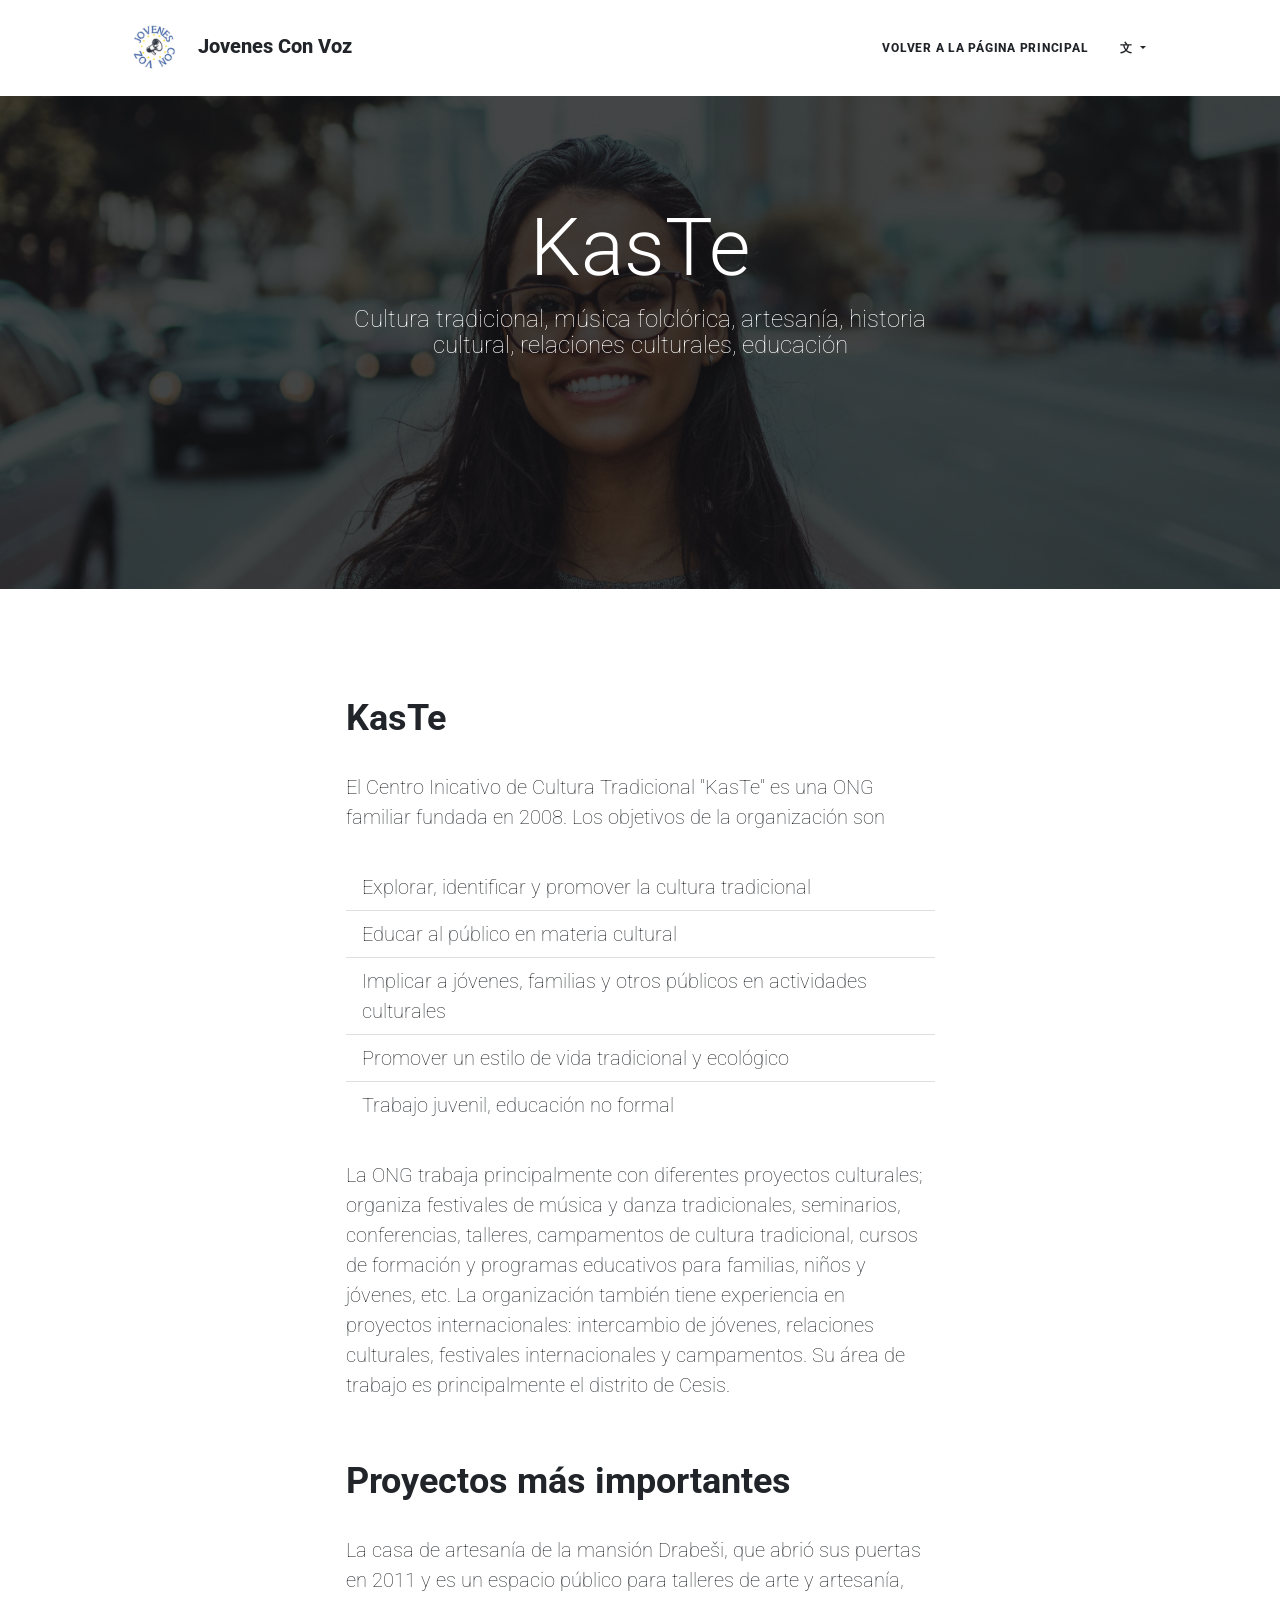
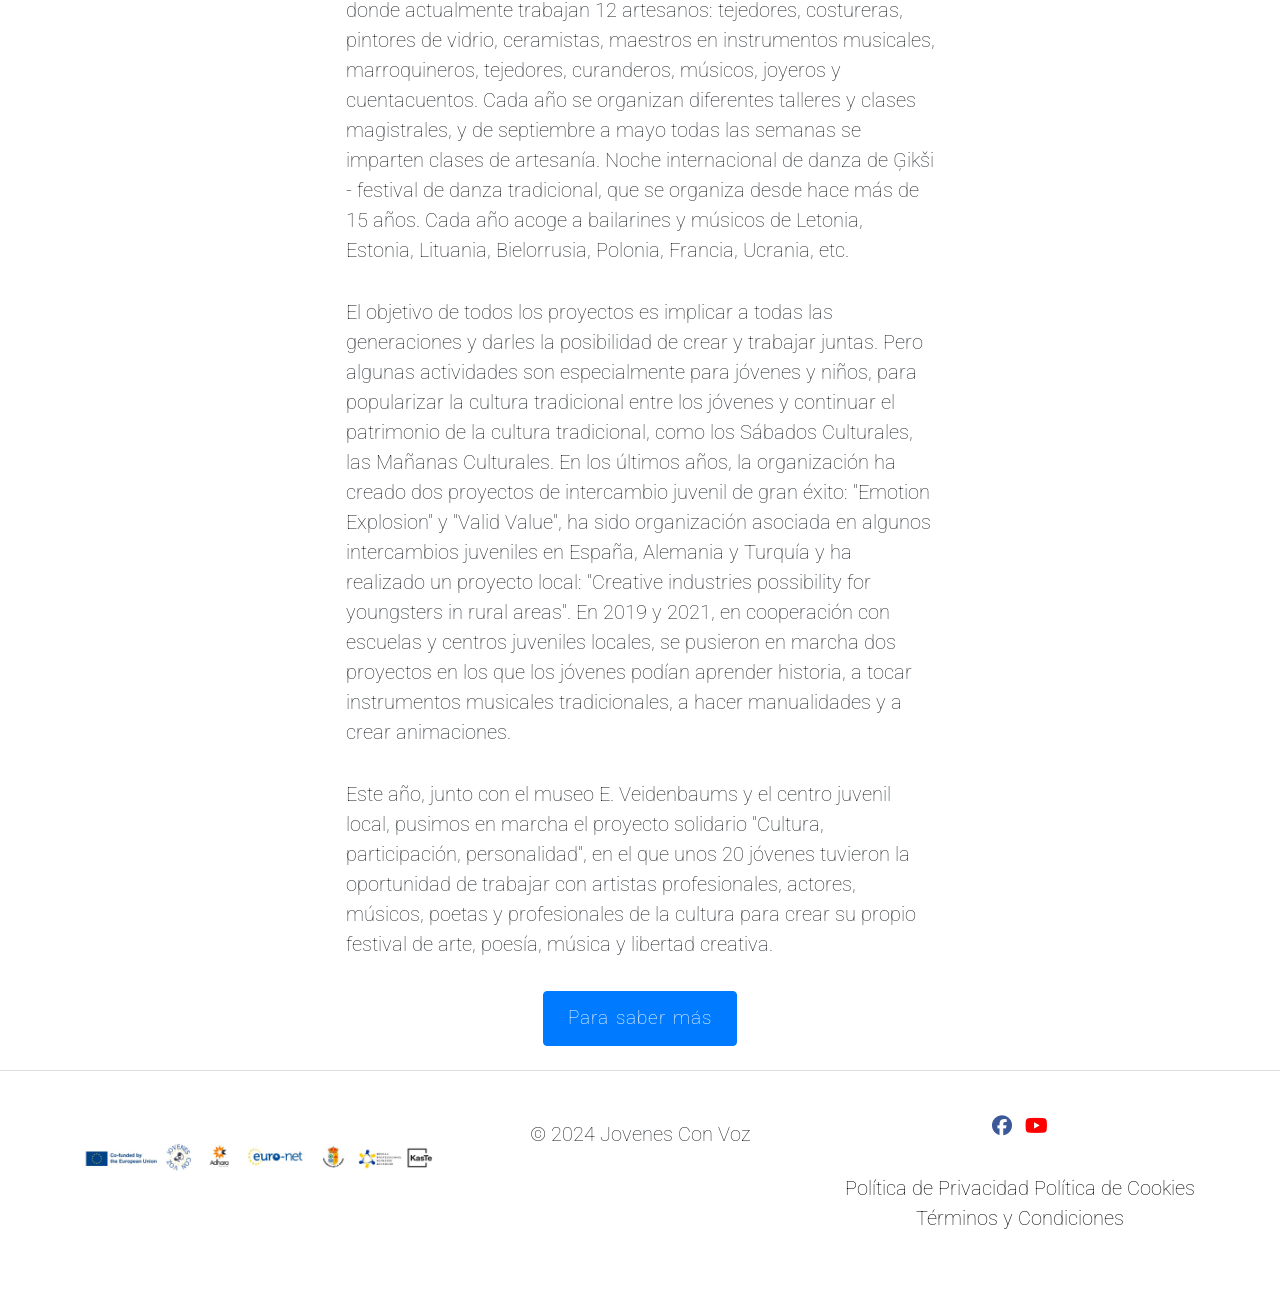
<file: kaste.html>
<!DOCTYPE html>
<html lang="es">

<head>
  <!-- Character encoding and viewport settings -->
  <meta charset="utf-8" />
  <meta name="viewport" content="width=device-width, initial-scale=1, shrink-to-fit=no" />

  <!-- Primary Meta Tags -->
  <meta name="title" content="Jovenes Con Voz | Reforzar la participación de los jóvenes en Europa">
  <meta name="description"
    content="Descubre Jóvenes Con Voz, un proyecto innovador para impulsar la participación juvenil y fortalecer la ciudadanía activa en Europa, financiado por Erasmus+. Únete a nosotros para marcar la diferencia.">
  <meta name="keywords"
    content="participación juvenil, Erasmus+, juventud, educación Europa, ciudadanía activa, proyectos juveniles, desarrollo juvenil">
  <meta name="robots" content="index, follow">

  <!-- Preconnect and DNS-prefetch -->
  <link rel="preconnect" href="https://fonts.googleapis.com">
  <link rel="preconnect" href="https://fonts.gstatic.com" crossorigin>
  <link rel="dns-prefetch" href="//cdn.iubenda.com">

  <!-- Stylesheet optimizations -->
  <link href="css/styles.css" rel="stylesheet" />
  <link
    href="https://fonts.googleapis.com/css2?family=Roboto:ital,wght@0,100;0,300;0,400;0,500;0,700;0,900;1,100;1,300;1,400;1,500;1,700;1,900&display=swap"
    rel="stylesheet">
  <link rel="stylesheet" href="https://cdnjs.cloudflare.com/ajax/libs/font-awesome/6.2.0/css/all.min.css">

  <!-- Page Title -->
  <title>Jovenes Con Voz | Fomentando la Participación Juvenil en Europa</title>

  <!-- Cookie consent and GDPR compliance scripts -->
  <script type="text/javascript">
    var _iub = _iub || [];
    _iub.csConfiguration = {
      "askConsentAtCookiePolicyUpdate": true,
      "enableFadp": true,
      "enableLgpd": true,
      "enableUspr": true,
      "fadpApplies": true,
      "floatingPreferencesButtonDisplay": "bottom-right",
      "floatingPreferencesButtonIcon": false,
      "lang": "es",
      "perPurposeConsent": true,
      "siteId": 3592554,
      "usprApplies": true,
      "cookiePolicyId": 81824246,
      "floatingPreferencesButtonCaption": true,
      // Aggiungiamo il parametro localConsentDomain
      "localConsentDomain": "jovenesconvoz.github.io",
      "callback": {
        "onConsentFirstGiven": function (action) {
          console.log('Primo consenso dato tramite:', action);
          localStorage.setItem('userConsent', 'true');
          applyUserPreferences();
        },
        "onConsentFirstRejected": function () {
          console.log('Primo consenso rifiutato.');
          localStorage.setItem('userConsent', 'false');
        },
        "onConsentGiven": function () {
          console.log('Consenso dato.');
          localStorage.setItem('userConsent', 'true');
          applyUserPreferences();
        },
        "onConsentRejected": function () {
          console.log('Consenso rifiutato.');
          localStorage.setItem('userConsent', 'false');
        },
        "onReady": function () {
          var consent = localStorage.getItem('userConsent');
          function hideBanner() {
            if (_iub && _iub.cs && _iub.cs.api) {
              if (consent === 'true') {
                _iub.cs.api.consent_given();
              } else if (consent === 'false') {
                _iub.cs.api.consent_rejected();
              }
            } else {
              setTimeout(hideBanner, 100);
            }
          }
          if (consent === 'true') {
            console.log('Consenso già dato, applico le preferenze utente.');
            applyUserPreferences();
            hideBanner();
          } else if (consent === 'false') {
            console.log('Consenso già rifiutato.');
            hideBanner();
          } else {
            console.log('Nessun consenso ancora dato.');
            // Il banner apparirà perché il consenso non è stato ancora dato o rifiutato
          }
        }
      },
      "banner": {
        "acceptButtonDisplay": true,
        "closeButtonDisplay": false,
        "customizeButtonDisplay": true,
        "explicitWithdrawal": true,
        "listPurposes": true,
        "logo": null,
        "ownerName": "jovenesconvoz.github.io/",
        "position": "bottom",
        "rejectButtonDisplay": true,
        "showPurposesToggles": true,
        "showTitle": false,
        "showTotalNumberOfProviders": true
      }
    };

    // Funzione per applicare le preferenze utente
    function applyUserPreferences() {
      // Inserisci qui il codice per attivare le funzionalità che richiedono il consenso
      console.log('Preferenze utente applicate.');
    }
  </script>
  <script type="text/javascript" src="https://cs.iubenda.com/autoblocking/3592554.js"></script>
  <script type="text/javascript" src="//cdn.iubenda.com/cs/gpp/stub.js"></script>
  <script type="text/javascript" src="//cdn.iubenda.com/cs/iubenda_cs.js" charset="UTF-8" async></script>

</head>

<body>
  <nav class="navbar navbar-expand-lg navbar-light bg-white sticky-top" id="mainNav">
    <div class="container px-4 px-lg-5">
      <a class="navbar-brand text-dark" href="index.html">
        <img src="img/logo.png" style="max-width: 75px;" alt="Logo"> Jovenes Con Voz
      </a>

      <button class="navbar-toggler" type="button" data-bs-toggle="collapse" data-bs-target="#navbarResponsive"
        aria-controls="navbarResponsive" aria-expanded="false" aria-label="Toggle navigation">
        Menu
        <i class="fas fa-bars"></i>
      </button>
      <div class="collapse navbar-collapse" id="navbarResponsive">
        <ul class="navbar-nav ms-auto py-4 py-lg-0">
          <li class="nav-item">
            <a class="nav-link px-lg-3 py-3 py-lg-4 text-to-translate text-dark" href="index.html" id="a1">volver a la
              página principal</a>
          </li>
          <!-- Language toggle -->
          <li class="nav-item dropdown">
            <a class="nav-link px-lg-3 py-3 py-lg-4 dropdown-toggle text-to-translate text-dark" href="#" role="button"
              data-bs-toggle="dropdown" aria-expanded="false" id="a3">
              文
            </a>
            <ul class="dropdown-menu" aria-labelledby="languageDropdown">
              <li><a class="dropdown-item" href="#" onclick="toggleLanguage('english')">English</a></li>
              <li><a class="dropdown-item" href="#" onclick="toggleLanguage('spanish')">Español</a></li>
            </ul>
          </li>
        </ul>
      </div>
    </div>
  </nav>
  <!-- Page Header-->
  <header class="masthead">
    <!-- Video background -->
    <div class="video-background">
      <video autoplay muted loop playsinline>
        <source src="https://videos.pexels.com/video-files/1751826/1751826-hd_1920_1080_25fps.mp4" type="video/mp4">
      </video>
    </div>
    <!-- Overlay -->
    <div class="overlay"></div>
    <!-- Header content -->
    <div class="container position-relative px-4 px-lg-5">
      <div class="row gx-4 gx-lg-5 justify-content-center">
        <div class="col-md-10 col-lg-8 col-xl-7">
          <div class="site-heading text-center text-white">
            <!-- Title and subtitle -->
            <h1>KasTe</h1>
            <span class="subheading text-to-translate" id="span1">Cultura tradicional, música folclórica, artesanía,
              historia cultural, relaciones
              culturales, educación</span><br>
          </div>
        </div>
      </div>
    </div>
  </header>
  <!-- Post Content-->
  <article class="mb-4">
    <div class="container px-4 px-lg-5">
      <div class="row gx-4 gx-lg-5 justify-content-center">
        <div class="col-md-10 col-lg-8 col-xl-7">
          <!-- Themes Section -->
          <h2 class="section-heading">KasTe</h2>
          <p class="text-start text-to-translate" id="p1">El Centro Inicativo de Cultura Tradicional "KasTe" es una ONG
            familiar fundada en
            2008. Los objetivos de la organización son </p>
          <ul class="list-group list-group-flush">
            <li class="list-group-item text-to-translate" id="p2">Explorar, identificar y promover la cultura
              tradicional</li>
            <li class="list-group-item text-to-translate" id="p3">Educar al público en materia cultural</li>
            <li class="list-group-item text-to-translate" id="p4">Implicar a jóvenes, familias y otros públicos en
              actividades culturales</li>
            <li class="list-group-item text-to-translate" id="p5">Promover un estilo de vida tradicional y ecológico
            </li>
            <li class="list-group-item text-to-translate" id="p6">Trabajo juvenil, educación no formal</li>
          </ul>


          <p class="text-start text-to-translate" id="p7"> La ONG trabaja principalmente con diferentes proyectos
            culturales; organiza
            festivales de música y danza tradicionales, seminarios, conferencias, talleres,
            campamentos de cultura tradicional, cursos de formación y programas educativos
            para familias, niños y jóvenes, etc. La organización también tiene experiencia en
            proyectos internacionales: intercambio de jóvenes, relaciones culturales, festivales
            internacionales y campamentos. Su área de trabajo es principalmente el distrito de
            Cesis.
          </p>
          <h2 class="section-heading text-to-translate" id="h1">Proyectos más importantes</h2>
          <p class="text-start text-to-translate" id="p8">

            La casa de artesanía de la mansión Drabeši, que abrió sus puertas en 2011 y es
            un espacio público para talleres de arte y artesanía, donde actualmente trabajan
            12 artesanos: tejedores, costureras, pintores de vidrio, ceramistas, maestros en
            instrumentos musicales, marroquineros, tejedores, curanderos, músicos, joyeros y
            cuentacuentos. Cada año se organizan diferentes talleres y clases magistrales, y
            de septiembre a mayo todas las semanas se imparten clases de artesanía.
            Noche internacional de danza de Ģikši - festival de danza tradicional, que se
            organiza desde hace más de 15 años. Cada año acoge a bailarines y músicos de
            Letonia, Estonia, Lituania, Bielorrusia, Polonia, Francia, Ucrania, etc. </p>

          <p class="text-start text-to-translate" id="p9">El objetivo de todos los proyectos es implicar a todas las
            generaciones y darles la
            posibilidad de crear y trabajar juntas. Pero algunas actividades son especialmente
            para jóvenes y niños, para popularizar la cultura tradicional entre los jóvenes y
            continuar el patrimonio de la cultura tradicional, como los Sábados Culturales, las
            Mañanas Culturales. En los últimos años, la organización ha creado dos proyectos
            de intercambio juvenil de gran éxito: "Emotion Explosion" y "Valid Value", ha sido
            organización asociada en algunos intercambios juveniles en España, Alemania y
            Turquía y ha realizado un proyecto local: "Creative industries possibility for
            youngsters in rural areas". En 2019 y 2021, en cooperación con escuelas y centros
            juveniles locales, se pusieron en marcha dos proyectos en los que los jóvenes
            podían aprender historia, a tocar instrumentos musicales tradicionales, a hacer
            manualidades y a crear animaciones.</p>

          <p class="text-start text-to-translate" id="p10">Este año, junto con el museo E. Veidenbaums y el centro
            juvenil local, pusimos en
            marcha el proyecto solidario "Cultura, participación, personalidad", en el que unos
            20 jóvenes tuvieron la oportunidad de trabajar con artistas profesionales, actores,
            músicos, poetas y profesionales de la cultura para crear su propio festival de arte,
            poesía, música y libertad creativa.
          </p>
          <div class="text-center">
            <a class="btn btn-primary text-to-translate" href="https://www.facebook.com/RozuKasTe/" id="btn1">Para
              saber más</a>
          </div>
        </div>
      </div>
    </div>
  </article>


  <hr class="hr-minimal" />

  <!-- Footer-->
  <footer class="container-fluid bg-white text-dark py-4">
    <div class="container">
      <div class="row">
        <div class="col-md-4">
          <a href="/">
            <img src="img/banner-footer-logo.PNG" alt="Jovenes con Voz logo" class="img-fluid" height="100">
          </a>
        </div>
        <div class="col-md-4 text-center">
          <p class="mt-2">&copy; 2024 Jovenes Con Voz</p>
        </div>
        <div class="col-md-4 text-center">
          <ul class="list-inline mb-2">
            <li class="list-inline-item">
              <a href="https://www.facebook.com/profile.php?id=61550747717604" class="text-dark">
                <i class="fab fa-facebook"></i>
              </a>
            </li>
            <li class="list-inline-item">
              <a href="https://www.youtube.com/@Jovenesconvozeu" class="text-dark">
                <i class="fab fa-youtube"></i>
              </a>
            </li>
          </ul>
          <p>
            <a href="https://www.iubenda.com/privacy-policy/81824246"
              class="iubenda-nostyle iubenda-noiframe iubenda-embed iubenda-noiframe "
              title="Política de Privacidad ">Política de Privacidad</a>
            <script
              type="text/javascript">(function (w, d) { var loader = function () { var s = d.createElement("script"), tag = d.getElementsByTagName("script")[0]; s.src = "https://cdn.iubenda.com/iubenda.js"; tag.parentNode.insertBefore(s, tag); }; if (w.addEventListener) { w.addEventListener("load", loader, false); } else if (w.attachEvent) { w.attachEvent("onload", loader); } else { w.onload = loader; } })(window, document);</script>

            <a href="https://www.iubenda.com/privacy-policy/81824246/cookie-policy"
              class="iubenda-nostyle iubenda-noiframe iubenda-embed iubenda-noiframe "
              title="Política de Cookies ">Política de Cookies</a>
            <script
              type="text/javascript">(function (w, d) { var loader = function () { var s = d.createElement("script"), tag = d.getElementsByTagName("script")[0]; s.src = "https://cdn.iubenda.com/iubenda.js"; tag.parentNode.insertBefore(s, tag); }; if (w.addEventListener) { w.addEventListener("load", loader, false); } else if (w.attachEvent) { w.attachEvent("onload", loader); } else { w.onload = loader; } })(window, document);</script>

            <a href="https://www.iubenda.com/condiciones-de-uso/81824246"
              class="iubenda-white iubenda-noiframe iubenda-embed iubenda-noiframe "
              title="Términos y Condiciones ">Términos y Condiciones</a>
            <script
              type="text/javascript">(function (w, d) { var loader = function () { var s = d.createElement("script"), tag = d.getElementsByTagName("script")[0]; s.src = "https://cdn.iubenda.com/iubenda.js"; tag.parentNode.insertBefore(s, tag); }; if (w.addEventListener) { w.addEventListener("load", loader, false); } else if (w.attachEvent) { w.attachEvent("onload", loader); } else { w.onload = loader; } })(window, document);</script>
          </p>
        </div>
      </div>
    </div>
  </footer>



  <!-- Bootstrap core JS-->
  <script src="https://cdn.jsdelivr.net/npm/bootstrap@5.2.3/dist/js/bootstrap.bundle.min.js"></script>
  <!-- Core theme JS-->
  <script src="js/scripts.js"></script>
  <script src="js/kasteSwitch.js"></script>
</body>

</html>
</file>
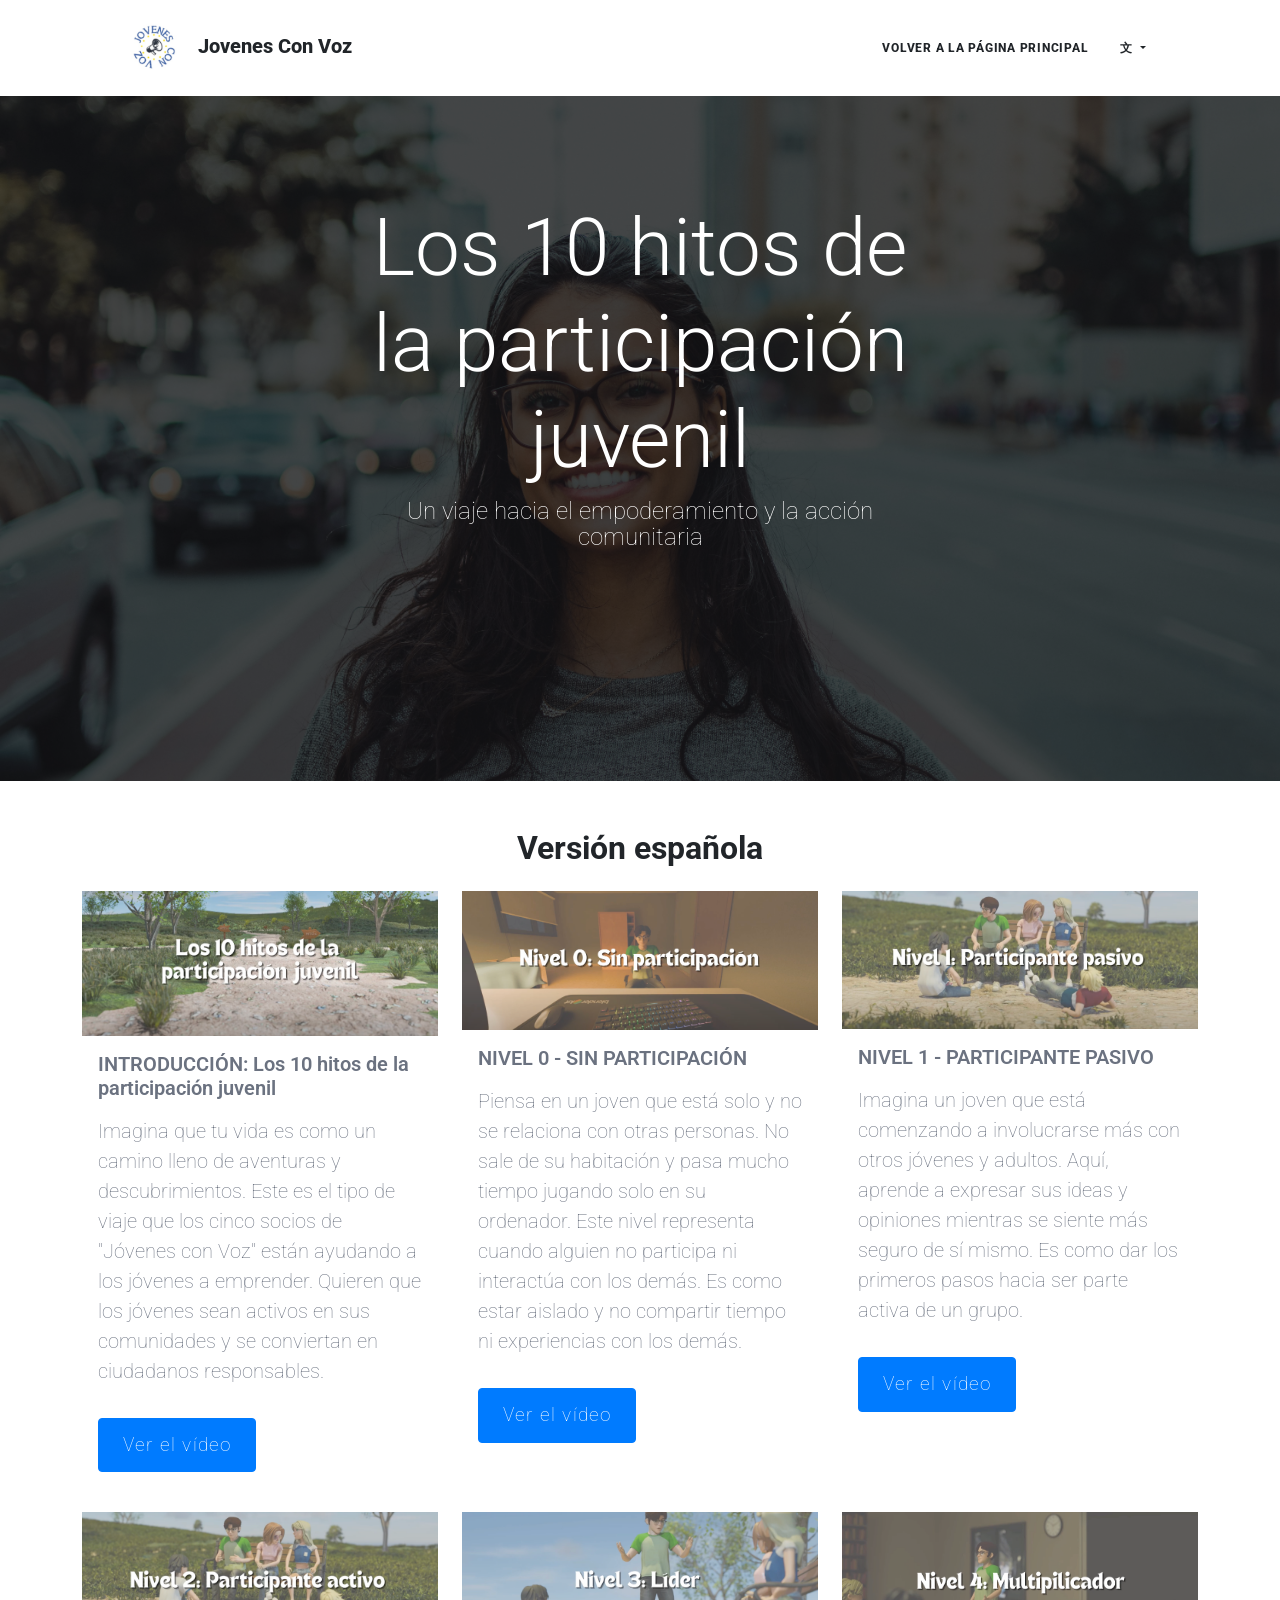
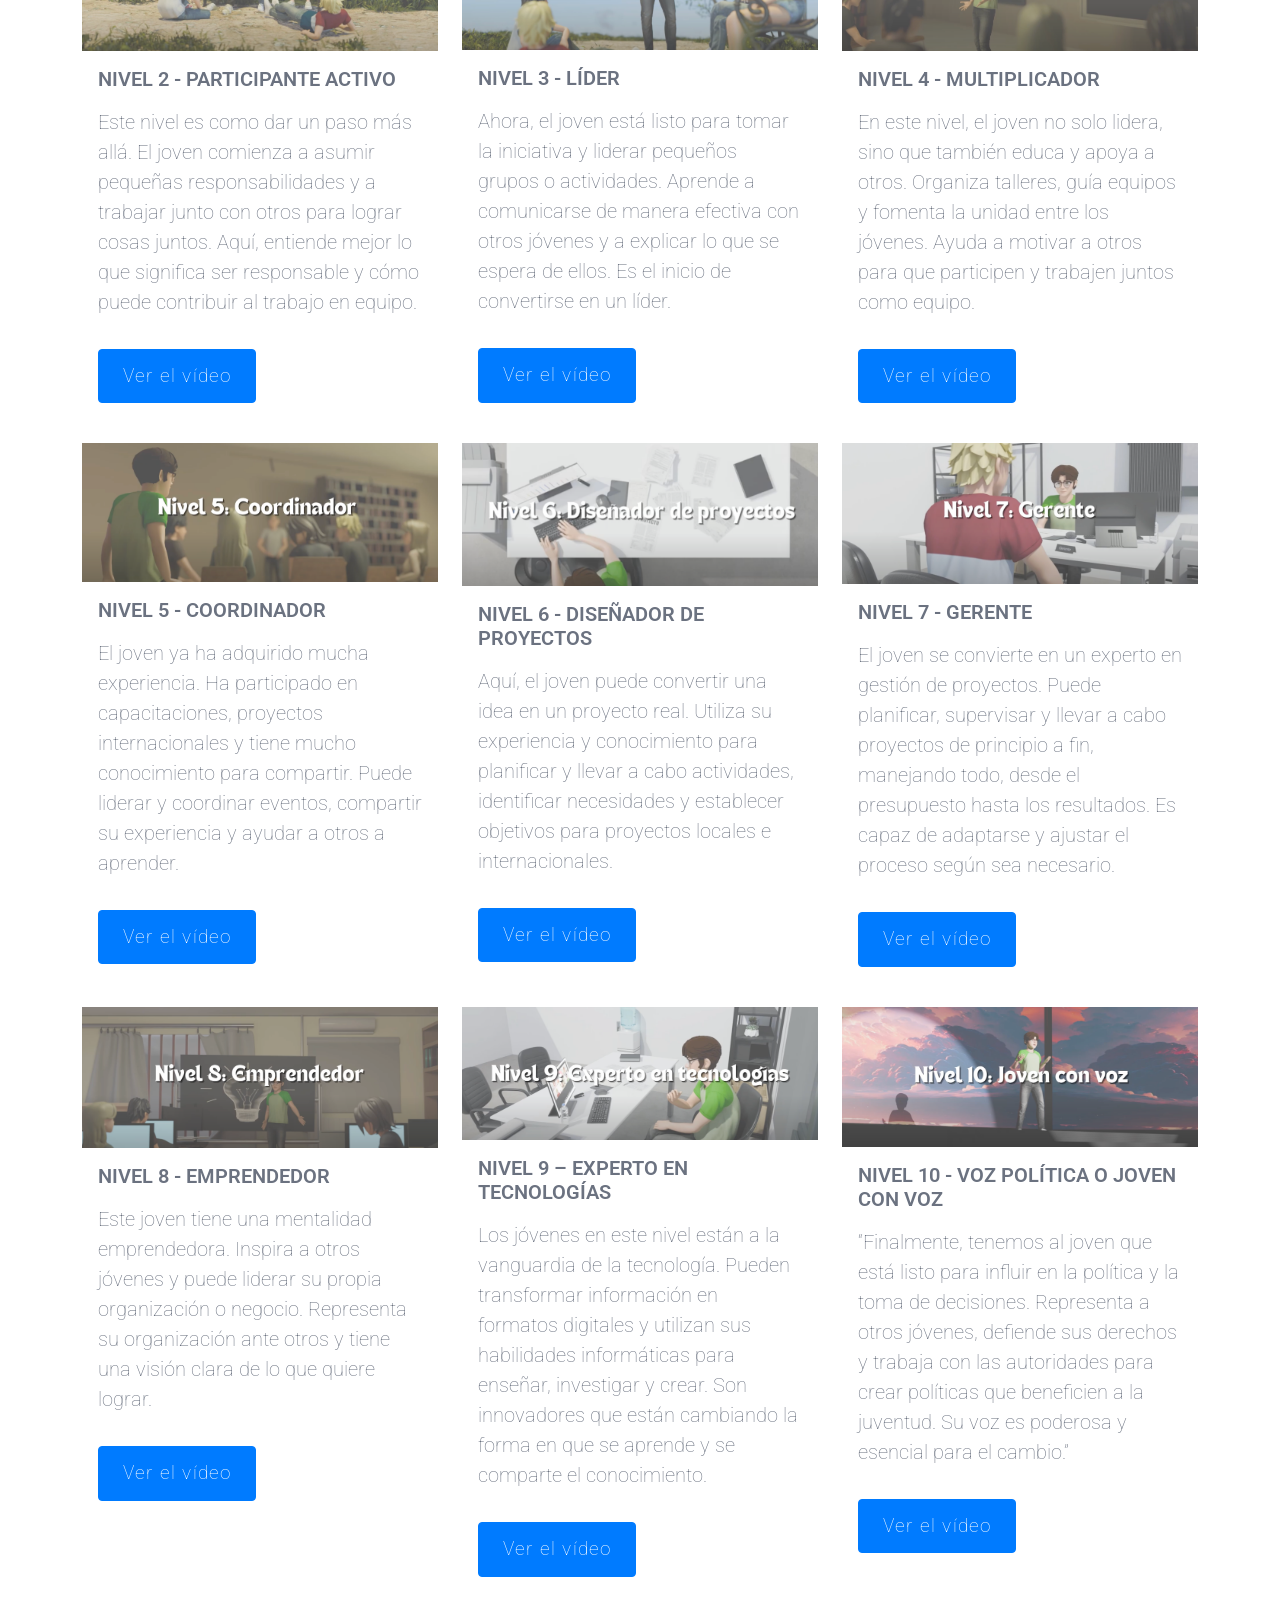
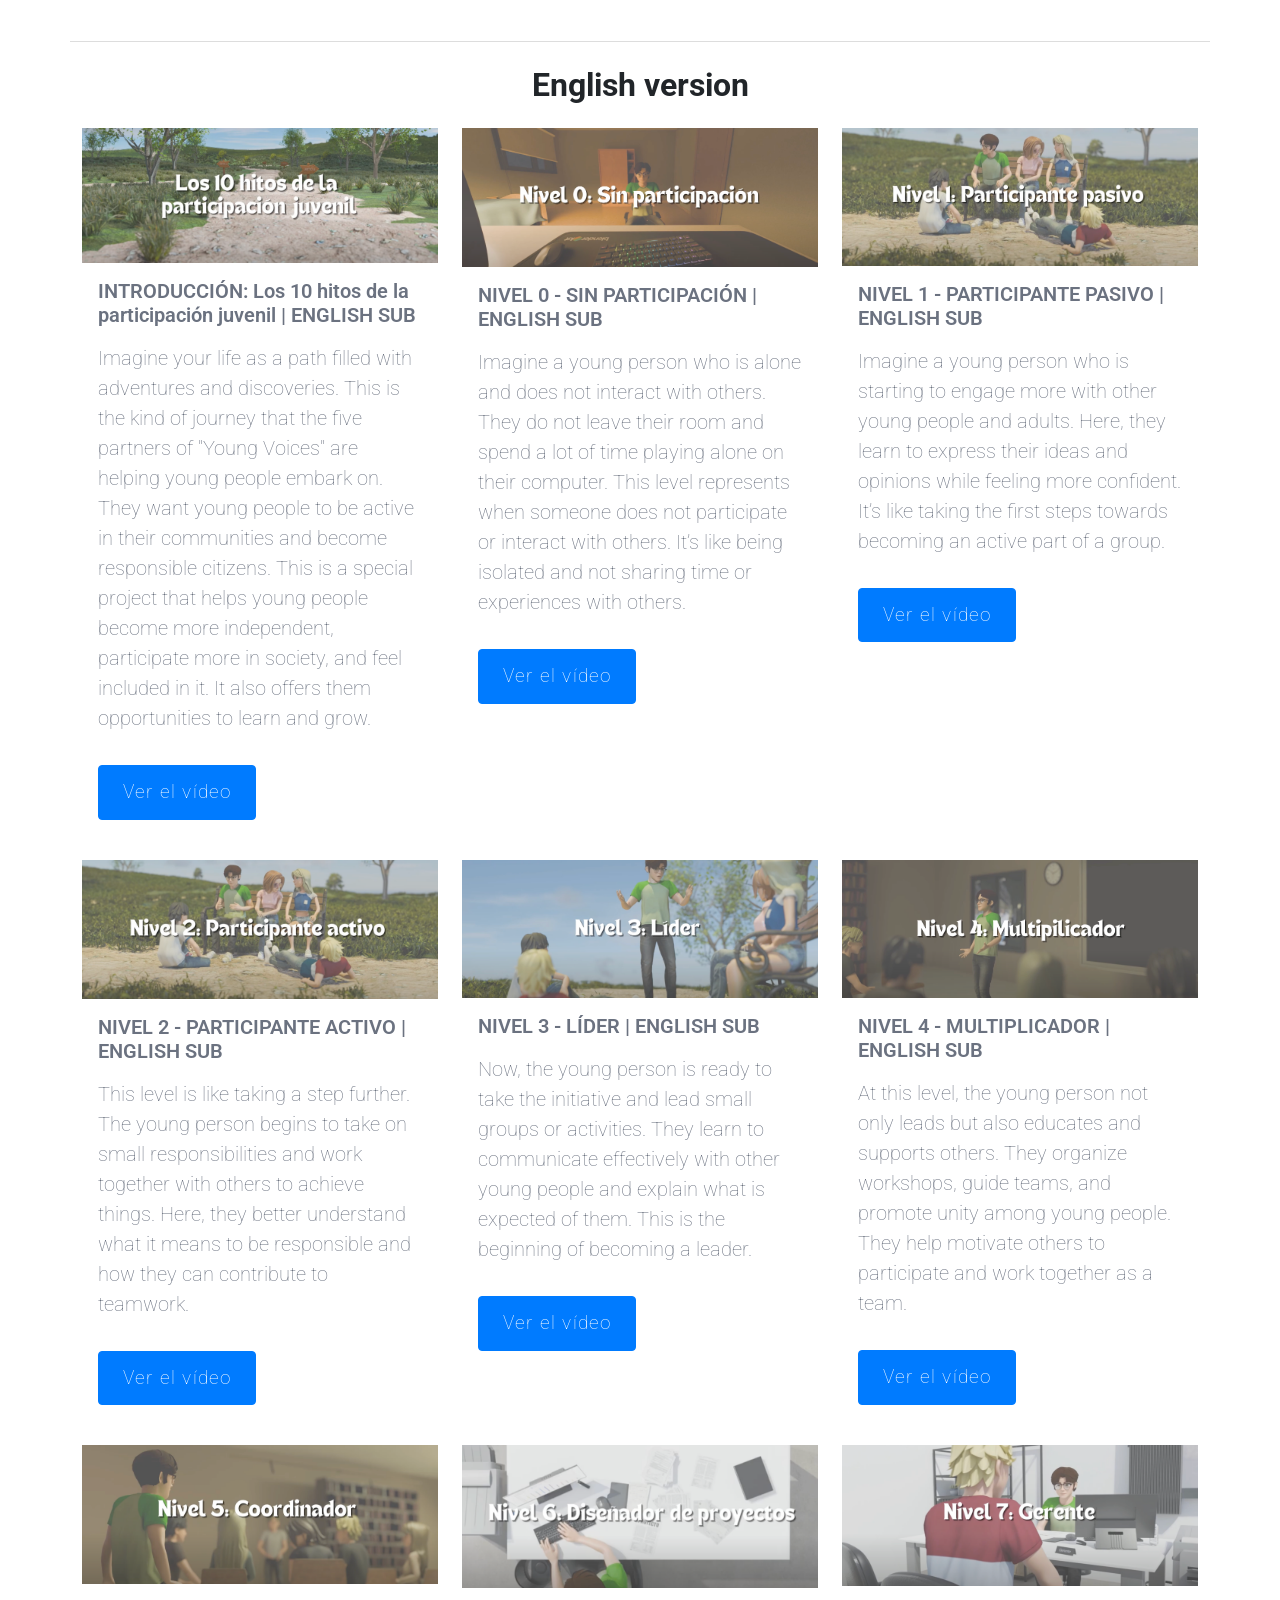
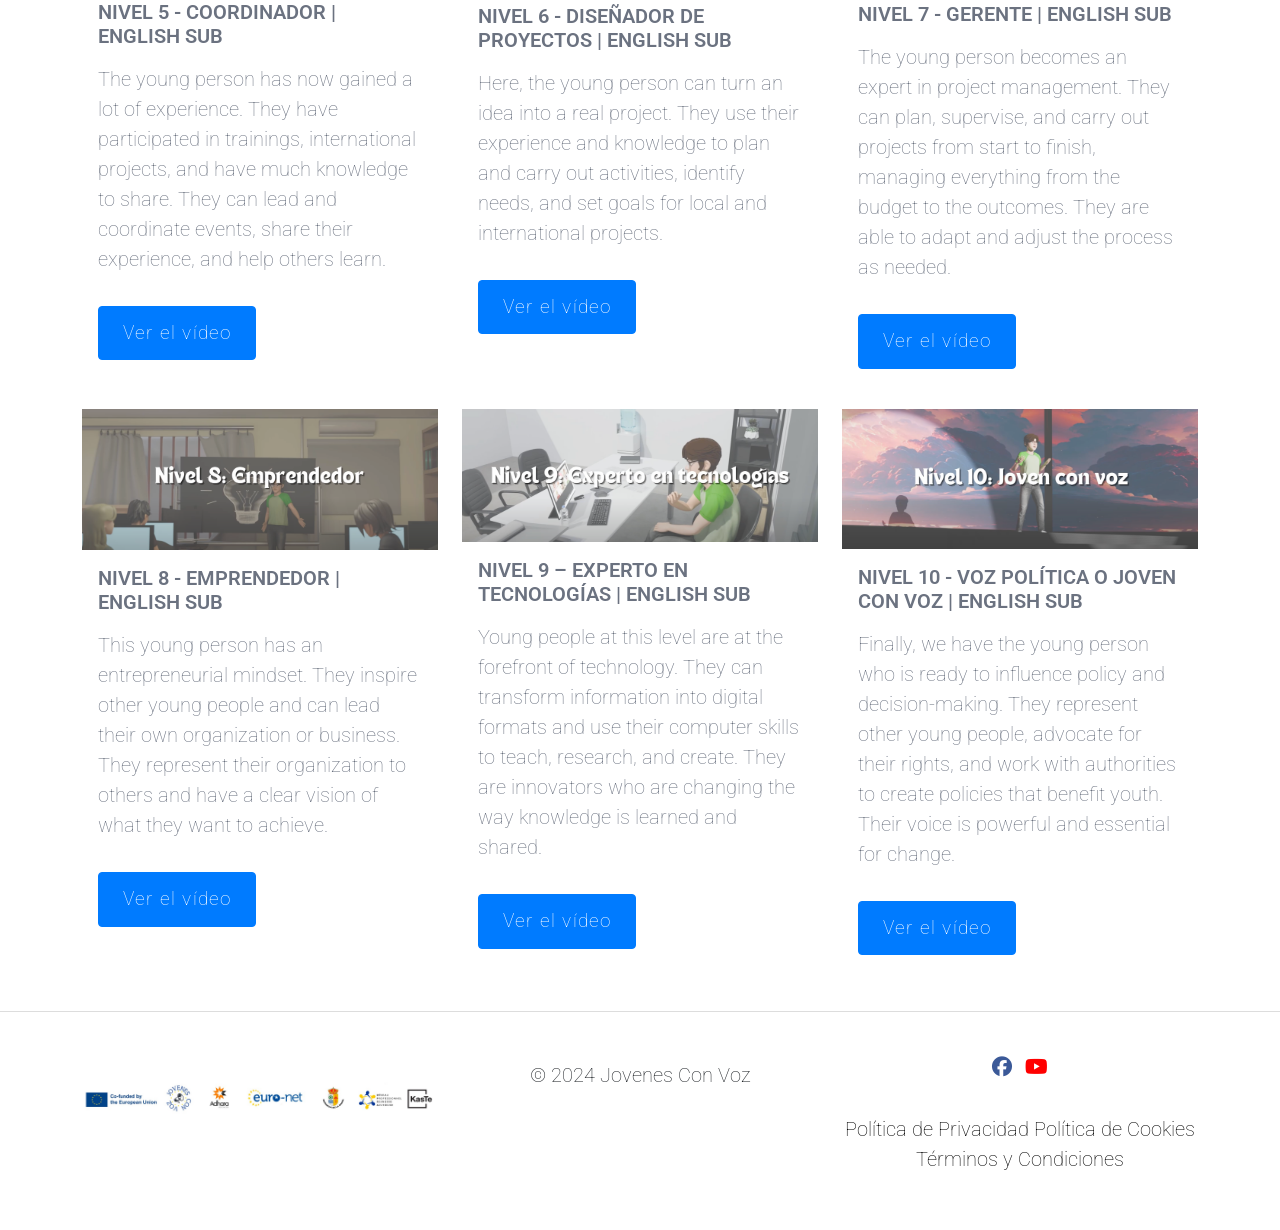
<file: mooc.html>
<!DOCTYPE html>
<html lang="es">

<head>
  <!-- Character encoding and viewport settings -->
  <meta charset="utf-8" />
  <meta name="viewport" content="width=device-width, initial-scale=1, shrink-to-fit=no" />

  <!-- Primary Meta Tags -->
  <meta name="title" content="Jovenes Con Voz | Reforzar la participación de los jóvenes en Europa">
  <meta name="description"
    content="Descubre Jóvenes Con Voz, un proyecto innovador para impulsar la participación juvenil y fortalecer la ciudadanía activa en Europa, financiado por Erasmus+. Únete a nosotros para marcar la diferencia.">
  <meta name="keywords"
    content="participación juvenil, Erasmus+, juventud, educación Europa, ciudadanía activa, proyectos juveniles, desarrollo juvenil">
  <meta name="robots" content="index, follow">

  <!-- Preconnect and DNS-prefetch -->
  <link rel="preconnect" href="https://fonts.googleapis.com">
  <link rel="preconnect" href="https://fonts.gstatic.com" crossorigin>
  <link rel="dns-prefetch" href="//cdn.iubenda.com">

  <!-- Stylesheet optimizations -->
  <link href="css/styles.css" rel="stylesheet" />
  <link
    href="https://fonts.googleapis.com/css2?family=Roboto:ital,wght@0,100;0,300;0,400;0,500;0,700;0,900;1,100;1,300;1,400;1,500;1,700;1,900&display=swap"
    rel="stylesheet">
  <link rel="stylesheet" href="https://cdnjs.cloudflare.com/ajax/libs/font-awesome/6.2.0/css/all.min.css">

  <!-- Page Title -->
  <title>Jovenes Con Voz | Fomentando la Participación Juvenil en Europa</title>

  <!-- Cookie consent and GDPR compliance scripts -->
  <script type="text/javascript">
    var _iub = _iub || [];
    _iub.csConfiguration = {
      "askConsentAtCookiePolicyUpdate": true,
      "enableFadp": true,
      "enableLgpd": true,
      "enableUspr": true,
      "fadpApplies": true,
      "floatingPreferencesButtonDisplay": "bottom-right",
      "floatingPreferencesButtonIcon": false,
      "lang": "es",
      "perPurposeConsent": true,
      "siteId": 3592554,
      "usprApplies": true,
      "cookiePolicyId": 81824246,
      "floatingPreferencesButtonCaption": true,
      // Aggiungiamo il parametro localConsentDomain
      "localConsentDomain": "jovenesconvoz.github.io",
      "callback": {
        "onConsentFirstGiven": function (action) {
          console.log('Primo consenso dato tramite:', action);
          localStorage.setItem('userConsent', 'true');
          applyUserPreferences();
        },
        "onConsentFirstRejected": function () {
          console.log('Primo consenso rifiutato.');
          localStorage.setItem('userConsent', 'false');
        },
        "onConsentGiven": function () {
          console.log('Consenso dato.');
          localStorage.setItem('userConsent', 'true');
          applyUserPreferences();
        },
        "onConsentRejected": function () {
          console.log('Consenso rifiutato.');
          localStorage.setItem('userConsent', 'false');
        },
        "onReady": function () {
          var consent = localStorage.getItem('userConsent');
          function hideBanner() {
            if (_iub && _iub.cs && _iub.cs.api) {
              if (consent === 'true') {
                _iub.cs.api.consent_given();
              } else if (consent === 'false') {
                _iub.cs.api.consent_rejected();
              }
            } else {
              setTimeout(hideBanner, 100);
            }
          }
          if (consent === 'true') {
            console.log('Consenso già dato, applico le preferenze utente.');
            applyUserPreferences();
            hideBanner();
          } else if (consent === 'false') {
            console.log('Consenso già rifiutato.');
            hideBanner();
          } else {
            console.log('Nessun consenso ancora dato.');
            // Il banner apparirà perché il consenso non è stato ancora dato o rifiutato
          }
        }
      },
      "banner": {
        "acceptButtonDisplay": true,
        "closeButtonDisplay": false,
        "customizeButtonDisplay": true,
        "explicitWithdrawal": true,
        "listPurposes": true,
        "logo": null,
        "ownerName": "jovenesconvoz.github.io/",
        "position": "bottom",
        "rejectButtonDisplay": true,
        "showPurposesToggles": true,
        "showTitle": false,
        "showTotalNumberOfProviders": true
      }
    };

    // Funzione per applicare le preferenze utente
    function applyUserPreferences() {
      // Inserisci qui il codice per attivare le funzionalità che richiedono il consenso
      console.log('Preferenze utente applicate.');
    }
  </script>
  <script type="text/javascript" src="https://cs.iubenda.com/autoblocking/3592554.js"></script>
  <script type="text/javascript" src="//cdn.iubenda.com/cs/gpp/stub.js"></script>
  <script type="text/javascript" src="//cdn.iubenda.com/cs/iubenda_cs.js" charset="UTF-8" async></script>

</head>

<body>
  <nav class="navbar navbar-expand-lg navbar-light bg-white sticky-top" id="mainNav">
    <div class="container px-4 px-lg-5">
      <a class="navbar-brand text-dark" href="index.html">
        <img src="img/logo.png" style="max-width: 75px;" alt="Logo"> Jovenes Con Voz
      </a>

      <button class="navbar-toggler" type="button" data-bs-toggle="collapse" data-bs-target="#navbarResponsive"
        aria-controls="navbarResponsive" aria-expanded="false" aria-label="Toggle navigation">
        Menu
        <i class="fas fa-bars"></i>
      </button>
      <div class="collapse navbar-collapse" id="navbarResponsive">
        <ul class="navbar-nav ms-auto py-4 py-lg-0">
          <li class="nav-item">
            <a class="nav-link px-lg-3 py-3 py-lg-4 text-to-translate text-dark" href="index.html" id="a1">volver a la
              página principal</a>
          </li>
          <!-- Language toggle -->
          <li class="nav-item dropdown">
            <a class="nav-link px-lg-3 py-3 py-lg-4 dropdown-toggle text-to-translate text-dark" href="#" role="button"
              data-bs-toggle="dropdown" aria-expanded="false" id="a3">
              文
            </a>
            <ul class="dropdown-menu" aria-labelledby="languageDropdown">
              <li><a class="dropdown-item" href="#" onclick="toggleLanguage('english')">English</a></li>
              <li><a class="dropdown-item" href="#" onclick="toggleLanguage('spanish')">Español</a></li>
            </ul>
          </li>
        </ul>
      </div>
    </div>
  </nav>
  <!-- Page Header-->
  <header class="masthead">
    <!-- Video background -->
    <div class="video-background">
      <video autoplay muted loop playsinline>
        <source src="https://videos.pexels.com/video-files/1751826/1751826-hd_1920_1080_25fps.mp44" type="video/mp4">
      </video>
    </div>
    <!-- Overlay -->
    <div class="overlay"></div>
    <!-- Header content -->
    <div class="container position-relative px-4 px-lg-5">
      <div class="row gx-4 gx-lg-5 justify-content-center">
        <div class="col-md-10 col-lg-8 col-xl-7">
          <div class="site-heading text-center text-white">
            <!-- Title and subtitle -->
            <h1>Los 10 hitos de la participación juvenil</h1>
            <span class="subheading">Un viaje hacia el empoderamiento y la acción comunitaria</span><br>
          </div>
        </div>
      </div>
    </div>
  </header>


  <!-- Courses Section -->
  <div class="container">
    <h2 class="text-center mb-4">Versión española</h2>
    <div class="row">
      <!-- Course Cards go here -->
      <div class="col-md-4 mb-4">
        <div class="card">
          <img src="img/mooc-thumbnail-intro.png" class="card-img-top" alt="Course 1 Thumbnail">
          <div class="card-body">
            <h5 class="card-title">INTRODUCCIÓN: Los 10 hitos de la participación juvenil</h5>
            <p class="card-text">Imagina que tu vida es como un camino lleno de aventuras y descubrimientos. Este es el
              tipo de viaje que los cinco socios de "Jóvenes con Voz" están ayudando a los jóvenes a emprender. Quieren
              que los jóvenes sean activos en sus comunidades y se conviertan en ciudadanos responsables.</p>
            <a href="https://www.youtube.com/watch?v=0nVTgYQCdR8&list=PLWnWB33rU3U70ZSTwsiFZKAvMeKpW_qBJ&index=1"
              class="btn btn-primary text-to-translate" target="_blank" id="btn">Ver el vídeo</a>
          </div>
        </div>
      </div>
      <div class="col-md-4 mb-4">
        <div class="card">
          <img src="img/mooc-thumbnail-0.png" class="card-img-top" alt="Course 2 Thumbnail">
          <div class="card-body">
            <h5 class="card-title">NIVEL 0 - SIN PARTICIPACIÓN</h5>
            <p class="card-text">Piensa en un joven que está solo y no se relaciona con otras personas. No sale de su
              habitación y pasa mucho tiempo jugando solo en su ordenador. Este nivel representa cuando alguien no
              participa ni interactúa con los demás. Es como estar aislado y no compartir tiempo ni experiencias con los
              demás.</p>
            <a href="https://www.youtube.com/watch?v=c3L_PHuTICE&list=PLWnWB33rU3U70ZSTwsiFZKAvMeKpW_qBJ&index=2"
              class="btn btn-primary text-to-translate" target="_blank" id="btn">Ver el vídeo</a>
          </div>
        </div>
      </div>
      <div class="col-md-4 mb-4">
        <div class="card">
          <img src="img/mooc-thumbnail-1.png" class="card-img-top" alt="Course 3 Thumbnail">
          <div class="card-body">
            <h5 class="card-title">NIVEL 1 - PARTICIPANTE PASIVO</h5>
            <p class="card-text">Imagina un joven que está comenzando a involucrarse más con otros jóvenes y adultos.
              Aquí, aprende a expresar sus ideas y opiniones mientras se siente más seguro de sí mismo. Es como dar los
              primeros pasos hacia ser parte activa de un grupo.</p>
            <a href="https://www.youtube.com/watch?v=p1WOwvo5gNo&list=PLWnWB33rU3U70ZSTwsiFZKAvMeKpW_qBJ&index=3"
              class="btn btn-primary text-to-translate" target="_blank" id="btn">Ver el vídeo</a>
          </div>
        </div>
      </div>
      <div class="col-md-4 mb-4">
        <div class="card">
          <img src="img/mooc-thumbnail-2.png" class="card-img-top" alt="Course 4 Thumbnail">
          <div class="card-body">
            <h5 class="card-title">NIVEL 2 - PARTICIPANTE ACTIVO</h5>
            <p class="card-text">Este nivel es como dar un paso más allá. El joven comienza a asumir pequeñas
              responsabilidades y a trabajar junto con otros para lograr cosas juntos. Aquí, entiende mejor lo que
              significa ser responsable y cómo puede contribuir al trabajo en equipo.</p>
            <a href="https://www.youtube.com/watch?v=XI4UgIzx5R0&list=PLWnWB33rU3U70ZSTwsiFZKAvMeKpW_qBJ&index=4"
              class="btn btn-primary text-to-translate" target="_blank" id="btn">Ver el vídeo</a>
          </div>
        </div>
      </div>
      <div class="col-md-4 mb-4">
        <div class="card">
          <img src="img/mooc-thumbnail-3.png" class="card-img-top" alt="Course 5 Thumbnail">
          <div class="card-body">
            <h5 class="card-title">NIVEL 3 - LÍDER</h5>
            <p class="card-text">Ahora, el joven está listo para tomar la iniciativa y liderar pequeños grupos o
              actividades. Aprende a comunicarse de manera efectiva con otros jóvenes y a explicar lo que se espera de
              ellos. Es el inicio de convertirse en un líder.</p>
            <a href="https://www.youtube.com/watch?v=vTlYht6zWEI&list=PLWnWB33rU3U70ZSTwsiFZKAvMeKpW_qBJ&index=5"
              class="btn btn-primary text-to-translate" target="_blank" id="btn">Ver el vídeo</a>
          </div>
        </div>
      </div>
      <div class="col-md-4 mb-4">
        <div class="card">
          <img src="img/mooc-thumbnail-4.png" class="card-img-top" alt="Course 6 Thumbnail">
          <div class="card-body">
            <h5 class="card-title">NIVEL 4 - MULTIPLICADOR</h5>
            <p class="card-text">En este nivel, el joven no solo lidera, sino que también educa y apoya a otros.
              Organiza talleres, guía equipos y fomenta la unidad entre los jóvenes. Ayuda a motivar a otros para que
              participen y trabajen juntos como equipo.</p>
            <a href="https://www.youtube.com/watch?v=T8Pd0R2ujgo&list=PLWnWB33rU3U70ZSTwsiFZKAvMeKpW_qBJ&index=6"
              class="btn btn-primary text-to-translate" target="_blank" id="btn">Ver el vídeo</a>
          </div>
        </div>
      </div>
      <div class="col-md-4 mb-4">
        <div class="card">
          <img src="img/mooc-thumbnail-5.png" class="card-img-top" alt="Course 6 Thumbnail">
          <div class="card-body">
            <h5 class="card-title">NIVEL 5 - COORDINADOR</h5>
            <p class="card-text">El joven ya ha adquirido mucha experiencia. Ha participado en capacitaciones, proyectos
              internacionales y tiene mucho conocimiento para compartir. Puede liderar y coordinar eventos, compartir su
              experiencia y ayudar a otros a aprender.</p>
            <a href="https://www.youtube.com/watch?v=ccyEc3AvupA&list=PLWnWB33rU3U70ZSTwsiFZKAvMeKpW_qBJ&index=7"
              class="btn btn-primary text-to-translate" target="_blank" id="btn">Ver el vídeo</a>
          </div>
        </div>
      </div>
      <div class="col-md-4 mb-4">
        <div class="card">
          <img src="img/mooc-thumbnail-6.png" class="card-img-top" alt="Course 6 Thumbnail">
          <div class="card-body">
            <h5 class="card-title">NIVEL 6 - DISEÑADOR DE PROYECTOS</h5>
            <p class="card-text">Aquí, el joven puede convertir una idea en un proyecto real. Utiliza su experiencia y
              conocimiento para planificar y llevar a cabo actividades, identificar necesidades y establecer objetivos
              para proyectos locales e internacionales.</p>
            <a href="https://www.youtube.com/watch?v=85SwtCE5-pw&list=PLWnWB33rU3U70ZSTwsiFZKAvMeKpW_qBJ&index=8"
              class="btn btn-primary text-to-translate" target="_blank" id="btn">Ver el vídeo</a>
          </div>
        </div>
      </div>
      <div class="col-md-4 mb-4">
        <div class="card">
          <img src="img/mooc-thumbnail-7.png" class="card-img-top" alt="Course 6 Thumbnail">
          <div class="card-body">
            <h5 class="card-title">NIVEL 7 - GERENTE</h5>
            <p class="card-text">El joven se convierte en un experto en gestión de proyectos. Puede planificar,
              supervisar y llevar a cabo proyectos de principio a fin, manejando todo, desde el presupuesto hasta los
              resultados. Es capaz de adaptarse y ajustar el proceso según sea necesario.</p>
            <a href="https://www.youtube.com/watch?v=jB0Ia2gsLy8&list=PLWnWB33rU3U70ZSTwsiFZKAvMeKpW_qBJ&index=9"
              class="btn btn-primary text-to-translate" target="_blank" id="btn">Ver el vídeo</a>
          </div>
        </div>
      </div>
      <div class="col-md-4 mb-4">
        <div class="card">
          <img src="img/mooc-thumbnail-8.png" class="card-img-top" alt="Course 6 Thumbnail">
          <div class="card-body">
            <h5 class="card-title">NIVEL 8 - EMPRENDEDOR</h5>
            <p class="card-text">Este joven tiene una mentalidad emprendedora. Inspira a otros jóvenes y puede liderar
              su propia organización o negocio. Representa su organización ante otros y tiene una visión clara de lo que
              quiere lograr.</p>
            <a href="https://www.youtube.com/watch?v=2ntLiFRsJZY&list=PLWnWB33rU3U70ZSTwsiFZKAvMeKpW_qBJ&index=10"
              class="btn btn-primary text-to-translate" target="_blank" id="btn">Ver el vídeo</a>
          </div>
        </div>
      </div>
      <div class="col-md-4 mb-4">
        <div class="card">
          <img src="img/mooc-thumbnail-9.png" class="card-img-top" alt="Course 6 Thumbnail">
          <div class="card-body">
            <h5 class="card-title">NIVEL 9 – EXPERTO EN TECNOLOGÍAS</h5>
            <p class="card-text">Los jóvenes en este nivel están a la vanguardia de la tecnología. Pueden transformar
              información en formatos digitales y utilizan sus habilidades informáticas para enseñar, investigar y
              crear. Son innovadores que están cambiando la forma en que se aprende y se comparte el conocimiento.</p>
            <a href="https://www.youtube.com/watch?v=uFr6QRWbpOo&list=PLWnWB33rU3U70ZSTwsiFZKAvMeKpW_qBJ&index=11"
              class="btn btn-primary text-to-translate" target="_blank" id="btn">Ver el vídeo</a>
          </div>
        </div>
      </div>
      <div class="col-md-4 mb-4">
        <div class="card">
          <img src="img/mooc-thumbnail-10.png" class="card-img-top" alt="Course 6 Thumbnail">
          <div class="card-body">
            <h5 class="card-title">NIVEL 10 - VOZ POLÍTICA O JOVEN CON VOZ</h5>
            <p class="card-text">“Finalmente, tenemos al joven que está listo para influir en la política y la toma de
              decisiones. Representa a otros jóvenes, defiende sus derechos y trabaja con las autoridades para crear
              políticas que beneficien a la juventud. Su voz es poderosa y esencial para el cambio.”</p>
            <a href="https://www.youtube.com/watch?v=uFr6QRWbpOo&list=PLWnWB33rU3U70ZSTwsiFZKAvMeKpW_qBJ&index=11"
              class="btn btn-primary text-to-translate" target="_blank" id="btn">Ver el vídeo</a>
          </div>
        </div>
      </div>
      <hr class="my-4">
      <h2 class="text-center mb-4">English version</h2>
      <div class="col-md-4 mb-4">
        <div class="card">
          <img src="img/mooc-thumbnail-intro-en.png" class="card-img-top" alt="Course 6 Thumbnail">
          <div class="card-body">
            <h5 class="card-title">INTRODUCCIÓN: Los 10 hitos de la participación juvenil | ENGLISH SUB</h5>
            <p class="card-text">Imagine your life as a path filled with adventures and discoveries. This is the kind of
              journey that the five partners of "Young Voices" are helping young people embark on. They want young
              people to be active in their communities and become responsible citizens.

              This is a special project that helps young people become more independent, participate more in society,
              and feel included in it. It also offers them opportunities to learn and grow.
            </p>
            <a href="https://www.youtube.com/watch?v=uFr6QRWbpOo&list=PLWnWB33rU3U70ZSTwsiFZKAvMeKpW_qBJ&index=11"
              class="btn btn-primary text-to-translate" target="_blank" id="btn">Ver el vídeo</a>
          </div>
        </div>
      </div>
      <div class="col-md-4 mb-4">
        <div class="card">
          <img src="img/mooc-thumbnail-0.png" class="card-img-top" alt="Course 6 Thumbnail">
          <div class="card-body">
            <h5 class="card-title">NIVEL 0 - SIN PARTICIPACIÓN | ENGLISH SUB </h5>
            <p class="card-text">Imagine a young person who is alone and does not interact with others. They do not
              leave their room and spend a lot of time playing alone on their computer. This level represents when
              someone does not participate or interact with others. It’s like being isolated and not sharing time or
              experiences with others.</p>
            <a href="https://www.youtube.com/watch?v=gKH39YcVIsc" class="btn btn-primary text-to-translate"
              target="_blank" id="btn">Ver el vídeo</a>
          </div>
        </div>
      </div>
      <div class="col-md-4 mb-4">
        <div class="card">
          <img src="img/mooc-thumbnail-1.png" class="card-img-top" alt="Course 3 Thumbnail">
          <div class="card-body">
            <h5 class="card-title">NIVEL 1 - PARTICIPANTE PASIVO | ENGLISH SUB</h5>
            <p class="card-text">Imagine a young person who is starting to engage more with other young people and
              adults. Here, they learn to express their ideas and opinions while feeling more confident. It’s like
              taking the first steps towards becoming an active part of a group.</p>
            <a href="https://www.youtube.com/watch?v=3EWk0qQ1AwA" class="btn btn-primary text-to-translate"
              target="_blank" id="btn">Ver el vídeo</a>
          </div>
        </div>
      </div>
      <div class="col-md-4 mb-4">
        <div class="card">
          <img src="img/mooc-thumbnail-2.png" class="card-img-top" alt="Course 4 Thumbnail">
          <div class="card-body">
            <h5 class="card-title">NIVEL 2 - PARTICIPANTE ACTIVO | ENGLISH SUB</h5>
            <p class="card-text">This level is like taking a step further. The young person begins to take on small
              responsibilities and work together with others to achieve things. Here, they better understand what it
              means to be responsible and how they can contribute to teamwork.</p>
            <a href="https://www.youtube.com/watch?v=d1kaQujfv5w" class="btn btn-primary text-to-translate"
              target="_blank" id="btn">Ver el vídeo</a>
          </div>
        </div>
      </div>
      <div class="col-md-4 mb-4">
        <div class="card">
          <img src="img/mooc-thumbnail-3.png" class="card-img-top" alt="Course 5 Thumbnail">
          <div class="card-body">
            <h5 class="card-title">NIVEL 3 - LÍDER | ENGLISH SUB</h5>
            <p class="card-text">Now, the young person is ready to take the initiative and lead small groups or
              activities. They learn to communicate effectively with other young people and explain what is expected of
              them. This is the beginning of becoming a leader.</p>
            <a href="https://www.youtube.com/watch?v=gwE68aRUX_8" class="btn btn-primary text-to-translate"
              target="_blank" id="btn">Ver el vídeo</a>
          </div>
        </div>
      </div>
      <div class="col-md-4 mb-4">
        <div class="card">
          <img src="img/mooc-thumbnail-4.png" class="card-img-top" alt="Course 6 Thumbnail">
          <div class="card-body">
            <h5 class="card-title">NIVEL 4 - MULTIPLICADOR | ENGLISH SUB</h5>
            <p class="card-text">At this level, the young person not only leads but also educates and supports others.
              They organize workshops, guide teams, and promote unity among young people. They help motivate others to
              participate and work together as a team.</p>
            <a href="https://www.youtube.com/watch?v=VF-jLkTeNFE" class="btn btn-primary text-to-translate"
              target="_blank" id="btn">Ver el vídeo</a>
          </div>
        </div>
      </div>
      <div class="col-md-4 mb-4">
        <div class="card">
          <img src="img/mooc-thumbnail-5.png" class="card-img-top" alt="Course 6 Thumbnail">
          <div class="card-body">
            <h5 class="card-title">NIVEL 5 - COORDINADOR | ENGLISH SUB</h5>
            <p class="card-text">The young person has now gained a lot of experience. They have participated in
              trainings, international projects, and have much knowledge to share. They can lead and coordinate events,
              share their experience, and help others learn.</p>
            <a href="https://www.youtube.com/watch?v=iokSNUn1uWk" class="btn btn-primary text-to-translate"
              target="_blank" id="btn">Ver el vídeo</a>
          </div>
        </div>
      </div>
      <div class="col-md-4 mb-4">
        <div class="card">
          <img src="img/mooc-thumbnail-6.png" class="card-img-top" alt="Course 6 Thumbnail">
          <div class="card-body">
            <h5 class="card-title">NIVEL 6 - DISEÑADOR DE PROYECTOS | ENGLISH SUB</h5>
            <p class="card-text">Here, the young person can turn an idea into a real project. They use their experience
              and knowledge to plan and carry out activities, identify needs, and set goals for local and international
              projects.</p>
            <a href="https://www.youtube.com/watch?v=xzQy1S1opMM" class="btn btn-primary text-to-translate"
              target="_blank" id="btn">Ver el vídeo</a>
          </div>
        </div>
      </div>
      <div class="col-md-4 mb-4">
        <div class="card">
          <img src="img/mooc-thumbnail-7.png" class="card-img-top" alt="Course 6 Thumbnail">
          <div class="card-body">
            <h5 class="card-title">NIVEL 7 - GERENTE | ENGLISH SUB</h5>
            <p class="card-text">The young person becomes an expert in project management. They can plan, supervise, and
              carry out projects from start to finish, managing everything from the budget to the outcomes. They are
              able to adapt and adjust the process as needed.</p>
            <a href="https://www.youtube.com/watch?v=ARzTVjmx-yI" class="btn btn-primary text-to-translate"
              target="_blank" id="btn">Ver el vídeo</a>
          </div>
        </div>
      </div>
      <div class="col-md-4 mb-4">
        <div class="card">
          <img src="img/mooc-thumbnail-8.png" class="card-img-top" alt="Course 6 Thumbnail">
          <div class="card-body">
            <h5 class="card-title">NIVEL 8 - EMPRENDEDOR | ENGLISH SUB</h5>
            <p class="card-text">This young person has an entrepreneurial mindset. They inspire other young people and
              can lead their own organization or business. They represent their organization to others and have a clear
              vision of what they want to achieve.</p>
            <a href="https://www.youtube.com/watch?v=pnNNFYV5QNA" class="btn btn-primary text-to-translate"
              target="_blank" id="btn">Ver el vídeo</a>
          </div>
        </div>
      </div>
      <div class="col-md-4 mb-4">
        <div class="card">
          <img src="img/mooc-thumbnail-9.png" class="card-img-top" alt="Course 6 Thumbnail">
          <div class="card-body">
            <h5 class="card-title">NIVEL 9 – EXPERTO EN TECNOLOGÍAS | ENGLISH SUB</h5>
            <p class="card-text">Young people at this level are at the forefront of technology. They can transform
              information into digital formats and use their computer skills to teach, research, and create. They are
              innovators who are changing the way knowledge is learned and shared.</p>
            <a href="https://www.youtube.com/watch?v=jiCCQmtCjUo" class="btn btn-primary text-to-translate"
              target="_blank" id="btn">Ver el vídeo</a>
          </div>
        </div>
      </div>
      <div class="col-md-4 mb-4">
        <div class="card">
          <img src="img/mooc-thumbnail-10.png" class="card-img-top" alt="Course 6 Thumbnail">
          <div class="card-body">
            <h5 class="card-title">NIVEL 10 - VOZ POLÍTICA O JOVEN CON VOZ | ENGLISH SUB</h5>
            <p class="card-text">Finally, we have the young person who is ready to influence policy and decision-making.
              They represent other young people, advocate for their rights, and work with authorities to create policies
              that benefit youth. Their voice is powerful and essential for change.
            </p>
            <a href="https://www.youtube.com/watch?v=nMg436AB2sg" class="btn btn-primary text-to-translate"
              target="_blank" id="btn">Ver el vídeo</a>
          </div>
        </div>
      </div>
    </div>
  </div>


  <hr class="hr-minimal" />

  <!-- Footer-->
  <footer class="container-fluid bg-white text-dark py-4">
    <div class="container">
      <div class="row">
        <div class="col-md-4">
          <a href="/">
            <img src="img/banner-footer-logo.PNG" alt="Jovenes con Voz logo" class="img-fluid" height="100">
          </a>
        </div>
        <div class="col-md-4 text-center">
          <p class="mt-2">&copy; 2024 Jovenes Con Voz</p>
        </div>
        <div class="col-md-4 text-center">
          <ul class="list-inline mb-2">
            <li class="list-inline-item">
              <a href="https://www.facebook.com/profile.php?id=61550747717604" class="text-dark">
                <i class="fab fa-facebook"></i>
              </a>
            </li>
            <li class="list-inline-item">
              <a href="https://www.youtube.com/@Jovenesconvozeu" class="text-dark">
                <i class="fab fa-youtube"></i>
              </a>
            </li>
          </ul>
          <p>
            <a href="https://www.iubenda.com/privacy-policy/81824246"
              class="iubenda-nostyle iubenda-noiframe iubenda-embed iubenda-noiframe "
              title="Política de Privacidad ">Política de Privacidad</a>
            <script
              type="text/javascript">(function (w, d) { var loader = function () { var s = d.createElement("script"), tag = d.getElementsByTagName("script")[0]; s.src = "https://cdn.iubenda.com/iubenda.js"; tag.parentNode.insertBefore(s, tag); }; if (w.addEventListener) { w.addEventListener("load", loader, false); } else if (w.attachEvent) { w.attachEvent("onload", loader); } else { w.onload = loader; } })(window, document);</script>

            <a href="https://www.iubenda.com/privacy-policy/81824246/cookie-policy"
              class="iubenda-nostyle iubenda-noiframe iubenda-embed iubenda-noiframe "
              title="Política de Cookies ">Política de Cookies</a>
            <script
              type="text/javascript">(function (w, d) { var loader = function () { var s = d.createElement("script"), tag = d.getElementsByTagName("script")[0]; s.src = "https://cdn.iubenda.com/iubenda.js"; tag.parentNode.insertBefore(s, tag); }; if (w.addEventListener) { w.addEventListener("load", loader, false); } else if (w.attachEvent) { w.attachEvent("onload", loader); } else { w.onload = loader; } })(window, document);</script>

            <a href="https://www.iubenda.com/condiciones-de-uso/81824246"
              class="iubenda-white iubenda-noiframe iubenda-embed iubenda-noiframe "
              title="Términos y Condiciones ">Términos y Condiciones</a>
            <script
              type="text/javascript">(function (w, d) { var loader = function () { var s = d.createElement("script"), tag = d.getElementsByTagName("script")[0]; s.src = "https://cdn.iubenda.com/iubenda.js"; tag.parentNode.insertBefore(s, tag); }; if (w.addEventListener) { w.addEventListener("load", loader, false); } else if (w.attachEvent) { w.attachEvent("onload", loader); } else { w.onload = loader; } })(window, document);</script>
          </p>
        </div>
      </div>
    </div>
  </footer>



  <!-- Bootstrap core JS-->
  <script src="https://cdn.jsdelivr.net/npm/bootstrap@5.2.3/dist/js/bootstrap.bundle.min.js"></script>
  <!-- Core theme JS-->
  <script src="js/scripts.js"></script>
  <script src="js/moocSwitch.js"></script>
  <!-- Scripts -->
  <script src="https://code.jquery.com/jquery-3.5.1.slim.min.js"></script>
  <script src="https://cdn.jsdelivr.net/npm/@popperjs/core@2.9.3/dist/umd/popper.min.js"></script>
  <script src="https://stackpath.bootstrapcdn.com/bootstrap/4.5.2/js/bootstrap.min.js"></script>
</body>

</html>
</file>
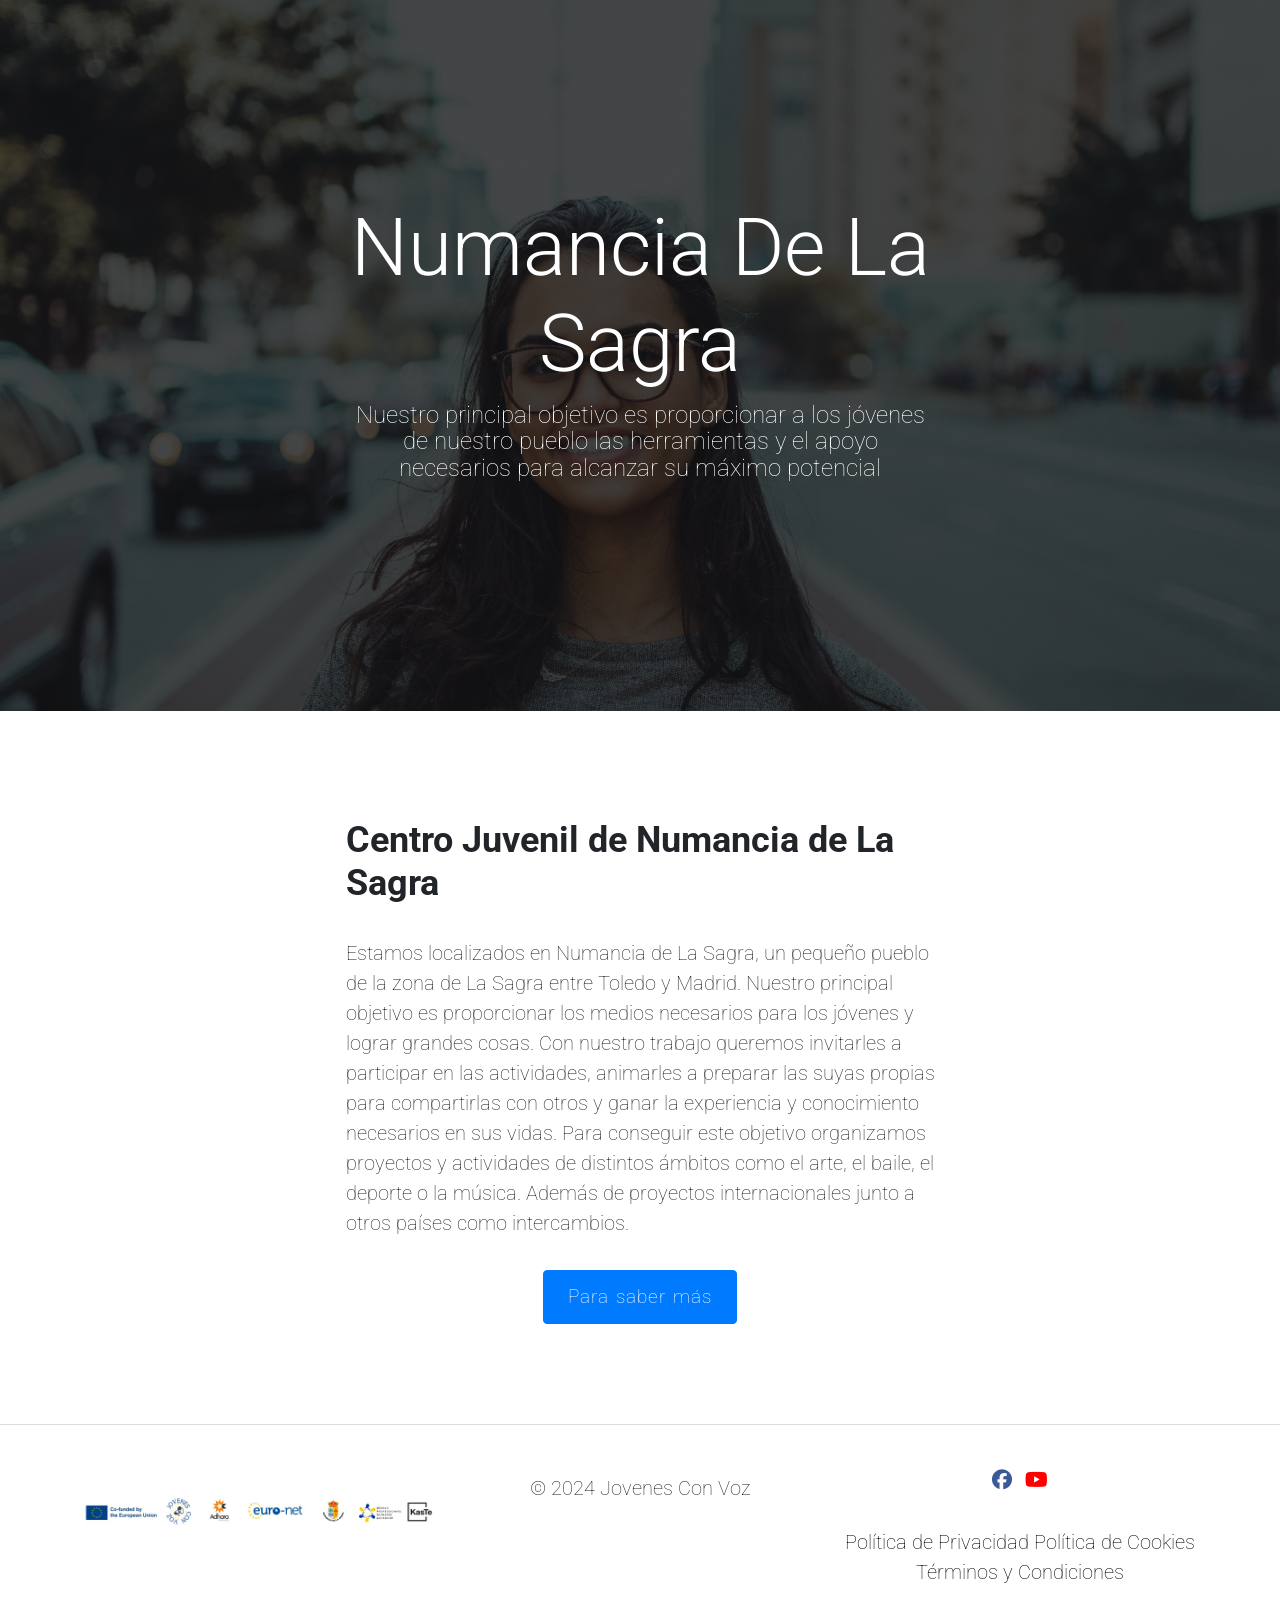
<file: numancia.html>
<!DOCTYPE html>
<html lang="es">

<head>
  <!-- Character encoding and viewport settings -->
  <meta charset="utf-8" />
  <meta name="viewport" content="width=device-width, initial-scale=1, shrink-to-fit=no" />

  <!-- Primary Meta Tags -->
  <meta name="title" content="Jovenes Con Voz | Reforzar la participación de los jóvenes en Europa">
  <meta name="description"
    content="Descubre Jóvenes Con Voz, un proyecto innovador para impulsar la participación juvenil y fortalecer la ciudadanía activa en Europa, financiado por Erasmus+. Únete a nosotros para marcar la diferencia.">
  <meta name="keywords"
    content="participación juvenil, Erasmus+, juventud, educación Europa, ciudadanía activa, proyectos juveniles, desarrollo juvenil">
  <meta name="robots" content="index, follow">

  <!-- Preconnect and DNS-prefetch -->
  <link rel="preconnect" href="https://fonts.googleapis.com">
  <link rel="preconnect" href="https://fonts.gstatic.com" crossorigin>
  <link rel="dns-prefetch" href="//cdn.iubenda.com">

  <!-- Stylesheet optimizations -->
  <link href="css/styles.css" rel="stylesheet" />
  <link
    href="https://fonts.googleapis.com/css2?family=Roboto:ital,wght@0,100;0,300;0,400;0,500;0,700;0,900;1,100;1,300;1,400;1,500;1,700;1,900&display=swap"
    rel="stylesheet">
  <link rel="stylesheet" href="https://cdnjs.cloudflare.com/ajax/libs/font-awesome/6.2.0/css/all.min.css">

  <!-- Page Title -->
  <title>Jovenes Con Voz | Fomentando la Participación Juvenil en Europa</title>

  <!-- Cookie consent and GDPR compliance scripts -->
  <script type="text/javascript">
    var _iub = _iub || [];
    _iub.csConfiguration = {
      "askConsentAtCookiePolicyUpdate": true,
      "enableFadp": true,
      "enableLgpd": true,
      "enableUspr": true,
      "fadpApplies": true,
      "floatingPreferencesButtonDisplay": "bottom-right",
      "floatingPreferencesButtonIcon": false,
      "lang": "es",
      "perPurposeConsent": true,
      "siteId": 3592554,
      "usprApplies": true,
      "cookiePolicyId": 81824246,
      "floatingPreferencesButtonCaption": true,
      // Aggiungiamo il parametro localConsentDomain
      "localConsentDomain": "jovenesconvoz.github.io",
      "callback": {
        "onConsentFirstGiven": function (action) {
          console.log('Primo consenso dato tramite:', action);
          localStorage.setItem('userConsent', 'true');
          applyUserPreferences();
        },
        "onConsentFirstRejected": function () {
          console.log('Primo consenso rifiutato.');
          localStorage.setItem('userConsent', 'false');
        },
        "onConsentGiven": function () {
          console.log('Consenso dato.');
          localStorage.setItem('userConsent', 'true');
          applyUserPreferences();
        },
        "onConsentRejected": function () {
          console.log('Consenso rifiutato.');
          localStorage.setItem('userConsent', 'false');
        },
        "onReady": function () {
          var consent = localStorage.getItem('userConsent');
          function hideBanner() {
            if (_iub && _iub.cs && _iub.cs.api) {
              if (consent === 'true') {
                _iub.cs.api.consent_given();
              } else if (consent === 'false') {
                _iub.cs.api.consent_rejected();
              }
            } else {
              setTimeout(hideBanner, 100);
            }
          }
          if (consent === 'true') {
            console.log('Consenso già dato, applico le preferenze utente.');
            applyUserPreferences();
            hideBanner();
          } else if (consent === 'false') {
            console.log('Consenso già rifiutato.');
            hideBanner();
          } else {
            console.log('Nessun consenso ancora dato.');
            // Il banner apparirà perché il consenso non è stato ancora dato o rifiutato
          }
        }
      },
      "banner": {
        "acceptButtonDisplay": true,
        "closeButtonDisplay": false,
        "customizeButtonDisplay": true,
        "explicitWithdrawal": true,
        "listPurposes": true,
        "logo": null,
        "ownerName": "jovenesconvoz.github.io/",
        "position": "bottom",
        "rejectButtonDisplay": true,
        "showPurposesToggles": true,
        "showTitle": false,
        "showTotalNumberOfProviders": true
      }
    };

    // Funzione per applicare le preferenze utente
    function applyUserPreferences() {
      // Inserisci qui il codice per attivare le funzionalità che richiedono il consenso
      console.log('Preferenze utente applicate.');
    }
  </script>
  <script type="text/javascript" src="https://cs.iubenda.com/autoblocking/3592554.js"></script>
  <script type="text/javascript" src="//cdn.iubenda.com/cs/gpp/stub.js"></script>
  <script type="text/javascript" src="//cdn.iubenda.com/cs/iubenda_cs.js" charset="UTF-8" async></script>

</head>
<!-- Page Header-->
<header class="masthead">
  <!-- Video background -->
  <div class="video-background">
    <video autoplay muted loop playsinline>
      <source src="https://videos.pexels.com/video-files/1751826/1751826-hd_1920_1080_25fps.mp4" type="video/mp4">
    </video>
  </div>
  <!-- Overlay -->
  <div class="overlay"></div>
  <!-- Header content -->
  <div class="container position-relative px-4 px-lg-5">
    <div class="row gx-4 gx-lg-5 justify-content-center">
      <div class="col-md-10 col-lg-8 col-xl-7">
        <div class="site-heading text-center text-white">
          <!-- Title and subtitle -->
          <h1>Numancia De La Sagra</h1>
          <span class="subheading text-to-translate" id="span1">Nuestro principal objetivo es proporcionar a los
            jóvenes de nuestro pueblo las herramientas y el apoyo necesarios para alcanzar su máximo
            potencial</span><br>
        </div>
      </div>
    </div>
  </div>
</header>
<!-- Post Content-->
<article class="mb-4">
  <div class="container px-4 px-lg-5">
    <div class="row gx-4 gx-lg-5 justify-content-center">
      <div class="col-md-10 col-lg-8 col-xl-7">
        <!-- Themes Section -->
        <h2 class="section-heading text-to-translate" id="h1">Centro Juvenil de Numancia de La Sagra</h2>
        <p class="text-start text-to-translate" id="p1">Estamos localizados en Numancia de La Sagra, un pequeño pueblo
          de
          la zona de La Sagra entre Toledo y Madrid. Nuestro principal objetivo es proporcionar los medios necesarios
          para los jóvenes y lograr grandes cosas. Con nuestro trabajo queremos invitarles a participar en las
          actividades, animarles a preparar las suyas propias para compartirlas con otros y ganar la experiencia y
          conocimiento necesarios en sus vidas. Para conseguir este objetivo organizamos proyectos y actividades de
          distintos ámbitos como el arte, el baile, el deporte o la música. Además de proyectos internacionales junto
          a otros países como intercambios.
        </p>
        <div class="text-center">
          <a class="btn btn-primary text-to-translate" href="https://www.instagram.com/numanciajuvenil/" id="btn1">Para
            saber más</a>
        </div>
      </div>
    </div>
</article>
<br>
<br>

<hr class="hr-minimal" />

<!-- Footer-->
<footer class="container-fluid bg-white text-dark py-4">
  <div class="container">
    <div class="row">
      <div class="col-md-4">
        <a href="/">
          <img src="img/banner-footer-logo.PNG" alt="Jovenes con Voz logo" class="img-fluid" height="100">
        </a>
      </div>
      <div class="col-md-4 text-center">
        <p class="mt-2">&copy; 2024 Jovenes Con Voz</p>
      </div>
      <div class="col-md-4 text-center">
        <ul class="list-inline mb-2">
          <li class="list-inline-item">
            <a href="https://www.facebook.com/profile.php?id=61550747717604" class="text-dark">
              <i class="fab fa-facebook"></i>
            </a>
          </li>
          <li class="list-inline-item">
            <a href="https://www.youtube.com/@Jovenesconvozeu" class="text-dark">
              <i class="fab fa-youtube"></i>
            </a>
          </li>
        </ul>
        <p>
          <a href="https://www.iubenda.com/privacy-policy/81824246"
            class="iubenda-nostyle iubenda-noiframe iubenda-embed iubenda-noiframe "
            title="Política de Privacidad ">Política de Privacidad</a>
          <script
            type="text/javascript">(function (w, d) { var loader = function () { var s = d.createElement("script"), tag = d.getElementsByTagName("script")[0]; s.src = "https://cdn.iubenda.com/iubenda.js"; tag.parentNode.insertBefore(s, tag); }; if (w.addEventListener) { w.addEventListener("load", loader, false); } else if (w.attachEvent) { w.attachEvent("onload", loader); } else { w.onload = loader; } })(window, document);</script>

          <a href="https://www.iubenda.com/privacy-policy/81824246/cookie-policy"
            class="iubenda-nostyle iubenda-noiframe iubenda-embed iubenda-noiframe "
            title="Política de Cookies ">Política de Cookies</a>
          <script
            type="text/javascript">(function (w, d) { var loader = function () { var s = d.createElement("script"), tag = d.getElementsByTagName("script")[0]; s.src = "https://cdn.iubenda.com/iubenda.js"; tag.parentNode.insertBefore(s, tag); }; if (w.addEventListener) { w.addEventListener("load", loader, false); } else if (w.attachEvent) { w.attachEvent("onload", loader); } else { w.onload = loader; } })(window, document);</script>

          <a href="https://www.iubenda.com/condiciones-de-uso/81824246"
            class="iubenda-white iubenda-noiframe iubenda-embed iubenda-noiframe "
            title="Términos y Condiciones ">Términos y Condiciones</a>
          <script
            type="text/javascript">(function (w, d) { var loader = function () { var s = d.createElement("script"), tag = d.getElementsByTagName("script")[0]; s.src = "https://cdn.iubenda.com/iubenda.js"; tag.parentNode.insertBefore(s, tag); }; if (w.addEventListener) { w.addEventListener("load", loader, false); } else if (w.attachEvent) { w.attachEvent("onload", loader); } else { w.onload = loader; } })(window, document);</script>
        </p>
      </div>
    </div>
  </div>
</footer>


<!-- Bootstrap core JS-->
<script src="https://cdn.jsdelivr.net/npm/bootstrap@5.2.3/dist/js/bootstrap.bundle.min.js"></script>
<!-- Core theme JS-->
<script src="js/scripts.js"></script>
<script src="js/numanciaSwitch.js"></script>
</body>

</html>
</file>
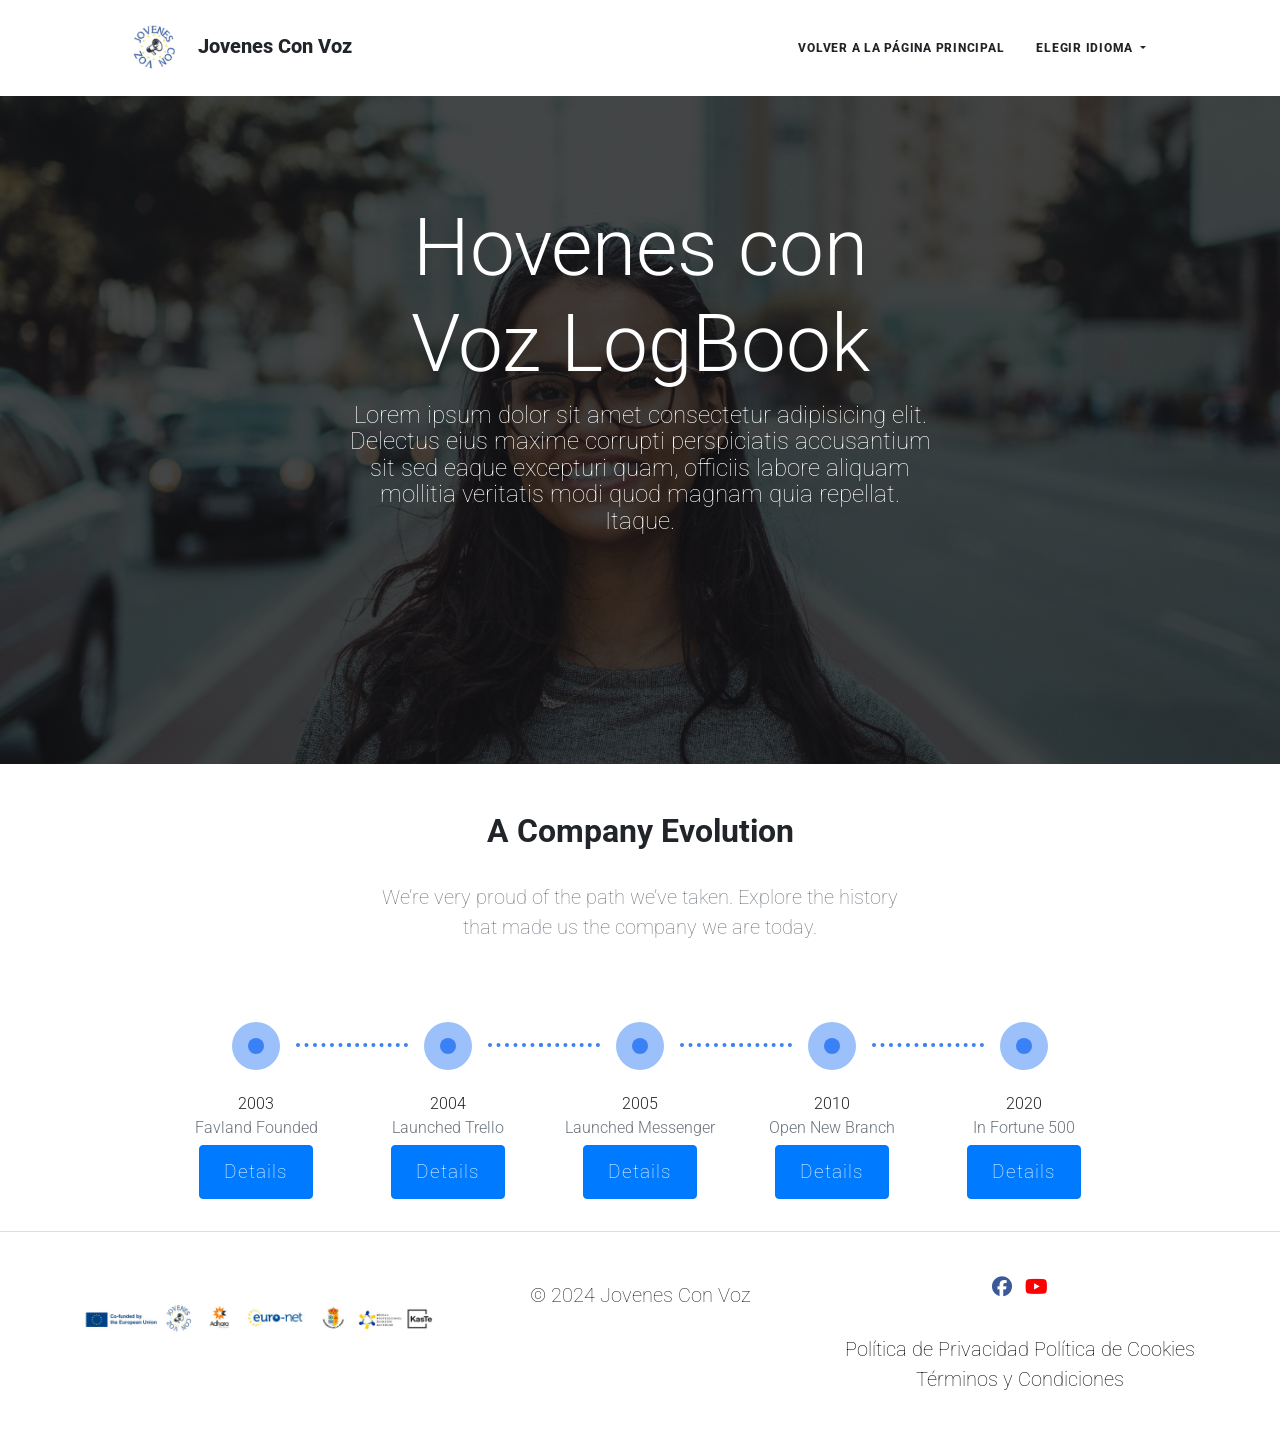
<file: road.html>
<!DOCTYPE html>
<html lang="es">

<head>
    <!-- Character encoding and viewport settings -->
    <meta charset="utf-8" />
    <meta name="viewport" content="width=device-width, initial-scale=1, shrink-to-fit=no" />

    <!-- Primary Meta Tags -->
    <meta name="title" content="Jovenes Con Voz | Reforzar la participación de los jóvenes en Europa">
    <meta name="description"
        content="Descubre Jóvenes Con Voz, un proyecto innovador para impulsar la participación juvenil y fortalecer la ciudadanía activa en Europa, financiado por Erasmus+. Únete a nosotros para marcar la diferencia.">
    <meta name="keywords"
        content="participación juvenil, Erasmus+, juventud, educación Europa, ciudadanía activa, proyectos juveniles, desarrollo juvenil">
    <meta name="robots" content="index, follow">

    <!-- Preconnect and DNS-prefetch -->
    <link rel="preconnect" href="https://fonts.googleapis.com">
    <link rel="preconnect" href="https://fonts.gstatic.com" crossorigin>
    <link rel="dns-prefetch" href="//cdn.iubenda.com">

    <!-- Stylesheet optimizations -->
    <link href="css/styles.css" rel="stylesheet" />
    <link
        href="https://fonts.googleapis.com/css2?family=Roboto:ital,wght@0,100;0,300;0,400;0,500;0,700;0,900;1,100;1,300;1,400;1,500;1,700;1,900&display=swap"
        rel="stylesheet">
    <link rel="stylesheet" href="https://cdnjs.cloudflare.com/ajax/libs/font-awesome/6.2.0/css/all.min.css">

    <!-- Page Title -->
    <title>Jovenes Con Voz | Fomentando la Participación Juvenil en Europa</title>
    <!-- Cookie consent and GDPR compliance scripts -->
    <script type="text/javascript">
        var _iub = _iub || [];
        _iub.csConfiguration = {
            "askConsentAtCookiePolicyUpdate": true,
            "enableFadp": true,
            "enableLgpd": true,
            "enableUspr": true,
            "fadpApplies": true,
            "floatingPreferencesButtonDisplay": "bottom-right",
            "floatingPreferencesButtonIcon": false,
            "lang": "es",
            "perPurposeConsent": true,
            "siteId": 3592554,
            "usprApplies": true,
            "cookiePolicyId": 81824246,
            "floatingPreferencesButtonCaption": true,
            // Aggiungiamo il parametro localConsentDomain
            "localConsentDomain": "jovenesconvoz.github.io",
            "callback": {
                "onConsentFirstGiven": function (action) {
                    console.log('Primo consenso dato tramite:', action);
                    localStorage.setItem('userConsent', 'true');
                    applyUserPreferences();
                },
                "onConsentFirstRejected": function () {
                    console.log('Primo consenso rifiutato.');
                    localStorage.setItem('userConsent', 'false');
                },
                "onConsentGiven": function () {
                    console.log('Consenso dato.');
                    localStorage.setItem('userConsent', 'true');
                    applyUserPreferences();
                },
                "onConsentRejected": function () {
                    console.log('Consenso rifiutato.');
                    localStorage.setItem('userConsent', 'false');
                },
                "onReady": function () {
                    var consent = localStorage.getItem('userConsent');
                    function hideBanner() {
                        if (_iub && _iub.cs && _iub.cs.api) {
                            if (consent === 'true') {
                                _iub.cs.api.consent_given();
                            } else if (consent === 'false') {
                                _iub.cs.api.consent_rejected();
                            }
                        } else {
                            setTimeout(hideBanner, 100);
                        }
                    }
                    if (consent === 'true') {
                        console.log('Consenso già dato, applico le preferenze utente.');
                        applyUserPreferences();
                        hideBanner();
                    } else if (consent === 'false') {
                        console.log('Consenso già rifiutato.');
                        hideBanner();
                    } else {
                        console.log('Nessun consenso ancora dato.');
                        // Il banner apparirà perché il consenso non è stato ancora dato o rifiutato
                    }
                }
            },
            "banner": {
                "acceptButtonDisplay": true,
                "closeButtonDisplay": false,
                "customizeButtonDisplay": true,
                "explicitWithdrawal": true,
                "listPurposes": true,
                "logo": null,
                "ownerName": "jovenesconvoz.github.io/",
                "position": "bottom",
                "rejectButtonDisplay": true,
                "showPurposesToggles": true,
                "showTitle": false,
                "showTotalNumberOfProviders": true
            }
        };

        // Funzione per applicare le preferenze utente
        function applyUserPreferences() {
            // Inserisci qui il codice per attivare le funzionalità che richiedono il consenso
            console.log('Preferenze utente applicate.');
        }
    </script>
    <script type="text/javascript" src="https://cs.iubenda.com/autoblocking/3592554.js"></script>
    <script type="text/javascript" src="//cdn.iubenda.com/cs/gpp/stub.js"></script>
    <script type="text/javascript" src="//cdn.iubenda.com/cs/iubenda_cs.js" charset="UTF-8" async></script>

</head>

<body>
    <nav class="navbar navbar-expand-lg navbar-light bg-white sticky-top" id="mainNav">
        <div class="container px-4 px-lg-5">
            <a class="navbar-brand text-dark" href="index.html">
                <img src="img/logo.png" style="max-width: 75px;" alt="Logo"> Jovenes Con Voz
            </a>

            <button class="navbar-toggler" type="button" data-bs-toggle="collapse" data-bs-target="#navbarResponsive"
                aria-controls="navbarResponsive" aria-expanded="false" aria-label="Toggle navigation">
                Menu
                <i class="fas fa-bars"></i>
            </button>
            <div class="collapse navbar-collapse" id="navbarResponsive">
                <ul class="navbar-nav ms-auto py-4 py-lg-0">
                    <li class="nav-item">
                        <a class="nav-link px-lg-3 py-3 py-lg-4 text-to-translate text-dark" href="index.html"
                            id="a1">volver a la página principal</a>
                    </li>
                    <!-- Language toggle -->
                    <li class="nav-item dropdown">
                        <a class="nav-link px-lg-3 py-3 py-lg-4 dropdown-toggle text-to-translate text-dark" href="#"
                            role="button" data-bs-toggle="dropdown" aria-expanded="false" id="a3">
                            Elegir idioma
                        </a>
                        <ul class="dropdown-menu" aria-labelledby="languageDropdown">
                            <li><a class="dropdown-item" href="#" onclick="toggleLanguage('english')">Proximamente</a>
                            </li>
                            <!--<li><a class="dropdown-item" href="#" onclick="toggleLanguage('spanish')">Español</a></li> -->
                        </ul>
                    </li>
                </ul>
            </div>
        </div>
    </nav>
    <!-- Page Header-->
    <header class="masthead">
        <!-- Video background -->
        <div class="video-background">
            <video autoplay muted loop playsinline>
                <source src="https://videos.pexels.com/video-files/1751826/1751826-hd_1920_1080_25fps.mp4"
                    type="video/mp4">
            </video>
        </div>
        <!-- Overlay -->
        <div class="overlay"></div>
        <!-- Header content -->
        <div class="container position-relative px-4 px-lg-5">
            <div class="row gx-4 gx-lg-5 justify-content-center">
                <div class="col-md-10 col-lg-8 col-xl-7">
                    <div class="site-heading text-center text-white">
                        <!-- Title and subtitle -->
                        <h1>Hovenes con Voz LogBook</h1>
                        <span class="subheading">Lorem ipsum dolor sit amet consectetur adipisicing elit. Delectus eius
                            maxime corrupti perspiciatis accusantium sit sed eaque excepturi quam, officiis labore
                            aliquam mollitia veritatis modi quod magnam quia repellat. Itaque.</span><br>
                    </div>
                </div>
            </div>
        </div>
    </header>
    <div class="container">
        <div class="row text-center justify-content-center mb-5">
            <div class="col-xl-6 col-lg-8">
                <h2 class="font-weight-bold">A Company Evolution</h2>
                <p class="text-muted">We’re very proud of the path we’ve taken. Explore the history that made us the
                    company we are today.</p>
            </div>
        </div>

        <div class="row">
            <div class="col">
                <div class="timeline-steps aos-init aos-animate" data-aos="fade-up">
                    <div class="timeline-step">
                        <div class="timeline-content" data-toggle="popover" data-trigger="hover" data-placement="top"
                            title="" data-content="And here's some amazing content. It's very engaging. Right?"
                            data-original-title="2003">
                            <div class="inner-circle"></div>
                            <p class="h6 mt-3 mb-1">2003</p>
                            <p class="h6 text-muted mb-0 mb-lg-0">Favland Founded</p>
                            <button type="button" class="btn btn-primary mt-2" data-toggle="modal"
                                data-target="#popup2003">Details</button>
                        </div>
                    </div>
                    <div class="timeline-step">
                        <div class="timeline-content" data-toggle="popover" data-trigger="hover" data-placement="top"
                            title="" data-content="And here's some amazing content. It's very engaging. Right?"
                            data-original-title="2004">
                            <div class="inner-circle"></div>
                            <p class="h6 mt-3 mb-1">2004</p>
                            <p class="h6 text-muted mb-0 mb-lg-0">Launched Trello</p>
                            <button type="button" class="btn btn-primary mt-2" data-toggle="modal"
                                data-target="#popup2004">Details</button>
                        </div>
                    </div>
                    <div class="timeline-step">
                        <div class="timeline-content" data-toggle="popover" data-trigger="hover" data-placement="top"
                            title="" data-content="And here's some amazing content. It's very engaging. Right?"
                            data-original-title="2005">
                            <div class="inner-circle"></div>
                            <p class="h6 mt-3 mb-1">2005</p>
                            <p class="h6 text-muted mb-0 mb-lg-0">Launched Messenger</p>
                            <button type="button" class="btn btn-primary mt-2" data-toggle="modal"
                                data-target="#popup2005">Details</button>
                        </div>
                    </div>
                    <div class="timeline-step">
                        <div class="timeline-content" data-toggle="popover" data-trigger="hover" data-placement="top"
                            title="" data-content="And here's some amazing content. It's very engaging. Right?"
                            data-original-title="2010">
                            <div class="inner-circle"></div>
                            <p class="h6 mt-3 mb-1">2010</p>
                            <p class="h6 text-muted mb-0 mb-lg-0">Open New Branch</p>
                            <button type="button" class="btn btn-primary mt-2" data-toggle="modal"
                                data-target="#popup2010">Details</button>
                        </div>
                    </div>
                    <div class="timeline-step mb-0">
                        <div class="timeline-content" data-toggle="popover" data-trigger="hover" data-placement="top"
                            title="" data-content="And here's some amazing content. It's very engaging. Right?"
                            data-original-title="2020">
                            <div class="inner-circle"></div>
                            <p class="h6 mt-3 mb-1">2020</p>
                            <p class="h6 text-muted mb-0 mb-lg-0">In Fortune 500</p>
                            <button type="button" class="btn btn-primary mt-2" data-toggle="modal"
                                data-target="#popup2020">Details</button>
                        </div>
                    </div>
                </div>
            </div>
        </div>
    </div>

    <!-- Popup per 2003 -->
    <div class="modal fade" id="popup2003" tabindex="-1" role="dialog" aria-labelledby="popup2003Label"
        aria-hidden="true">
        <div class="modal-dialog" role="document">
            <div class="modal-content">
                <div class="modal-header">
                    <h5 class="modal-title" id="popup2003Label">Details - 2003</h5>
                    <button type="button" class="close" data-dismiss="modal" aria-label="Close">
                        <span aria-hidden="true">&times;</span>
                    </button>
                </div>
                <div class="modal-body popup-content">
                    <p>Dettagli aggiuntivi per l'anno 2003.</p>
                </div>
            </div>
        </div>
    </div>

    <!-- Popup per 2004 -->
    <div class="modal fade" id="popup2004" tabindex="-1" role="dialog" aria-labelledby="popup2004Label"
        aria-hidden="true">
        <div class="modal-dialog" role="document">
            <div class="modal-content">
                <div class="modal-header">
                    <h5 class="modal-title" id="popup2004Label">Details - 2004</h5>
                    <button type="button" class="close" data-dismiss="modal" aria-label="Close">
                        <span aria-hidden="true">&times;</span>
                    </button>
                </div>
                <div class="modal-body popup-content">
                    <p>Dettagli aggiuntivi per l'anno 2004.</p>
                </div>
            </div>
        </div>
    </div>

    <!-- Popup per 2005 -->
    <div class="modal fade" id="popup2005" tabindex="-1" role="dialog" aria-labelledby="popup2005Label"
        aria-hidden="true">
        <div class="modal-dialog" role="document">
            <div class="modal-content">
                <div class="modal-header">
                    <h5 class="modal-title" id="popup2005Label">Details - 2005</h5>
                    <button type="button" class="close" data-dismiss="modal" aria-label="Close">
                        <span aria-hidden="true">&times;</span>
                    </button>
                </div>
                <div class="modal-body popup-content">
                    <p>Dettagli aggiuntivi per l'anno 2005.</p>
                </div>
            </div>
        </div>
    </div>

    <hr class="hr-minimal" />

    <!-- Footer-->
    <footer class="container-fluid bg-white text-dark py-4">
        <div class="container">
            <div class="row">
                <div class="col-md-4">
                    <a href="/">
                        <img src="img/banner-footer-logo.PNG" alt="Jovenes con Voz logo" class="img-fluid" height="100">
                    </a>
                </div>
                <div class="col-md-4 text-center">
                    <p class="mt-2">&copy; 2024 Jovenes Con Voz</p>
                </div>
                <div class="col-md-4 text-center">
                    <ul class="list-inline mb-2">
                        <li class="list-inline-item">
                            <a href="https://www.facebook.com/profile.php?id=61550747717604" class="text-dark">
                                <i class="fab fa-facebook"></i>
                            </a>
                        </li>
                        <li class="list-inline-item">
                            <a href="https://www.youtube.com/@Jovenesconvozeu" class="text-dark">
                                <i class="fab fa-youtube"></i>
                            </a>
                        </li>
                    </ul>
                    <p>
                        <a href="https://www.iubenda.com/privacy-policy/81824246"
                            class="iubenda-nostyle iubenda-noiframe iubenda-embed iubenda-noiframe "
                            title="Política de Privacidad ">Política de Privacidad</a>
                        <script
                            type="text/javascript">(function (w, d) { var loader = function () { var s = d.createElement("script"), tag = d.getElementsByTagName("script")[0]; s.src = "https://cdn.iubenda.com/iubenda.js"; tag.parentNode.insertBefore(s, tag); }; if (w.addEventListener) { w.addEventListener("load", loader, false); } else if (w.attachEvent) { w.attachEvent("onload", loader); } else { w.onload = loader; } })(window, document);</script>

                        <a href="https://www.iubenda.com/privacy-policy/81824246/cookie-policy"
                            class="iubenda-nostyle iubenda-noiframe iubenda-embed iubenda-noiframe "
                            title="Política de Cookies ">Política de Cookies</a>
                        <script
                            type="text/javascript">(function (w, d) { var loader = function () { var s = d.createElement("script"), tag = d.getElementsByTagName("script")[0]; s.src = "https://cdn.iubenda.com/iubenda.js"; tag.parentNode.insertBefore(s, tag); }; if (w.addEventListener) { w.addEventListener("load", loader, false); } else if (w.attachEvent) { w.attachEvent("onload", loader); } else { w.onload = loader; } })(window, document);</script>

                        <a href="https://www.iubenda.com/condiciones-de-uso/81824246"
                            class="iubenda-white iubenda-noiframe iubenda-embed iubenda-noiframe "
                            title="Términos y Condiciones ">Términos y Condiciones</a>
                        <script
                            type="text/javascript">(function (w, d) { var loader = function () { var s = d.createElement("script"), tag = d.getElementsByTagName("script")[0]; s.src = "https://cdn.iubenda.com/iubenda.js"; tag.parentNode.insertBefore(s, tag); }; if (w.addEventListener) { w.addEventListener("load", loader, false); } else if (w.attachEvent) { w.attachEvent("onload", loader); } else { w.onload = loader; } })(window, document);</script>
                    </p>
                </div>
            </div>
        </div>
    </footer>






    <!-- Bootstrap core JS-->
    <script src="https://cdn.jsdelivr.net/npm/bootstrap@5.2.3/dist/js/bootstrap.bundle.min.js"></script>
    <!-- Core theme JS-->
    <script src="js/scripts.js"></script>
    <script src="https://code.jquery.com/jquery-3.5.1.slim.min.js"></script>
    <script src="https://stackpath.bootstrapcdn.com/bootstrap/4.5.2/js/bootstrap.bundle.min.js"></script>

</body>

</html>
</file>
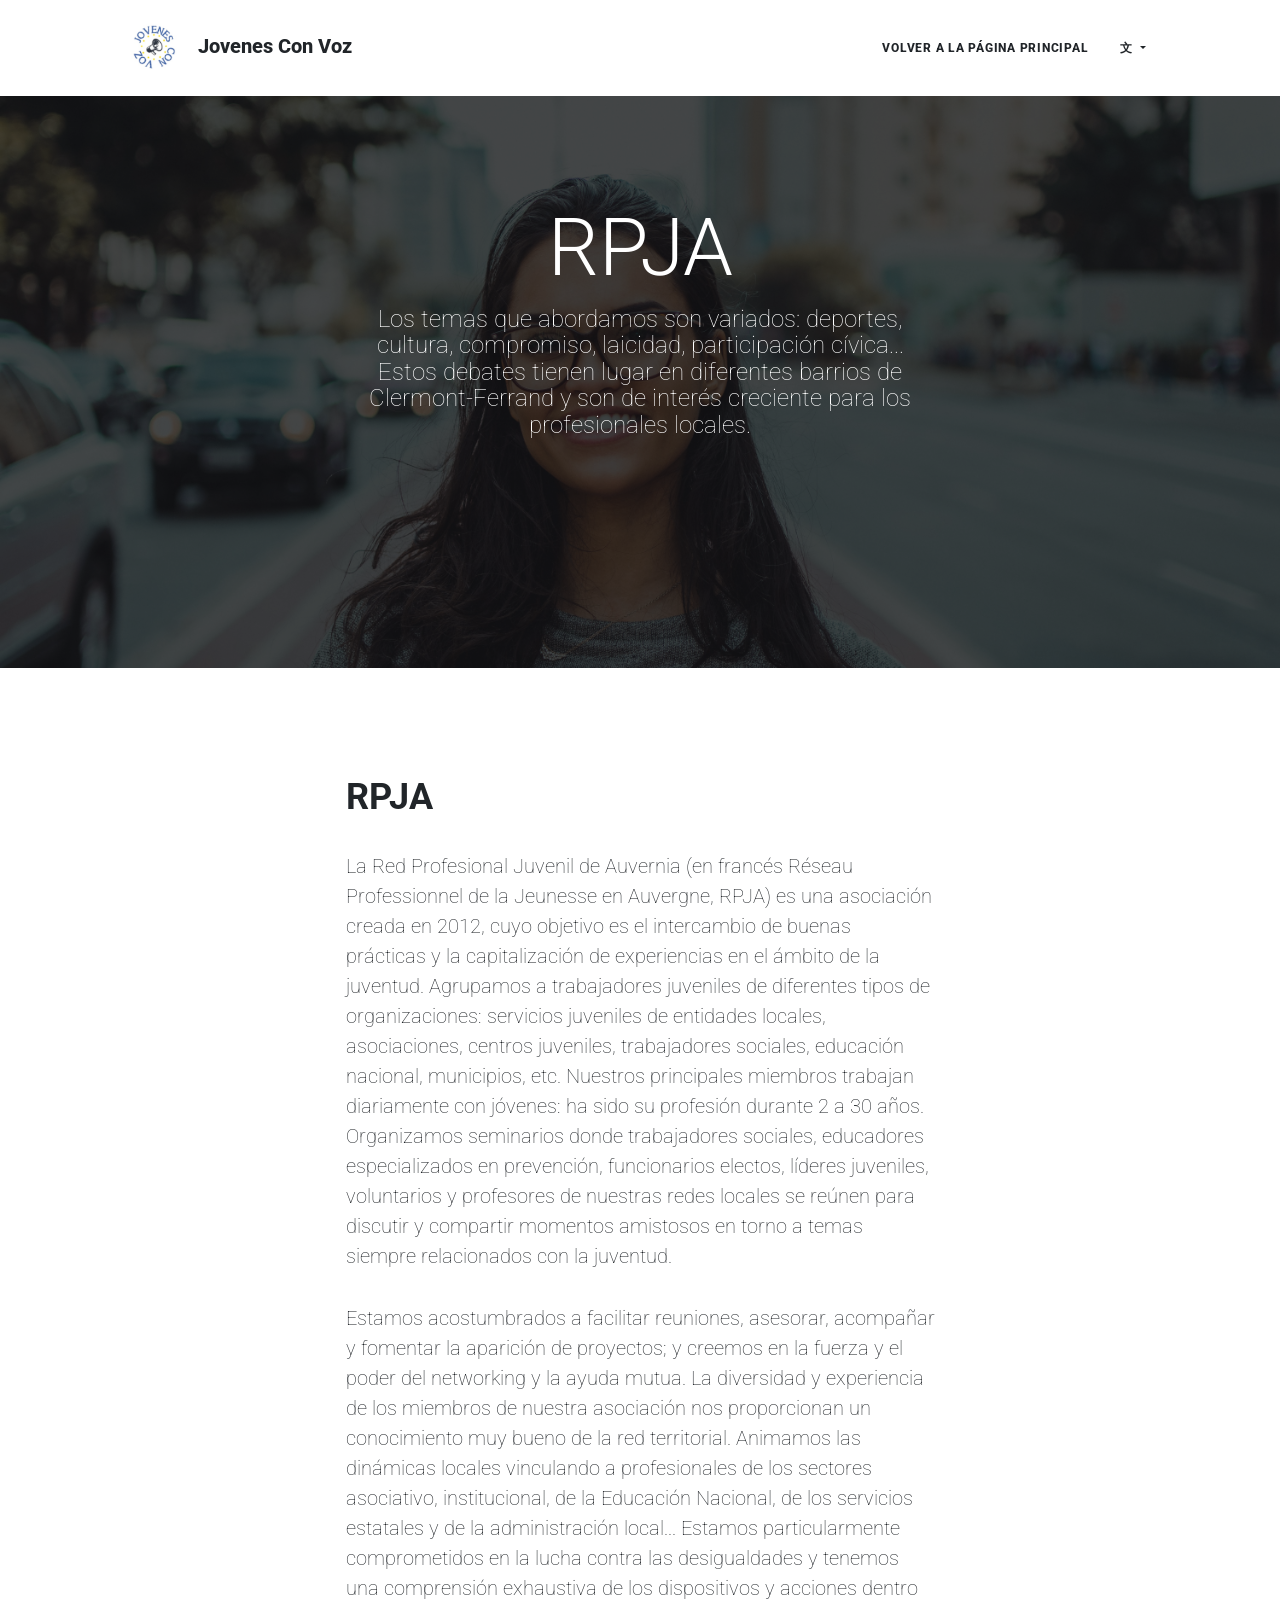
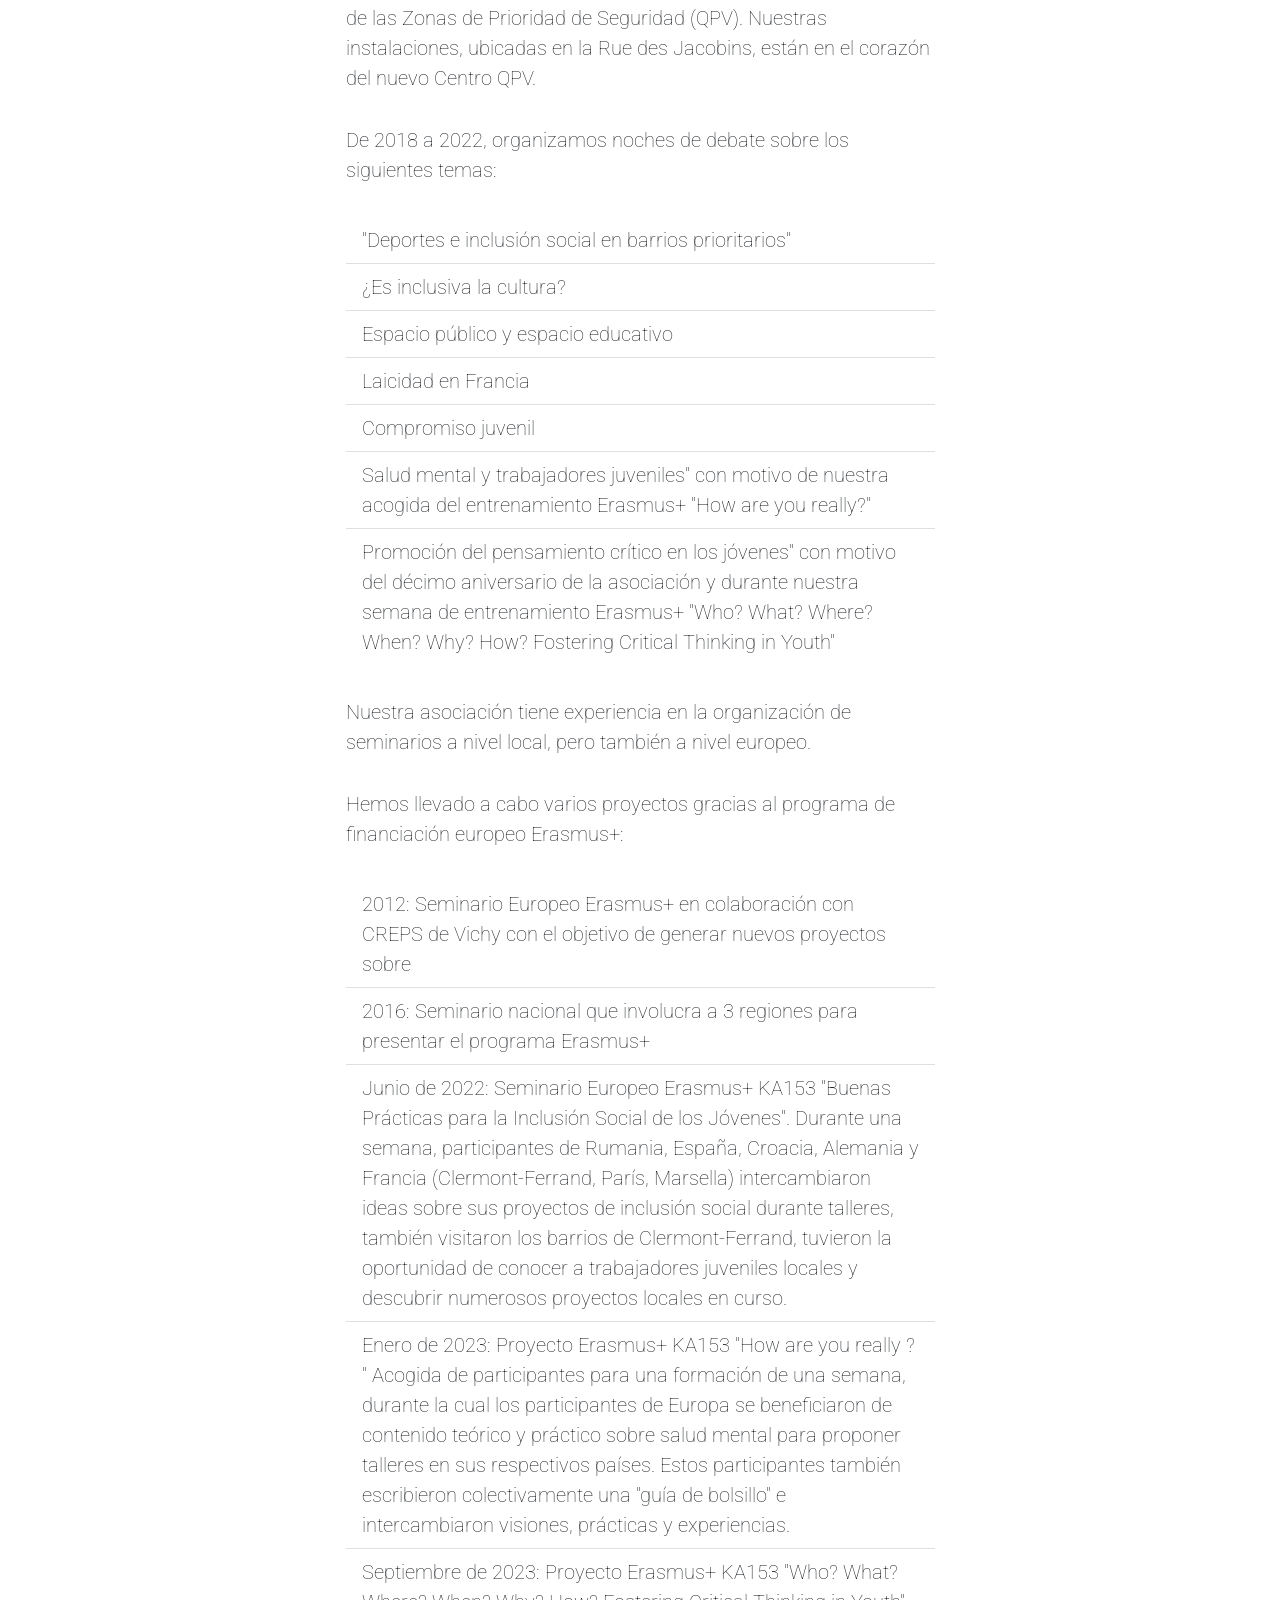
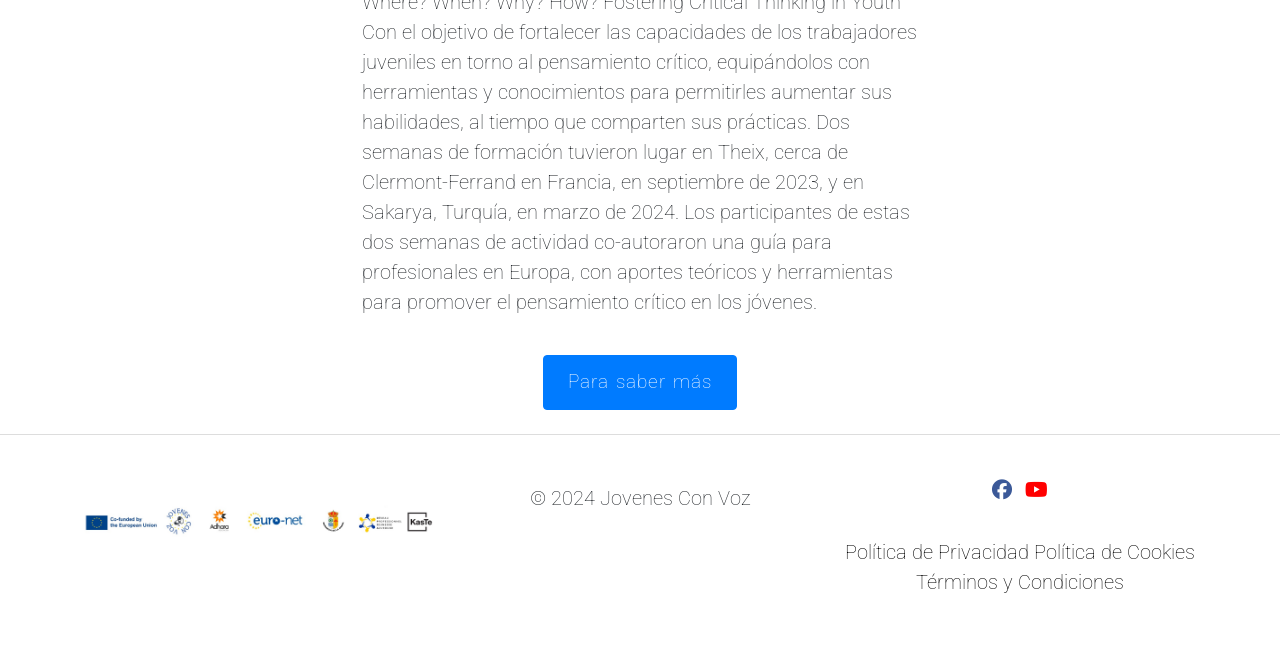
<file: rpja.html>
<!DOCTYPE html>
<html lang="es">

<head>
  <!-- Character encoding and viewport settings -->
  <meta charset="utf-8" />
  <meta name="viewport" content="width=device-width, initial-scale=1, shrink-to-fit=no" />

  <!-- Primary Meta Tags -->
  <meta name="title" content="Jovenes Con Voz | Reforzar la participación de los jóvenes en Europa">
  <meta name="description"
    content="Descubre Jóvenes Con Voz, un proyecto innovador para impulsar la participación juvenil y fortalecer la ciudadanía activa en Europa, financiado por Erasmus+. Únete a nosotros para marcar la diferencia.">
  <meta name="keywords"
    content="participación juvenil, Erasmus+, juventud, educación Europa, ciudadanía activa, proyectos juveniles, desarrollo juvenil">
  <meta name="robots" content="index, follow">

  <!-- Preconnect and DNS-prefetch -->
  <link rel="preconnect" href="https://fonts.googleapis.com">
  <link rel="preconnect" href="https://fonts.gstatic.com" crossorigin>
  <link rel="dns-prefetch" href="//cdn.iubenda.com">

  <!-- Stylesheet optimizations -->
  <link href="css/styles.css" rel="stylesheet" />
  <link
    href="https://fonts.googleapis.com/css2?family=Roboto:ital,wght@0,100;0,300;0,400;0,500;0,700;0,900;1,100;1,300;1,400;1,500;1,700;1,900&display=swap"
    rel="stylesheet">
  <link rel="stylesheet" href="https://cdnjs.cloudflare.com/ajax/libs/font-awesome/6.2.0/css/all.min.css">

  <!-- Page Title -->
  <title>Jovenes Con Voz | Fomentando la Participación Juvenil en Europa</title>

  <!-- Cookie consent and GDPR compliance scripts -->
  <script type="text/javascript">
    var _iub = _iub || [];
    _iub.csConfiguration = {
      "askConsentAtCookiePolicyUpdate": true,
      "enableFadp": true,
      "enableLgpd": true,
      "enableUspr": true,
      "fadpApplies": true,
      "floatingPreferencesButtonDisplay": "bottom-right",
      "floatingPreferencesButtonIcon": false,
      "lang": "es",
      "perPurposeConsent": true,
      "siteId": 3592554,
      "usprApplies": true,
      "cookiePolicyId": 81824246,
      "floatingPreferencesButtonCaption": true,
      // Aggiungiamo il parametro localConsentDomain
      "localConsentDomain": "jovenesconvoz.github.io",
      "callback": {
        "onConsentFirstGiven": function (action) {
          console.log('Primo consenso dato tramite:', action);
          localStorage.setItem('userConsent', 'true');
          applyUserPreferences();
        },
        "onConsentFirstRejected": function () {
          console.log('Primo consenso rifiutato.');
          localStorage.setItem('userConsent', 'false');
        },
        "onConsentGiven": function () {
          console.log('Consenso dato.');
          localStorage.setItem('userConsent', 'true');
          applyUserPreferences();
        },
        "onConsentRejected": function () {
          console.log('Consenso rifiutato.');
          localStorage.setItem('userConsent', 'false');
        },
        "onReady": function () {
          var consent = localStorage.getItem('userConsent');
          function hideBanner() {
            if (_iub && _iub.cs && _iub.cs.api) {
              if (consent === 'true') {
                _iub.cs.api.consent_given();
              } else if (consent === 'false') {
                _iub.cs.api.consent_rejected();
              }
            } else {
              setTimeout(hideBanner, 100);
            }
          }
          if (consent === 'true') {
            console.log('Consenso già dato, applico le preferenze utente.');
            applyUserPreferences();
            hideBanner();
          } else if (consent === 'false') {
            console.log('Consenso già rifiutato.');
            hideBanner();
          } else {
            console.log('Nessun consenso ancora dato.');
            // Il banner apparirà perché il consenso non è stato ancora dato o rifiutato
          }
        }
      },
      "banner": {
        "acceptButtonDisplay": true,
        "closeButtonDisplay": false,
        "customizeButtonDisplay": true,
        "explicitWithdrawal": true,
        "listPurposes": true,
        "logo": null,
        "ownerName": "jovenesconvoz.github.io/",
        "position": "bottom",
        "rejectButtonDisplay": true,
        "showPurposesToggles": true,
        "showTitle": false,
        "showTotalNumberOfProviders": true
      }
    };

    // Funzione per applicare le preferenze utente
    function applyUserPreferences() {
      // Inserisci qui il codice per attivare le funzionalità che richiedono il consenso
      console.log('Preferenze utente applicate.');
    }
  </script>
  <script type="text/javascript" src="https://cs.iubenda.com/autoblocking/3592554.js"></script>
  <script type="text/javascript" src="//cdn.iubenda.com/cs/gpp/stub.js"></script>
  <script type="text/javascript" src="//cdn.iubenda.com/cs/iubenda_cs.js" charset="UTF-8" async></script>


</head>

<body>
  <nav class="navbar navbar-expand-lg navbar-light bg-white sticky-top" id="mainNav">
    <div class="container px-4 px-lg-5">
      <a class="navbar-brand text-dark" href="index.html">
        <img src="img/logo.png" style="max-width: 75px;" alt="Logo"> Jovenes Con Voz
      </a>

      <button class="navbar-toggler" type="button" data-bs-toggle="collapse" data-bs-target="#navbarResponsive"
        aria-controls="navbarResponsive" aria-expanded="false" aria-label="Toggle navigation">
        Menu
        <i class="fas fa-bars"></i>
      </button>
      <div class="collapse navbar-collapse" id="navbarResponsive">
        <ul class="navbar-nav ms-auto py-4 py-lg-0">
          <li class="nav-item">
            <a class="nav-link px-lg-3 py-3 py-lg-4 text-to-translate text-dark" href="index.html" id="a1">volver a la
              página principal</a>
          </li>
          <!-- Language toggle -->
          <li class="nav-item dropdown">
            <a class="nav-link px-lg-3 py-3 py-lg-4 dropdown-toggle text-to-translate text-dark" href="#" role="button"
              data-bs-toggle="dropdown" aria-expanded="false">
              文
            </a>
            <ul class="dropdown-menu" aria-labelledby="languageDropdown">
              <li><a class="dropdown-item" href="#" onclick="toggleLanguage('english')">English</a></li>
              <li><a class="dropdown-item" href="#" onclick="toggleLanguage('spanish')">Español</a></li>
            </ul>
          </li>
        </ul>
      </div>
    </div>
  </nav>
  <!-- Page Header-->
  <header class="masthead">
    <!-- Video background -->
    <div class="video-background">
      <video autoplay muted loop playsinline>
        <source src="https://videos.pexels.com/video-files/1751826/1751826-hd_1920_1080_25fps.mp4" type="video/mp4" />
      </video>
    </div>
    <!-- Overlay -->
    <div class="overlay"></div>
    <!-- Header content -->
    <div class="container position-relative px-4 px-lg-5">
      <div class="row gx-4 gx-lg-5 justify-content-center">
        <div class="col-md-10 col-lg-8 col-xl-7">
          <div class="site-heading text-center text-white">
            <!-- Title and subtitle -->
            <h1 data-lang="es">RPJA</h1>
            <span class="subheading text-to-translate" data-lang="es" id="span1">Los temas que abordamos son variados:
              deportes, cultura, compromiso,
              laicidad,
              participación cívica... Estos debates tienen lugar en diferentes barrios de
              Clermont-Ferrand y son de interés creciente para los profesionales locales.</span><br />
          </div>
        </div>
      </div>
    </div>
  </header>
  <!-- Post Content-->
  <article class="mb-4">
    <div class="container px-4 px-lg-5">
      <div class="row gx-4 gx-lg-5 justify-content-center">
        <div class="col-md-10 col-lg-8 col-xl-7">
          <!-- Themes Section -->
          <h2 class="section-heading" data-lang="es">RPJA</h2>
          <p class="text-start text-to-translate" id="p1">
            La Red Profesional Juvenil de Auvernia (en francés Réseau Professionnel de la
            Jeunesse en Auvergne, RPJA) es una asociación creada en 2012, cuyo objetivo es el
            intercambio de buenas prácticas y la capitalización de experiencias en el ámbito de
            la juventud. Agrupamos a trabajadores juveniles de diferentes tipos de
            organizaciones: servicios juveniles de entidades locales, asociaciones, centros
            juveniles, trabajadores sociales, educación nacional, municipios, etc. Nuestros
            principales miembros trabajan diariamente con jóvenes: ha sido su profesión
            durante 2 a 30 años. Organizamos seminarios donde trabajadores sociales,
            educadores especializados en prevención, funcionarios electos, líderes juveniles,
            voluntarios y profesores de nuestras redes locales se reúnen para discutir y
            compartir momentos amistosos en torno a temas siempre relacionados con la
            juventud.
          </p>

          <p class="text-start text-to-translate" id="p2">
            Estamos acostumbrados a facilitar reuniones, asesorar, acompañar y fomentar la
            aparición de proyectos; y creemos en la fuerza y el poder del networking y la ayuda
            mutua. La diversidad y experiencia de los miembros de nuestra asociación nos
            proporcionan un conocimiento muy bueno de la red territorial. Animamos las
            dinámicas locales vinculando a profesionales de los sectores asociativo,
            institucional, de la Educación Nacional, de los servicios estatales y de la
            administración local... Estamos particularmente comprometidos en la lucha contra
            las desigualdades y tenemos una comprensión exhaustiva de los dispositivos y
            acciones dentro de las Zonas de Prioridad de Seguridad (QPV). Nuestras
            instalaciones, ubicadas en la Rue des Jacobins, están en el corazón del nuevo
            Centro QPV.
          </p>

          <p class="text-start text-to-translate" id="p3">
            De 2018 a 2022, organizamos noches de debate sobre los siguientes temas:
          </p>
          <ul class="list-group list-group-flush">
            <li class="list-group-item text-to-translate" id="l1">"Deportes e inclusión social en barrios prioritarios"
            </li>
            <li class="list-group-item text-to-translate" id="l2">¿Es inclusiva la cultura?</li>
            <li class="list-group-item text-to-translate" id="l3">Espacio público y espacio educativo</li>
            <li class="list-group-item text-to-translate" id="l4">Laicidad en Francia</li>
            <li class="list-group-item text-to-translate" id="l5">Compromiso juvenil</li>
            <li class="list-group-item text-to-translate" id="l6">Salud mental y trabajadores juveniles" con motivo de
              nuestra
              acogida del
              entrenamiento Erasmus+ "How are you really?"</li>
            <li class="list-group-item text-to-translate" id="l7">Promoción del pensamiento crítico en los jóvenes" con
              motivo
              del décimo
              aniversario de la asociación y durante nuestra semana de entrenamiento Erasmus+
              "Who? What? Where? When? Why? How? Fostering Critical Thinking in Youth" </li>
          </ul>
          <p class="text-start text-to-translate" id="p4">
            Nuestra asociación tiene experiencia en la organización de seminarios a nivel local,
            pero también a nivel europeo.
          </p>
          <p class="text-start text-to-translate" id="p5">
            Hemos llevado a cabo varios proyectos gracias al programa de financiación europeo
            Erasmus+:
          </p>

          <ul class="list-group list-group-flush">
            <li class="list-group-item text-to-translate" id="l8">2012: Seminario Europeo Erasmus+ en colaboración con
              CREPS de
              Vichy con el
              objetivo de generar nuevos proyectos sobre</li>
            <li class="list-group-item text-to-translate" id="l9">2016: Seminario nacional que involucra a 3 regiones
              para
              presentar el programa
              Erasmus+</li>
            <li class="list-group-item text-to-translate" id="l10">Junio de 2022: Seminario Europeo Erasmus+ KA153
              "Buenas
              Prácticas para la
              Inclusión Social de los Jóvenes". Durante una semana, participantes de Rumania,
              España, Croacia, Alemania y Francia (Clermont-Ferrand, París, Marsella)
              intercambiaron ideas sobre sus proyectos de inclusión social durante talleres,
              también visitaron los barrios de Clermont-Ferrand, tuvieron la oportunidad de
              conocer a trabajadores juveniles locales y descubrir numerosos proyectos locales en
              curso.</li>
            <li class="list-group-item text-to-translate" id="l11">Enero de 2023: Proyecto Erasmus+ KA153 "How are you
              really ? "
              Acogida de
              participantes para una formación de una semana, durante la cual los participantes
              de Europa se beneficiaron de contenido teórico y práctico sobre salud mental para
              proponer talleres en sus respectivos países. Estos participantes también escribieron
              colectivamente una "guía de bolsillo" e intercambiaron visiones, prácticas y
              experiencias.</li>
            <li class="list-group-item text-to-translate" id="l12">Septiembre de 2023: Proyecto Erasmus+ KA153 "Who?
              What? Where?
              When?
              Why? How? Fostering Critical Thinking in Youth" Con el objetivo de fortalecer las
              capacidades de los trabajadores juveniles en torno al pensamiento crítico,
              equipándolos con herramientas y conocimientos para permitirles aumentar sus
              habilidades, al tiempo que comparten sus prácticas. Dos semanas de formación
              tuvieron lugar en Theix, cerca de Clermont-Ferrand en Francia, en septiembre de
              2023, y en Sakarya, Turquía, en marzo de 2024. Los participantes de estas dos
              semanas de actividad co-autoraron una guía para profesionales en Europa, con
              aportes teóricos y herramientas para promover el pensamiento crítico en los
              jóvenes.</li>
          </ul><br>
          <div class="text-center">
            <a class="btn btn-primary text-to-translate" href="" id="btn1">Para
              saber más</a>
          </div>
        </div>
      </div>
    </div>
  </article>



  <hr class="hr-minimal" />

  <!-- Footer-->
  <footer class="container-fluid bg-white text-dark py-4">
    <div class="container">
      <div class="row">
        <div class="col-md-4">
          <a href="/">
            <img src="img/banner-footer-logo.PNG" alt="Jovenes con Voz logo" class="img-fluid" height="100">
          </a>
        </div>
        <div class="col-md-4 text-center">
          <p class="mt-2">&copy; 2024 Jovenes Con Voz</p>
        </div>
        <div class="col-md-4 text-center">
          <ul class="list-inline mb-2">
            <li class="list-inline-item">
              <a href="https://www.facebook.com/profile.php?id=61550747717604" class="text-dark">
                <i class="fab fa-facebook"></i>
              </a>
            </li>
            <li class="list-inline-item">
              <a href="https://www.youtube.com/@Jovenesconvozeu" class="text-dark">
                <i class="fab fa-youtube"></i>
              </a>
            </li>
          </ul>
          <p>
            <a href="https://www.iubenda.com/privacy-policy/81824246"
              class="iubenda-nostyle iubenda-noiframe iubenda-embed iubenda-noiframe "
              title="Política de Privacidad ">Política de Privacidad</a>
            <script
              type="text/javascript">(function (w, d) { var loader = function () { var s = d.createElement("script"), tag = d.getElementsByTagName("script")[0]; s.src = "https://cdn.iubenda.com/iubenda.js"; tag.parentNode.insertBefore(s, tag); }; if (w.addEventListener) { w.addEventListener("load", loader, false); } else if (w.attachEvent) { w.attachEvent("onload", loader); } else { w.onload = loader; } })(window, document);</script>

            <a href="https://www.iubenda.com/privacy-policy/81824246/cookie-policy"
              class="iubenda-nostyle iubenda-noiframe iubenda-embed iubenda-noiframe "
              title="Política de Cookies ">Política de Cookies</a>
            <script
              type="text/javascript">(function (w, d) { var loader = function () { var s = d.createElement("script"), tag = d.getElementsByTagName("script")[0]; s.src = "https://cdn.iubenda.com/iubenda.js"; tag.parentNode.insertBefore(s, tag); }; if (w.addEventListener) { w.addEventListener("load", loader, false); } else if (w.attachEvent) { w.attachEvent("onload", loader); } else { w.onload = loader; } })(window, document);</script>

            <a href="https://www.iubenda.com/condiciones-de-uso/81824246"
              class="iubenda-white iubenda-noiframe iubenda-embed iubenda-noiframe "
              title="Términos y Condiciones ">Términos y Condiciones</a>
            <script
              type="text/javascript">(function (w, d) { var loader = function () { var s = d.createElement("script"), tag = d.getElementsByTagName("script")[0]; s.src = "https://cdn.iubenda.com/iubenda.js"; tag.parentNode.insertBefore(s, tag); }; if (w.addEventListener) { w.addEventListener("load", loader, false); } else if (w.attachEvent) { w.attachEvent("onload", loader); } else { w.onload = loader; } })(window, document);</script>
        </div>
      </div>
    </div>
  </footer>



  <link rel="stylesheet" href="https://cdnjs.cloudflare.com/ajax/libs/font-awesome/6.2.0/css/all.min.css">


  <!-- Bootstrap core JS-->
  <script src="https://cdn.jsdelivr.net/npm/bootstrap@5.2.3/dist/js/bootstrap.bundle.min.js"></script>
  <!-- Core theme JS-->
  <script src="js/scripts.js"></script>
  <script src="js/rpjaSwitch.js"></script>
</body>

</html>
</file>
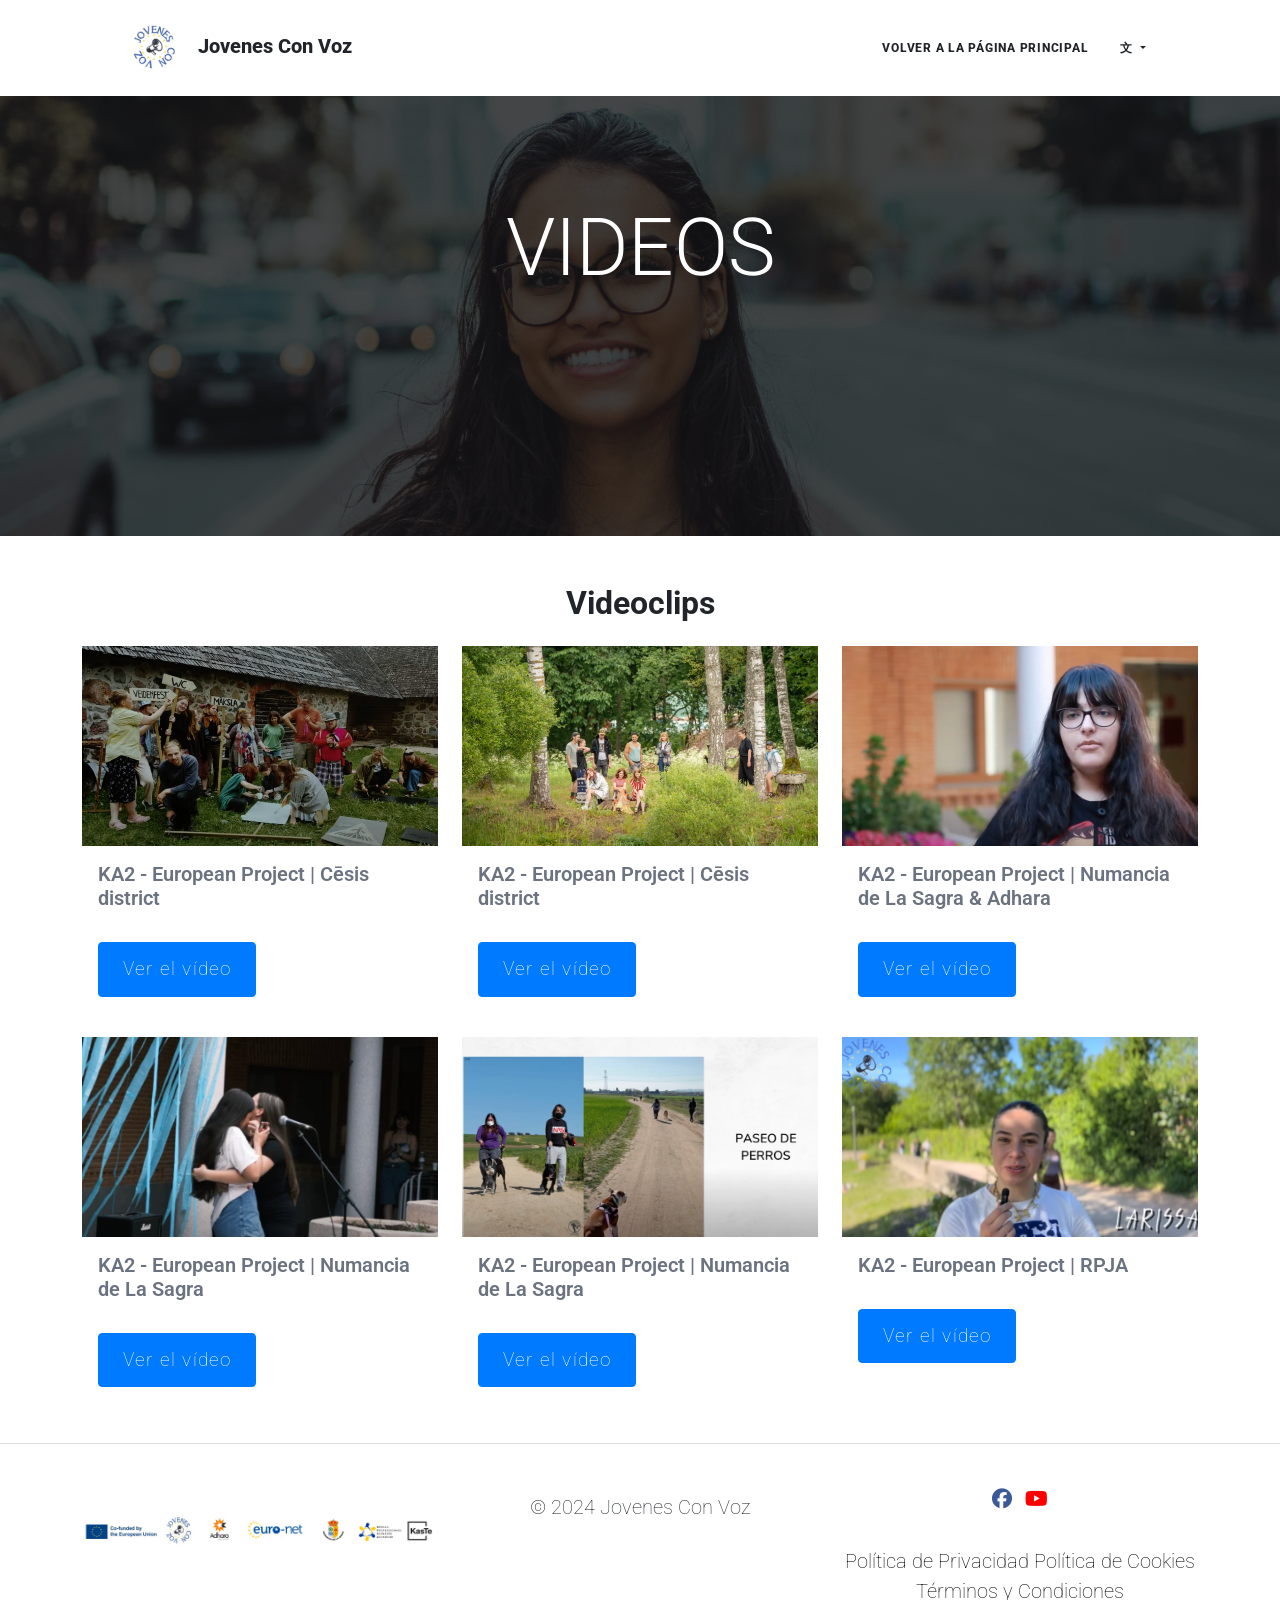
<file: videoclips.html>
<!DOCTYPE html>
<html lang="es">

<head>
  <!-- Character encoding and viewport settings -->
  <meta charset="utf-8" />
  <meta name="viewport" content="width=device-width, initial-scale=1, shrink-to-fit=no" />

  <!-- Primary Meta Tags -->
  <meta name="title" content="Jovenes Con Voz | Reforzar la participación de los jóvenes en Europa">
  <meta name="description"
    content="Descubre Jóvenes Con Voz, un proyecto innovador para impulsar la participación juvenil y fortalecer la ciudadanía activa en Europa, financiado por Erasmus+. Únete a nosotros para marcar la diferencia.">
  <meta name="keywords"
    content="participación juvenil, Erasmus+, juventud, educación Europa, ciudadanía activa, proyectos juveniles, desarrollo juvenil">
  <meta name="robots" content="index, follow">

  <!-- Preconnect and DNS-prefetch -->
  <link rel="preconnect" href="https://fonts.googleapis.com">
  <link rel="preconnect" href="https://fonts.gstatic.com" crossorigin>
  <link rel="dns-prefetch" href="//cdn.iubenda.com">

  <!-- Stylesheet optimizations -->
  <link href="css/styles.css" rel="stylesheet" />
  <link
    href="https://fonts.googleapis.com/css2?family=Roboto:ital,wght@0,100;0,300;0,400;0,500;0,700;0,900;1,100;1,300;1,400;1,500;1,700;1,900&display=swap"
    rel="stylesheet">
  <link rel="stylesheet" href="https://cdnjs.cloudflare.com/ajax/libs/font-awesome/6.2.0/css/all.min.css">

  <!-- Page Title -->
  <title>Jovenes Con Voz | Fomentando la Participación Juvenil en Europa</title>

  <!-- Cookie consent and GDPR compliance scripts -->
  <script type="text/javascript">
    var _iub = _iub || [];
    _iub.csConfiguration = {
      "askConsentAtCookiePolicyUpdate": true,
      "enableFadp": true,
      "enableLgpd": true,
      "enableUspr": true,
      "fadpApplies": true,
      "floatingPreferencesButtonDisplay": "bottom-right",
      "floatingPreferencesButtonIcon": false,
      "lang": "es",
      "perPurposeConsent": true,
      "siteId": 3592554,
      "usprApplies": true,
      "cookiePolicyId": 81824246,
      "floatingPreferencesButtonCaption": true,
      // Aggiungiamo il parametro localConsentDomain
      "localConsentDomain": "jovenesconvoz.github.io",
      "callback": {
        "onConsentFirstGiven": function (action) {
          console.log('Primo consenso dato tramite:', action);
          localStorage.setItem('userConsent', 'true');
          applyUserPreferences();
        },
        "onConsentFirstRejected": function () {
          console.log('Primo consenso rifiutato.');
          localStorage.setItem('userConsent', 'false');
        },
        "onConsentGiven": function () {
          console.log('Consenso dato.');
          localStorage.setItem('userConsent', 'true');
          applyUserPreferences();
        },
        "onConsentRejected": function () {
          console.log('Consenso rifiutato.');
          localStorage.setItem('userConsent', 'false');
        },
        "onReady": function () {
          var consent = localStorage.getItem('userConsent');
          function hideBanner() {
            if (_iub && _iub.cs && _iub.cs.api) {
              if (consent === 'true') {
                _iub.cs.api.consent_given();
              } else if (consent === 'false') {
                _iub.cs.api.consent_rejected();
              }
            } else {
              setTimeout(hideBanner, 100);
            }
          }
          if (consent === 'true') {
            console.log('Consenso già dato, applico le preferenze utente.');
            applyUserPreferences();
            hideBanner();
          } else if (consent === 'false') {
            console.log('Consenso già rifiutato.');
            hideBanner();
          } else {
            console.log('Nessun consenso ancora dato.');
            // Il banner apparirà perché il consenso non è stato ancora dato o rifiutato
          }
        }
      },
      "banner": {
        "acceptButtonDisplay": true,
        "closeButtonDisplay": false,
        "customizeButtonDisplay": true,
        "explicitWithdrawal": true,
        "listPurposes": true,
        "logo": null,
        "ownerName": "jovenesconvoz.github.io/",
        "position": "bottom",
        "rejectButtonDisplay": true,
        "showPurposesToggles": true,
        "showTitle": false,
        "showTotalNumberOfProviders": true
      }
    };

    // Funzione per applicare le preferenze utente
    function applyUserPreferences() {
      // Inserisci qui il codice per attivare le funzionalità che richiedono il consenso
      console.log('Preferenze utente applicate.');
    }
  </script>
  <script type="text/javascript" src="https://cs.iubenda.com/autoblocking/3592554.js"></script>
  <script type="text/javascript" src="//cdn.iubenda.com/cs/gpp/stub.js"></script>
  <script type="text/javascript" src="//cdn.iubenda.com/cs/iubenda_cs.js" charset="UTF-8" async></script>

</head>

<body>
  <nav class="navbar navbar-expand-lg navbar-light bg-white sticky-top" id="mainNav">
    <div class="container px-4 px-lg-5">
      <a class="navbar-brand text-dark" href="index.html">
        <img src="img/logo.png" style="max-width: 75px;" alt="Logo"> Jovenes Con Voz
      </a>

      <button class="navbar-toggler" type="button" data-bs-toggle="collapse" data-bs-target="#navbarResponsive"
        aria-controls="navbarResponsive" aria-expanded="false" aria-label="Toggle navigation">
        Menu
        <i class="fas fa-bars"></i>
      </button>
      <div class="collapse navbar-collapse" id="navbarResponsive">
        <ul class="navbar-nav ms-auto py-4 py-lg-0">
          <li class="nav-item">
            <a class="nav-link px-lg-3 py-3 py-lg-4 text-to-translate text-dark" href="index.html" id="a1">volver a la
              página principal</a>
          </li>
          <!-- Language toggle -->
          <li class="nav-item dropdown">
            <a class="nav-link px-lg-3 py-3 py-lg-4 dropdown-toggle text-to-translate text-dark" href="#" role="button"
              data-bs-toggle="dropdown" aria-expanded="false" id="a3">
              文
            </a>
            <ul class="dropdown-menu" aria-labelledby="languageDropdown">
              <li><a class="dropdown-item" href="#" onclick="toggleLanguage('english')">English</a></li>
              <li><a class="dropdown-item" href="#" onclick="toggleLanguage('spanish')">Español</a></li>
            </ul>
          </li>
        </ul>
      </div>
    </div>
  </nav>
  <!-- Page Header-->
  <header class="masthead">
    <!-- Video background -->
    <div class="video-background">
      <video autoplay muted loop playsinline>
        <source src="https://videos.pexels.com/video-files/1751826/1751826-hd_1920_1080_25fps.mp44" type="video/mp4">
      </video>
    </div>
    <!-- Overlay -->
    <div class="overlay"></div>
    <!-- Header content -->
    <div class="container position-relative px-4 px-lg-5">
      <div class="row gx-4 gx-lg-5 justify-content-center">
        <div class="col-md-10 col-lg-8 col-xl-7">
          <div class="site-heading text-center text-white">
            <!-- Title and subtitle -->
            <h1>VIDEOS</h1>
            <span class="subheading"></span><br>
          </div>
        </div>
      </div>
    </div>
  </header>

  <!-- Courses Section -->
  <div class="container">
    <h2 class="text-center mb-4">Videoclips</h2>
    <div class="row">
      <!-- Course Cards go here -->
      <div class="col-md-4 mb-4">
        <div class="card">
          <img src="img/cesis-thumbnail-1.png" class="card-img-top img-fluid fixed-size" alt="Course 1 Thumbnail">
          <div class="card-body">
            <h5 class="card-title">KA2 - European Project | Cēsis district</h5>
            <p class="card-text"></p>
            <a href="https://www.youtube.com/watch?v=OD5sRQy9zkM" class="btn btn-primary text-to-translate"
              target="_blank" id="btn">Ver el vídeo</a>
          </div>
        </div>
      </div>
      <div class="col-md-4 mb-4">
        <div class="card">
          <img src="img/cesis-thumbnail-2.png" class="card-img-top img-fluid fixed-size" alt="Course 2 Thumbnail">
          <div class="card-body">
            <h5 class="card-title">KA2 - European Project | Cēsis district</h5>
            <p class="card-text"></p>
            <a href="https://www.youtube.com/watch?v=4SjdwK9IHdc" class="btn btn-primary text-to-translate"
              target="_blank" id="btn">Ver el vídeo</a>
          </div>
        </div>
      </div>
      <div class="col-md-4 mb-4">
        <div class="card">
          <img src="img/numancia-thumbnail-3.png" class="card-img-top img-fluid fixed-size" alt="Course 3 Thumbnail">
          <div class="card-body">
            <h5 class="card-title">KA2 - European Project | Numancia de La Sagra & Adhara</h5>
            <p class="card-text"></p>
            <a href="https://www.youtube.com/watch?v=BS0FAKFOr4M" class="btn btn-primary text-to-translate"
              target="_blank" id="btn">Ver el vídeo</a>
          </div>
        </div>
      </div>
      <div class="col-md-4 mb-4">
        <div class="card">
          <img src="img/numancia-thumbnail-1.png" class="card-img-top img-fluid fixed-size" alt="Course 4 Thumbnail">
          <div class="card-body">
            <h5 class="card-title">KA2 - European Project | Numancia de La Sagra</h5>
            <p class="card-text"></p>
            <a href="https://www.youtube.com/watch?v=wRmCQMwqpv0" class="btn btn-primary text-to-translate"
              target="_blank" id="btn">Ver el vídeo</a>
          </div>
        </div>
      </div>
      <div class="col-md-4 mb-4">
        <div class="card">
          <img src="img/numancia-thumbnail-2.png" class="card-img-top img-fluid fixed-size" alt="Course 5 Thumbnail">
          <div class="card-body">
            <h5 class="card-title">KA2 - European Project | Numancia de La Sagra</h5>
            <p class="card-text"></p>
            <a href="https://www.youtube.com/watch?v=UYptORBTQH8" class="btn btn-primary text-to-translate"
              target="_blank" id="btn">Ver el vídeo</a>
          </div>
        </div>
      </div>
      <div class="col-md-4 mb-4">
        <div class="card">
          <img src="img/rpja-thumbnail-3.png" class="card-img-top img-fluid fixed-size" alt="Course 5 Thumbnail">
          <div class="card-body">
            <h5 class="card-title">KA2 - European Project | RPJA</h5>
            <p class="card-text"></p>
            <a href="https://www.youtube.com/watch?v=13KvcLhRMEA" class="btn btn-primary text-to-translate"
              target="_blank" id="btn">Ver el vídeo</a>
          </div>
        </div>
      </div>
    </div>
  </div>
  </div>

  <style>
    .fixed-size {
      width: 100%;
      height: 200px;
      /* Adjust the height as needed */
      object-fit: cover;
    }
  </style>


  <hr class="hr-minimal" />

  <!-- Footer-->
  <footer class="container-fluid bg-white text-dark py-4">
    <div class="container">
      <div class="row">
        <div class="col-md-4">
          <a href="/">
            <img src="img/banner-footer-logo.PNG" alt="Jovenes con Voz logo" class="img-fluid" height="100">
          </a>
        </div>
        <div class="col-md-4 text-center">
          <p class="mt-2">&copy; 2024 Jovenes Con Voz</p>
        </div>
        <div class="col-md-4 text-center">
          <ul class="list-inline mb-2">
            <li class="list-inline-item">
              <a href="https://www.facebook.com/profile.php?id=61550747717604" class="text-dark">
                <i class="fab fa-facebook"></i>
              </a>
            </li>
            <li class="list-inline-item">
              <a href="https://www.youtube.com/@Jovenesconvozeu" class="text-dark">
                <i class="fab fa-youtube"></i>
              </a>
            </li>
          </ul>
          <p>
            <a href="https://www.iubenda.com/privacy-policy/81824246"
              class="iubenda-nostyle iubenda-noiframe iubenda-embed iubenda-noiframe "
              title="Política de Privacidad ">Política de Privacidad</a>
            <script
              type="text/javascript">(function (w, d) { var loader = function () { var s = d.createElement("script"), tag = d.getElementsByTagName("script")[0]; s.src = "https://cdn.iubenda.com/iubenda.js"; tag.parentNode.insertBefore(s, tag); }; if (w.addEventListener) { w.addEventListener("load", loader, false); } else if (w.attachEvent) { w.attachEvent("onload", loader); } else { w.onload = loader; } })(window, document);</script>

            <a href="https://www.iubenda.com/privacy-policy/81824246/cookie-policy"
              class="iubenda-nostyle iubenda-noiframe iubenda-embed iubenda-noiframe "
              title="Política de Cookies ">Política de Cookies</a>
            <script
              type="text/javascript">(function (w, d) { var loader = function () { var s = d.createElement("script"), tag = d.getElementsByTagName("script")[0]; s.src = "https://cdn.iubenda.com/iubenda.js"; tag.parentNode.insertBefore(s, tag); }; if (w.addEventListener) { w.addEventListener("load", loader, false); } else if (w.attachEvent) { w.attachEvent("onload", loader); } else { w.onload = loader; } })(window, document);</script>

            <a href="https://www.iubenda.com/condiciones-de-uso/81824246"
              class="iubenda-white iubenda-noiframe iubenda-embed iubenda-noiframe "
              title="Términos y Condiciones ">Términos y Condiciones</a>
            <script
              type="text/javascript">(function (w, d) { var loader = function () { var s = d.createElement("script"), tag = d.getElementsByTagName("script")[0]; s.src = "https://cdn.iubenda.com/iubenda.js"; tag.parentNode.insertBefore(s, tag); }; if (w.addEventListener) { w.addEventListener("load", loader, false); } else if (w.attachEvent) { w.attachEvent("onload", loader); } else { w.onload = loader; } })(window, document);</script>
          </p>
        </div>
      </div>
    </div>
  </footer>



  <!-- Bootstrap core JS-->
  <script src="https://cdn.jsdelivr.net/npm/bootstrap@5.2.3/dist/js/bootstrap.bundle.min.js"></script>
  <!-- Core theme JS-->
  <script src="js/scripts.js"></script>
  <script src="js/videoclipsSwitch.js"></script>
  <!-- Scripts -->
  <script src="https://code.jquery.com/jquery-3.5.1.slim.min.js"></script>
  <script src="https://cdn.jsdelivr.net/npm/@popperjs/core@2.9.3/dist/umd/popper.min.js"></script>
  <script src="https://stackpath.bootstrapcdn.com/bootstrap/4.5.2/js/bootstrap.min.js"></script>
</body>

</html>
</file>
